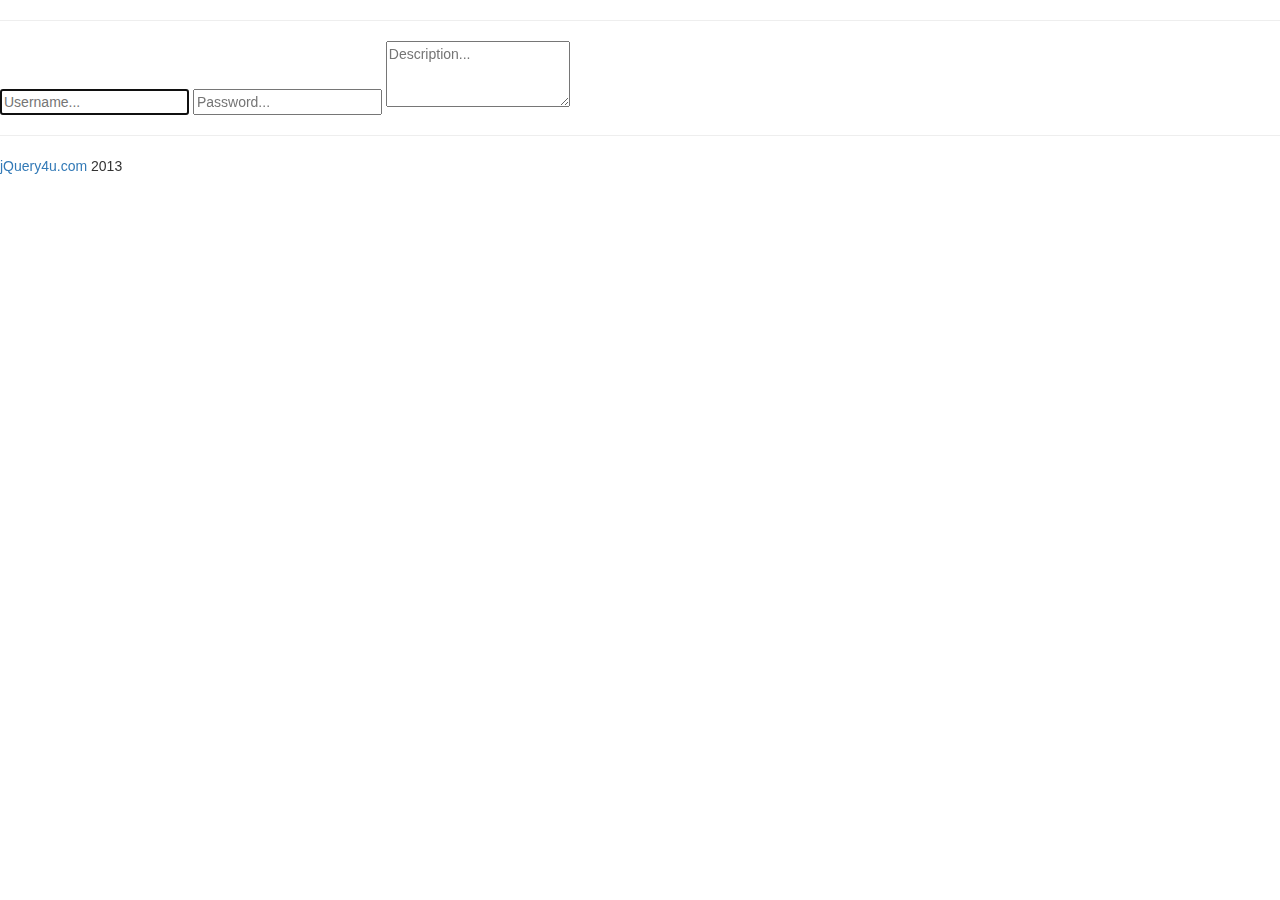
<file: libs/onscreenkeyboard/index.html>
<!DOCTYPE html>
<!--[if lt IE 7]>      <html class="no-js lt-ie9 lt-ie8 lt-ie7"> <![endif]-->
<!--[if IE 7]>         <html class="no-js lt-ie9 lt-ie8"> <![endif]-->
<!--[if IE 8]>         <html class="no-js lt-ie9"> <![endif]-->
<!--[if gt IE 8]><!--> <html class="no-js"> <!--<![endif]-->
    <head>
        <meta charset="utf-8">
        <meta http-equiv="X-UA-Compatible" content="IE=edge,chrome=1">
        <title>jQuery On-Screen Keyboard Demo | jQuery4u</title>
        <meta name="description" content="">
        <meta name="keywords" content="jQuery OnScreen Keyboard">
        <meta name="viewport" content="width=device-width">

        <link rel="stylesheet" href="../bootstrap-3.3.6/dist/css/bootstrap.min.css">
        <link rel="stylesheet" href="css/main.css">
        <link rel="stylesheet" href="css/jsKeyboard.css" type="text/css" media="screen"/>

    </head>
    <body>
            <hr>

            <input class="input" name="username" type="text" placeholder="Username...">
            <input class="input" name="password" type="password" placeholder="Password...">
            <textarea rows="3" cols="20" placeholder="Description..." name="description" /></textarea>

            <div id="virtualKeyboard"></div>

            <hr>

            <footer>
                <p><a target="_blank" href="http://www.jquery4u.com">jQuery4u.com</a> 2013</p>
            </footer>

        </div> <!-- /container -->

        <script type="text/javascript" src="../jquery/1.12.0/jquery.min.js"></script>
        <script type="text/javascript" src="../bootstrap-3.3.6/dist/js/bootstrap.min.js"></script>
        <script type="text/javascript" src="js/jsKeyboard.js"></script>
        <script src="js/main.js"></script>

    </body>
</html>
</file>
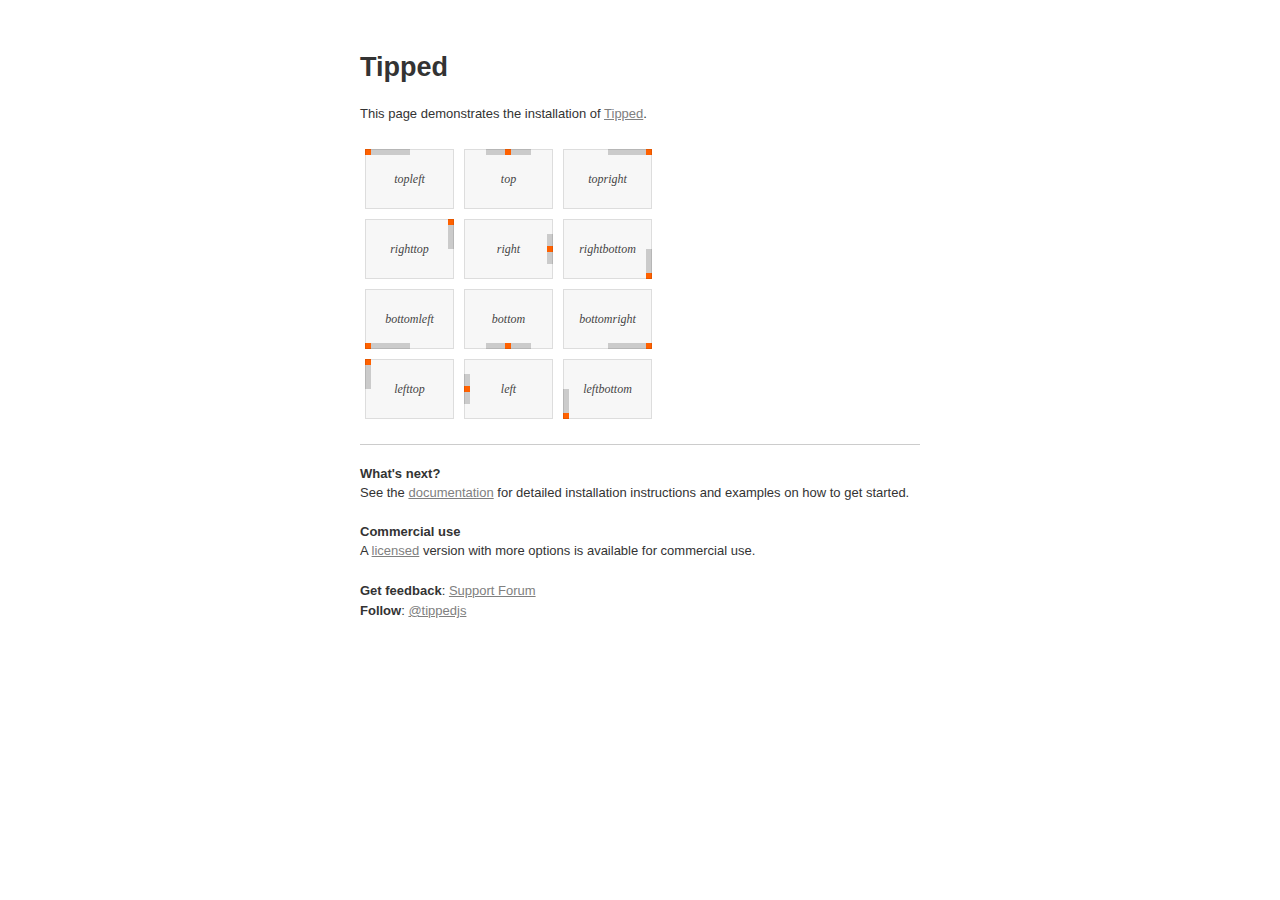
<file: libs/tipped-4.5.4-light/example/index.html>
<!DOCTYPE html>
<html>
<head>
<title>Tipped</title>
<meta name="viewport" content="width=device-width, initial-scale=1"/>


<script type="text/javascript" src="http://code.jquery.com/jquery-1.12.0.min.js"></script>
<script type="text/javascript" src="../js/tipped/tipped.js"></script>
<link rel="stylesheet" type="text/css" href="../css/tipped/tipped.css" />


<script type='text/javascript'>
$(document).ready(function() {
  Tipped.create('.boxes .box');
});
</script>

<link rel="stylesheet" type="text/css" href="css/style.css" />
<meta name="robots" content="noindex,nofollow" />
</head>
<body>
	<div id='page'>

    <div id='examples'>

  		<h1>Tipped</h1>
  		<p>This page demonstrates the installation of <a href='http://www.tippedjs.com' target='_blank'>Tipped</a>.</p>



      <div class='boxes positions'>
        <div class='item'>
          <div class='box' title="topleft" data-tipped-options="position: 'topleft'">
            <span>topleft</span>
            <div class='position topleft'><i></i></div>
            <div class='overlay'></div>
          </div>
        </div>

        <div class='item'>
          <div class='box' title="top" data-tipped-options="position: 'top'">
            <span>top</span>
            <div class='position top'><i></i></div>
            <div class='overlay'></div>
          </div>
        </div>

        <div class='item rightmost'>
          <div class='box' title="topright" data-tipped-options="position: 'topright'">
            <span>topright</span>
            <div class='position topright'><i></i></div>
            <div class='overlay'></div>
          </div>
        </div>

        <div class='item'>
          <div class='box' title="righttop" data-tipped-options="position: 'righttop'">
            <span>righttop</span>
            <div class='position righttop'><i></i></div>
            <div class='overlay'></div>
          </div>
        </div>

        <div class='item'>
          <div class='box' title="right" data-tipped-options="position: 'right'">
            <span>right</span>
            <div class='position right'><i></i></div>
            <div class='overlay'></div>
          </div>
        </div>

        <div class='item rightmost'>
          <div class='box' title="rightbottom" data-tipped-options="position: 'rightbottom'">
            <span>rightbottom</span>
            <div class='position rightbottom'><i></i></div>
            <div class='overlay'></div>
          </div>
        </div>

        <div class='item'>
          <div class='box' title="bottomleft" data-tipped-options="position: 'bottomleft'">
            <span>bottomleft</span>
            <div class='position bottomleft'><i></i></div>
            <div class='overlay'></div>
          </div>
        </div>

        <div class='item'>
          <div class='box' title="bottom" data-tipped-options="position: 'bottom'">
            <span>bottom</span>
            <div class='position bottom'><i></i></div>
            <div class='overlay'></div>
          </div>
        </div>

        <div class='item rightmost'>
          <div class='box' title="bottomright" data-tipped-options="position: 'bottomright'">
            <span>bottomright</span>
            <div class='position bottomright'><i></i></div>
            <div class='overlay'></div>
          </div>
        </div>

        <div class='item'>
          <div class='box' title="lefttop" data-tipped-options="position: 'lefttop'">
            <span>lefttop</span>
            <div class='position lefttop'><i></i></div>
            <div class='overlay'></div>
          </div>
        </div>

        <div class='item'>
          <div class='box' title="left" data-tipped-options="position: 'left'">
            <span>left</span>
            <div class='position left'><i></i></div>
            <div class='overlay'></div>
          </div>
        </div>

        <div class='item rightmost'>
          <div class='box' title="leftbottom" data-tipped-options="position: 'leftbottom'">
            <span>leftbottom</span>
            <div class='position leftbottom'><i></i></div>
            <div class='overlay'></div>
          </div>
        </div>

      </div> <!-- /#examples -->

    </div>



		<h2>What's next?</h2>
		<p>See the <a href='http://www.tippedjs.com/documentation' target='_blank'>documentation</a> for detailed installation instructions and examples on how to get started.</p>

    <h2>Commercial use</h2>
    <p>A <a href='http://www.tippedjs.com/download' target='_blank'>licensed</a> version with more options is available for commercial use.</p>

		<p class='resources'>
			<strong>Get feedback</strong>: <a href='http://forum.nickstakenburg.com' target='_blank'>Support Forum</a><br/>
			<strong>Follow</strong>: <a href='http://twitter.com/tippedjs' target='_blank'>@tippedjs</a>
		</p>

	</div>
</body>
</html>
</file>
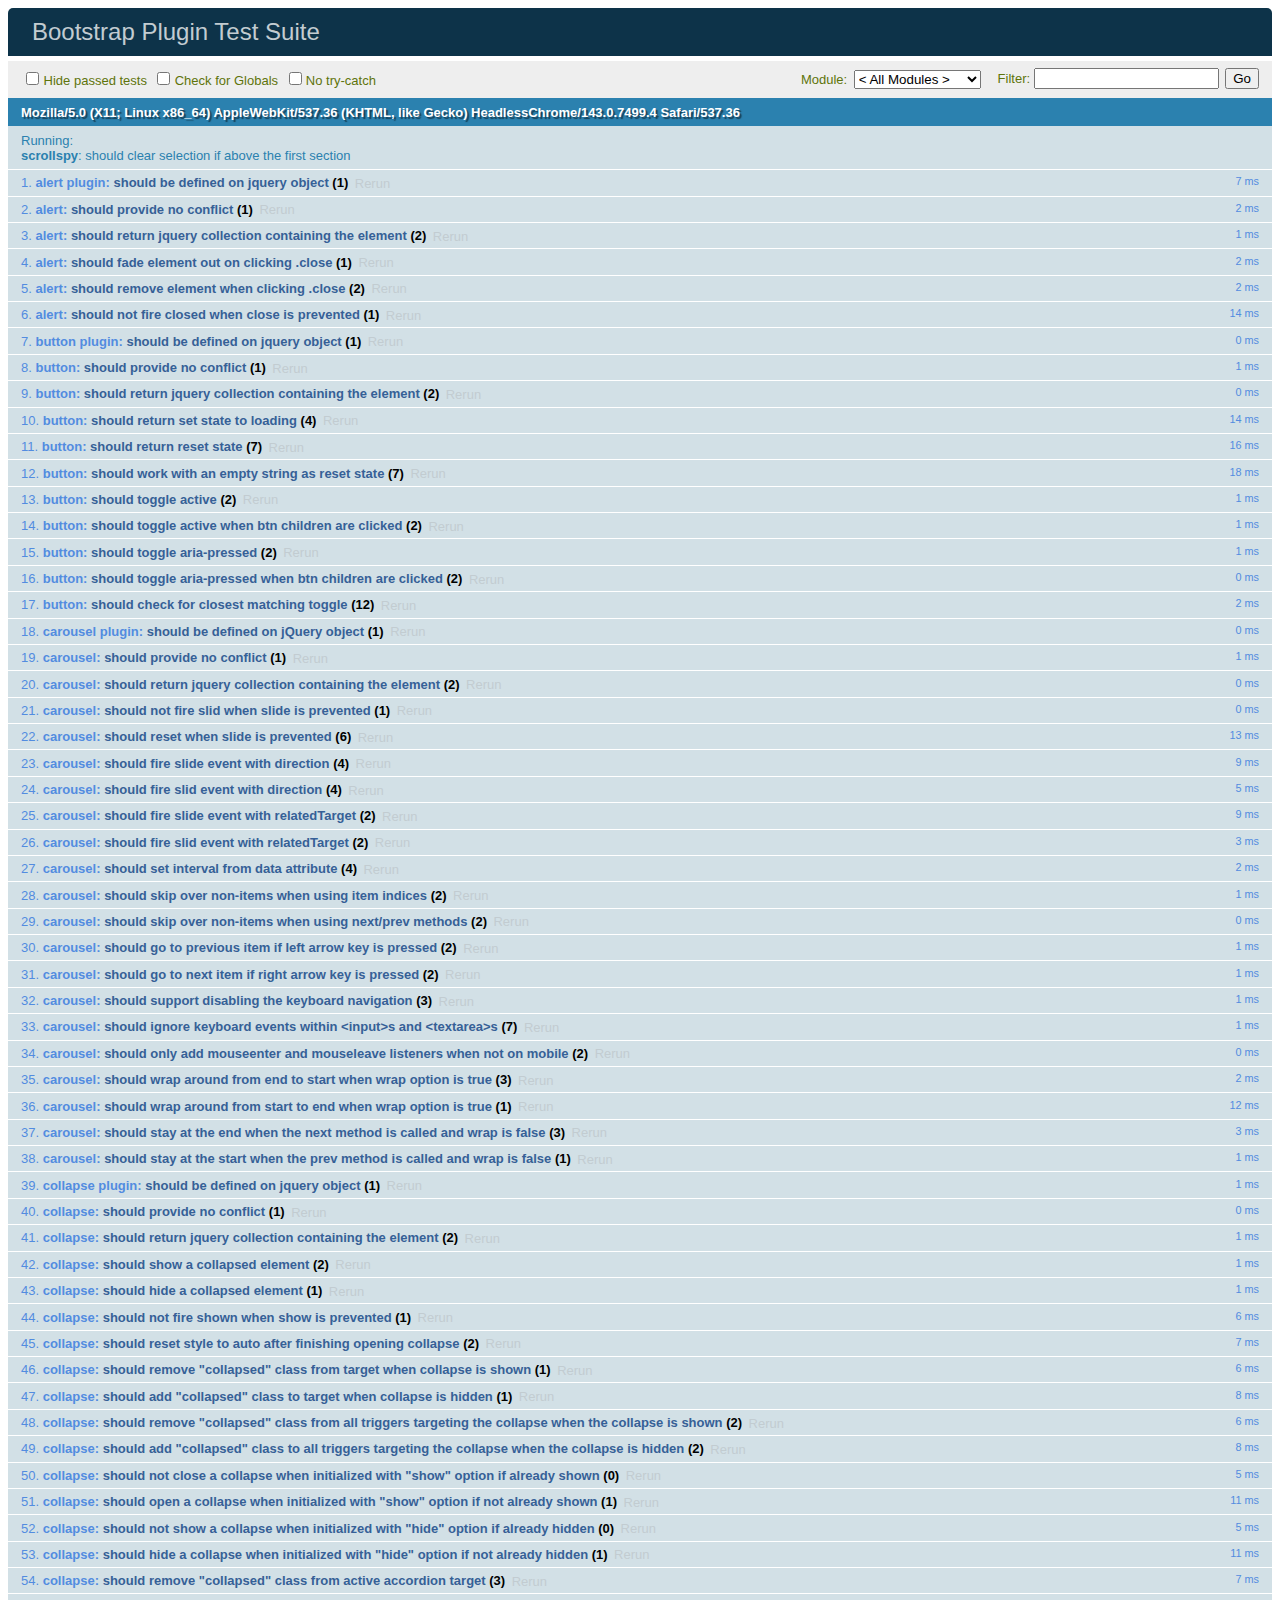
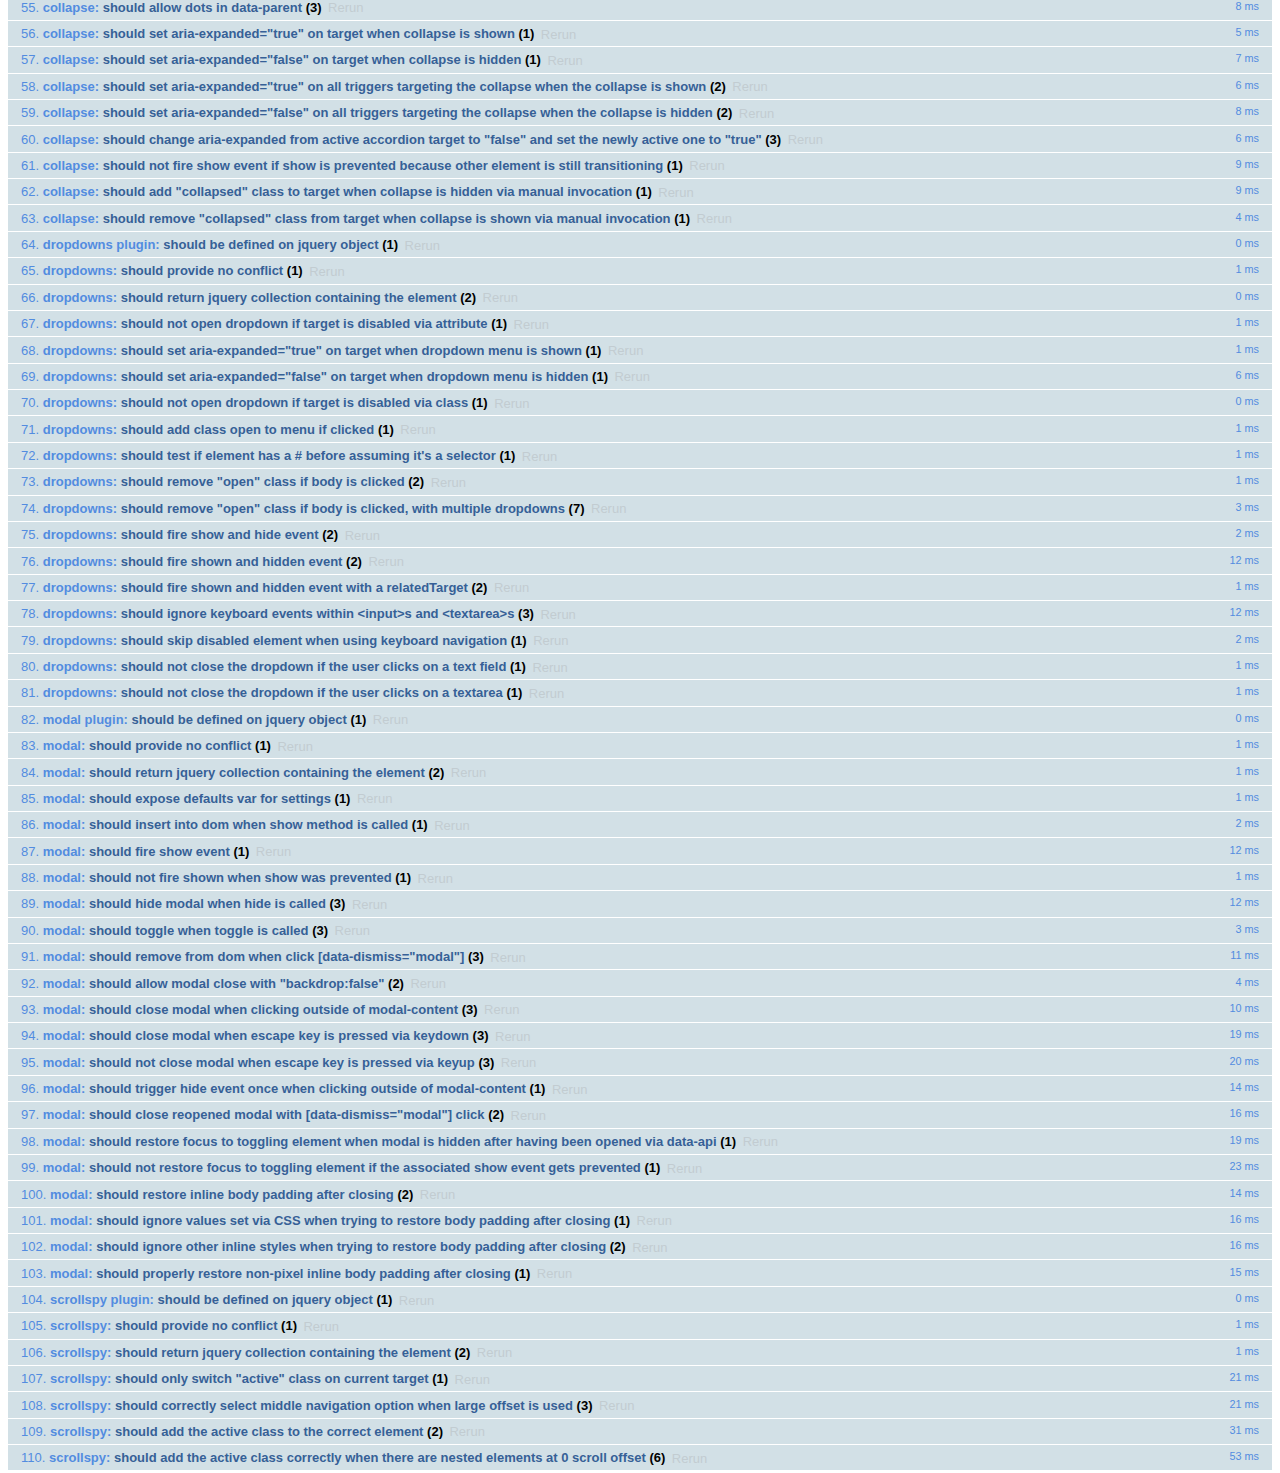
<file: libs/bootstrap-3.3.6/js/tests/index.html>
<!DOCTYPE html>
<html>
  <head>
    <meta charset="utf-8">
    <title>Bootstrap Plugin Test Suite</title>
    <meta name="viewport" content="width=device-width, initial-scale=1">

    <!-- jQuery -->
    <script src="vendor/jquery.min.js"></script>
    <script>
      // Disable jQuery event aliases to ensure we don't accidentally use any of them
      (function () {
        var eventAliases = [
          'blur',
          'focus',
          'focusin',
          'focusout',
          'load',
          'resize',
          'scroll',
          'unload',
          'click',
          'dblclick',
          'mousedown',
          'mouseup',
          'mousemove',
          'mouseover',
          'mouseout',
          'mouseenter',
          'mouseleave',
          'change',
          'select',
          'submit',
          'keydown',
          'keypress',
          'keyup',
          'error',
          'contextmenu',
          'hover',
          'bind',
          'unbind',
          'delegate',
          'undelegate'
        ]
        for (var i = 0; i < eventAliases.length; i++) {
          $.fn[eventAliases[i]] = undefined
        }
      })()
    </script>

    <!-- QUnit -->
    <link rel="stylesheet" href="vendor/qunit.css" media="screen">
    <script src="vendor/qunit.js"></script>
    <script>
      // See https://github.com/axemclion/grunt-saucelabs#test-result-details-with-qunit
      var log = []
      // Require assert.expect in each test
      QUnit.config.requireExpects = true
      QUnit.done(function (testResults) {
        var tests = []
        for (var i = 0, len = log.length; i < len; i++) {
          var details = log[i]
          tests.push({
            name: details.name,
            result: details.result,
            expected: details.expected,
            actual: details.actual,
            source: details.source
          })
        }
        testResults.tests = tests

        window.global_test_results = testResults
      })

      QUnit.testStart(function (testDetails) {
        $(window).scrollTop(0)
        QUnit.log(function (details) {
          if (!details.result) {
            details.name = testDetails.name
            log.push(details)
          }
        })
      })

      // Cleanup
      QUnit.testDone(function () {
        $('#qunit-fixture').empty()
        $('#modal-test, .modal-backdrop').remove()
      })

      // Display fixture on-screen on iOS to avoid false positives
      if (/iPhone|iPad|iPod/.test(navigator.userAgent)) {
        QUnit.begin(function() {
          $('#qunit-fixture').css({ top: 0, left: 0 })
        })

        QUnit.done(function () {
          $('#qunit-fixture').css({ top: '', left: '' })
        })
      }

      // Disable deprecated global QUnit method aliases in preparation for QUnit v2
      (function () {
        var methodNames = [
          'async',
          'asyncTest',
          'deepEqual',
          'equal',
          'expect',
          'module',
          'notDeepEqual',
          'notEqual',
          'notPropEqual',
          'notStrictEqual',
          'ok',
          'propEqual',
          'push',
          'start',
          'stop',
          'strictEqual',
          'test',
          'throws'
        ];
        for (var i = 0; i < methodNames.length; i++) {
          var methodName = methodNames[i];
          window[methodName] = undefined;
        }
      })();
    </script>

    <!-- Plugin sources -->
    <script>$.support.transition = false</script>
    <script src="../../js/alert.js"></script>
    <script src="../../js/button.js"></script>
    <script src="../../js/carousel.js"></script>
    <script src="../../js/collapse.js"></script>
    <script src="../../js/dropdown.js"></script>
    <script src="../../js/modal.js"></script>
    <script src="../../js/scrollspy.js"></script>
    <script src="../../js/tab.js"></script>
    <script src="../../js/tooltip.js"></script>
    <script src="../../js/popover.js"></script>
    <script src="../../js/affix.js"></script>

    <!-- Unit tests -->
    <script src="unit/alert.js"></script>
    <script src="unit/button.js"></script>
    <script src="unit/carousel.js"></script>
    <script src="unit/collapse.js"></script>
    <script src="unit/dropdown.js"></script>
    <script src="unit/modal.js"></script>
    <script src="unit/scrollspy.js"></script>
    <script src="unit/tab.js"></script>
    <script src="unit/tooltip.js"></script>
    <script src="unit/popover.js"></script>
    <script src="unit/affix.js"></script>

  </head>
  <body>
    <div id="qunit-container">
      <div id="qunit"></div>
      <div id="qunit-fixture"></div>
    </div>
  </body>
</html>
</file>
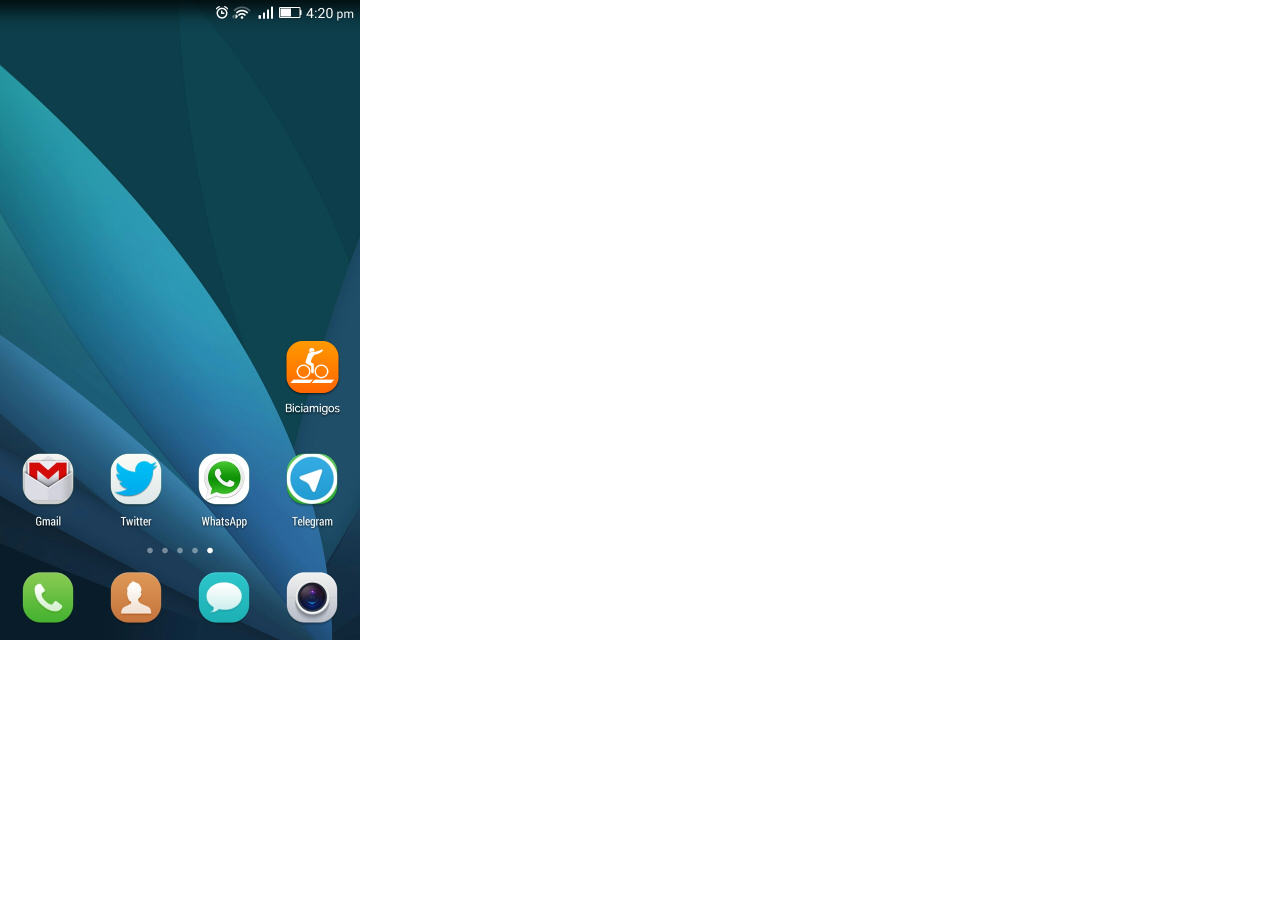
<file: biciamigos.html>
<!DOCTYPE>
<html lang="es">
    <head>
        <meta charset="utf-8">
        <meta content="es" http-equiv="Content-Language">
        <meta name="viewport" content="width=device-width, initial-scale=1">

        <title>Biciamigos</title>

        <link rel="shorcut icon" href="img/favicon.png">
        <link rel="stylesheet" type="text/css" href="libs/bootstrap-3.3.6/dist/css/bootstrap.min.css">
        <link rel="stylesheet" type="text/css" href="libs/jquery/ui/1.11.4/jquery-ui.css">
        <link rel="stylesheet" type="text/css" href="libs/tipped-4.5.4-light/css/tipped/tipped.css"/>
        <link rel="stylesheet" type="text/css" href="libs/onscreenkeyboard/css/jsKeyboard.css"/>
        <link rel="stylesheet" type="text/css" href="css/estilos.css">

        <script type="text/javascript" src="libs/jquery/1.12.0/jquery.min.js"></script>
        <script type="text/javascript" src="libs/jquery/ui/1.11.4/jquery-ui.min.js"></script>
        <script type="text/javascript" src="libs/jquery/jquery-visible/jquery.visible.min.js"></script>
        <script type="text/javascript" src="libs/bootstrap-3.3.6/dist/js/bootstrap.min.js"></script>
        <script type="text/javascript" src="libs/tipped-4.5.4-light/js/tipped/tipped.js"></script>
        <script type="text/javascript" src="libs/onscreenkeyboard/js/jsKeyboard.js"></script>

        <script type="text/javascript" src="js/navTop.js"></script>
        <script type="text/javascript" src="js/navBottom.js"></script>
        <script type="text/javascript" src="js/menuSidebar.js"></script>
        <script type="text/javascript" src="js/bikeStation.js"></script>
        <script type="text/javascript" src="js/bikeRoad.js"></script>
        <script type="text/javascript" src="js/map.js"></script>
        <script type="text/javascript" src="js/searchSection.js"></script>
        <script type="text/javascript" src="js/bikeStationsSection.js"></script>
        <script type="text/javascript" src="js/bikeRoadsSection.js"></script>
        <script type="text/javascript" src="js/searchSection.js"></script>
        <script type="text/javascript" src="js/historySection.js"></script>
        <script type="text/javascript" src="js/aboutSection.js"></script>
        <script type="text/javascript" src="js/reportsSection.js"></script>
        <script type="text/javascript" src="js/addReportsSection.js"></script>
        <script type="text/javascript" src="js/detailReportsSection.js"></script>
        <script type="text/javascript" src="js/main.js"></script>
    </head>
    <body>

        <!-- Init page with icon -->
        <div id='init-phone'>
            <div class="app-icon">
                <img src='img/app-icon.png' />
            </div>
        </div>

        <!-- Loading page -->
        <div id='loading-app' class='no-display'>

            <div class='logo-loader'>
                <img src='img/logo-medium.png' />
            </div>

            <div id='loading-loader' class="progress">
              <div class="progress-bar progress-bar-warning progress-bar-striped"
                role="progressbar" aria-valuenow="0" aria-valuemin="0" aria-valuemax="100" style="width: 10%">
                <span class="sr-only">10%</span>
              </div>
            </div>

        </div>


        <!-- Menu sidebar -->
        <div id='menu-sidebar'>
            <nav>
                <div class='user'>
                    <img src='img/user.png' />

                    <div class='user-info'>
                        <p>Hola Jemi</p>
                    </div>
                </div>

                <ul class='sections'>
                    <li class='bikeStations'>
                        <a>Estaciones</a>
                    </li>
                    <li class='bikeRoads'>
                        <a>Ciclovías</a>
                    </li>
                    <li class='history'>
                        <a>Historial</a>
                    </li>
                    <li class='reports'>
                        <a>Reportes</a>
                    </li>
                    <li class='about'>
                        <a>Acerca de</a>
                    </li>
                </ul>
            </nav>

            <!-- Overlay que se activa cuando se muestra el menu
            y que sirve para recibir el clic necesario para cerrar el menu -->
            <div id='menu-overlay'></div>
        </div>

        <!-- Nav top -->
        <div id='nav-top' class="container no-display">
            <div class="row">
                <div class="col-xs-2">
                    <div id='menu-toggle' class="glyphicon glyphicon-menu-hamburger" aria-hidden="true"></div>
                </div>

                <div id='nav-top-title' class="col-xs-8"></div>

                <div class="col-xs-1">
                    <div id='search' class="glyphicon glyphicon-search" aria-hidden="true"></div>
                </div>
            </div>
        </div>


        <!-- Map containers -->
        <div id='map' class='no-display'>

            <div class='map-zoom-14 map-container'>
                <div class="map"></div>
            </div>

            <div class='map-zoom-15 map-container'>
                <div class="map"></div>
            </div>

            <div class='map-zoom-16 map-container'>
                <div class="map">

                    <div id='sambil'></div>
                    <div id='endPointer'></div>
                </div>
            </div>

            <!-- Controles mapa -->
            <div class='center-current-position'></div>
            <div class='zoom-in'></div>
            <div class='zoom-out'></div>
        </div>


        <!-- Nav bottom -->
        <div id='nav-bottom' class="container no-display">
            <div class="row">
                <div id='show-map' class="col-xs-4 nav-bottom-button">
                    <div class='img'></div>
                    <div class='text'>Mapa</div>
                </div>
                <div id='near-me' class="col-xs-4 nav-bottom-button">
                    <div class='img'></div>
                    <div class='text'>Cerca</div>
                </div>
                <div id='report' class="col-xs-4 nav-bottom-button">
                    <div class='img'></div>
                    <div class='text'>Reportar</div>
                </div>
            </div>
        </div>


        <!-- Search section -->
        <div id='search-section' class="no-display">
            <div id='nav-search' class="container">
                <div class="row">
                    <div class="col-xs-2">
                        <div id='search-back' class="glyphicon glyphicon-arrow-left" aria-hidden="true"></div>
                    </div>

                    <div id='search-fields' class="col-xs-10">
                        <div class='from'>
                            <label>Desde</label>
                            <input type="text" value="Tu ubicación actual" />
                        </div>

                        <div class='to'>
                            <label>Ir a</label>
                            <input type="text" value="" id='search-to'/>
                        </div>

                        <div class='data-path'>
                            <div class='distance'>2 Km</div>
                            <div class='time'>30 min</div>
                        </div>
                    </div>
                </div>
            </div>

            <div class='search-content'>

                <div class='mini-loader'></div>

                <div class='search-results'>
                    <ul class='search-list'></ul>

                    <!-- Espacio al final para poder hacer clic en el último elemento -->
                    <div style='display: block; height: 53px; width: 100%;'></div>
                </div>
            </div>

        </div>

        <!-- Virtual Keyboard -->
        <div id="virtualKeyboard"></div>



        <!-- Bike Stations section -->
        <div id='bikeStations-section' class="no-display">
            <div class='nav-top' class="container">
                <div class="row">
                    <div class="col-xs-2">
                        <div id="bks-back" class="glyphicon glyphicon-arrow-left" aria-hidden="true"></div>
                    </div>

                    <div id='bks-title' class="col-xs-8">Estaciones</div>

                    <div class="col-xs-1">
                        <div id='bks-refresh' class="glyphicon glyphicon-refresh" aria-hidden="true"></div>
                    </div>
                </div>
            </div>

            <div class='mini-loader'></div>

            <div class='bikestations'>
                <ul class='bks-list'></ul>

                <!-- Espacio al final para poder hacer clic en el último elemento -->
                <div style='display: block; height: 53px; width: 100%;'></div>
            </div>
        </div>


        <!-- Bike Roads section -->
        <div id='bikeRoads-section' class="no-display">
            <div class='nav-top' class="container">
                <div class="row">
                    <div class="col-xs-2">
                        <div id="bkr-back" class="glyphicon glyphicon-arrow-left" aria-hidden="true"></div>
                    </div>

                    <div id='bkr-title' class="col-xs-8">Ciclovías</div>

                    <div class="col-xs-1">
                    </div>
                </div>
            </div>

            <div class='always-show'>
                <div>Mostrar siempre en mapa</div>
            </div>

            <div class='bikeroads'>

                <ul class='bkr-list'></ul>

                <!-- Espacio al final para poder hacer clic en el último elemento -->
                <div style='display: block; height: 53px; width: 100%;'></div>
            </div>
        </div>


        <!-- History section -->
        <div id='history-section' class="no-display">
            <div class='nav-top' class="container">
                <div class="row">
                    <div class="col-xs-2">
                        <div id="history-back" class="glyphicon glyphicon-arrow-left" aria-hidden="true"></div>
                    </div>

                    <div id='history-title' class="col-xs-8">Historial</div>

                    <div class="col-xs-1">
                    </div>
                </div>
            </div>

            <div class='history-list'>
                <ul></ul>

                <div class='no-history'>
                    No se encontraron destinos
                </div>
            </div>
        </div>

        <!-- Reports section -->
        <div id='reports-section' class="no-display">
            <div class='nav-top' class="container">
                <div class="row">
                    <div class="col-xs-2">
                        <div id="reports-back" class="glyphicon glyphicon-arrow-left" aria-hidden="true"></div>
                    </div>

                    <div id='report-title' class="col-xs-8">Reportes</div>

                    <div class="col-xs-1">
                        <div id='add-report' class="glyphicon glyphicon-plus" aria-hidden="true"></div>
                    </div>
                </div>
            </div>

            <div class='reports-list'>
                <ul></ul>

                <div class='no-reports'>
                    No se encontraron reportes.
                </div>
            </div>
        </div>

        <!-- Add-Reports section -->
        <div id='add-reports-section' class="no-display">
            <div class='nav-top' class="container">
                <div class="row">
                    <div class="col-xs-2">
                        <div id="add-reports-back" class="glyphicon glyphicon-arrow-left" aria-hidden="true"></div>
                    </div>

                    <div id='add-report-title' class="col-xs-8">Nuevo Reporte</div>

                    <div class="col-xs-1">
                    </div>
                </div>
            </div>

            <div class='add-reports-form'>
                <form id='formAddReport'>
                    <ul>
                    <li>
                    <label for='asunto'>Asunto:*</label>
                    <input type='text' id='asunto' name='asunto'/>
                    <span id="errorAsunto" class="no-display">Máximo 30 caracteres.</span>
                    </li>
                    <li>
                    <label for='descripcion'>Descripción:*</label>
                    <textarea name="descripcion" id="descripcion" cols="30" rows="5"></textarea>
                    <span id="errorDescripcion" class="no-display">Máximo 200 caracteres.</span>
                    </li>
                    <li>
                    <label for='categoria'>Categoría: </label>
                    <select id='categoria' name='categoria'>
                        <option value=''>Seleccione</option>
                        <option value='c1'>c1</option>
                        <option value='c2'>c2</option>
                        <option value='c3'>c3</option>
                        <option value='c4'>c4</option>
                        <option value='otro'>otro</option>
                    </select>
                    <span id="errorCategoria" class="no-display">Seleccione una categoría.</span>
                    </li>
                    </ul>
                    <button class="btn" type="submit">Reportar</button>
                </form>
            </div>

        </div>

        <!-- Detail Reports section -->
        <div id='detail-reports-section' class="no-display">
            <div class='nav-top' class="container">
                <div class="row">
                    <div class="col-xs-2">
                        <div id="detail-reports-back" class="glyphicon glyphicon-arrow-left" aria-hidden="true"></div>
                    </div>

                    <div id='detail-report-title' class="col-xs-8">Detalles Reporte</div>

                    <div class="col-xs-1">
                    </div>
                </div>
            </div>
            <span id="report-env" class='no-display'> El reporte ha sido enviado exitosamente.</span>
            <div id='detail-reports-content'>
            </div>
            <div id="answer-reports">
            </div>

        </div>


        <!-- About section -->
        <div id='about-section' class="no-display">
            <div class='nav-top' class="container">
                <div class="row">
                    <div class="col-xs-2">
                        <div id="about-back" class="glyphicon glyphicon-arrow-left" aria-hidden="true"></div>
                    </div>

                    <div id='about-title' class="col-xs-8">Acerca de</div>

                    <div class="col-xs-1">
                    </div>
                </div>
            </div>

            <div class='logo'>
                <img src='img/logo-medium.png' />
            </div>

            <div class='msj'>
                <b>Biciamigos</b> nace para brindar un servicio de préstamo de bicicletas en la ciudad de Caracas. Hemos creado de esta forma una aplicación para que puedas desplazarte por la ciudad, planificar rutas, revisar el estado de las estaciones de bicicletas, ver cuáles son las estaciones más cercanas, entre muchas cosas más

                <br /><br />

                Actualmente sólo operamos en el municipio Chacao, pero esperamos ampliar el servicio a otros municipios en los próximos meses.
            </div>

            <div class='copyright'>
                © Copyright 2016
                <br />
                Biciamigos Foundation
            </div>
        </div>

    </body>
</html>
</file>
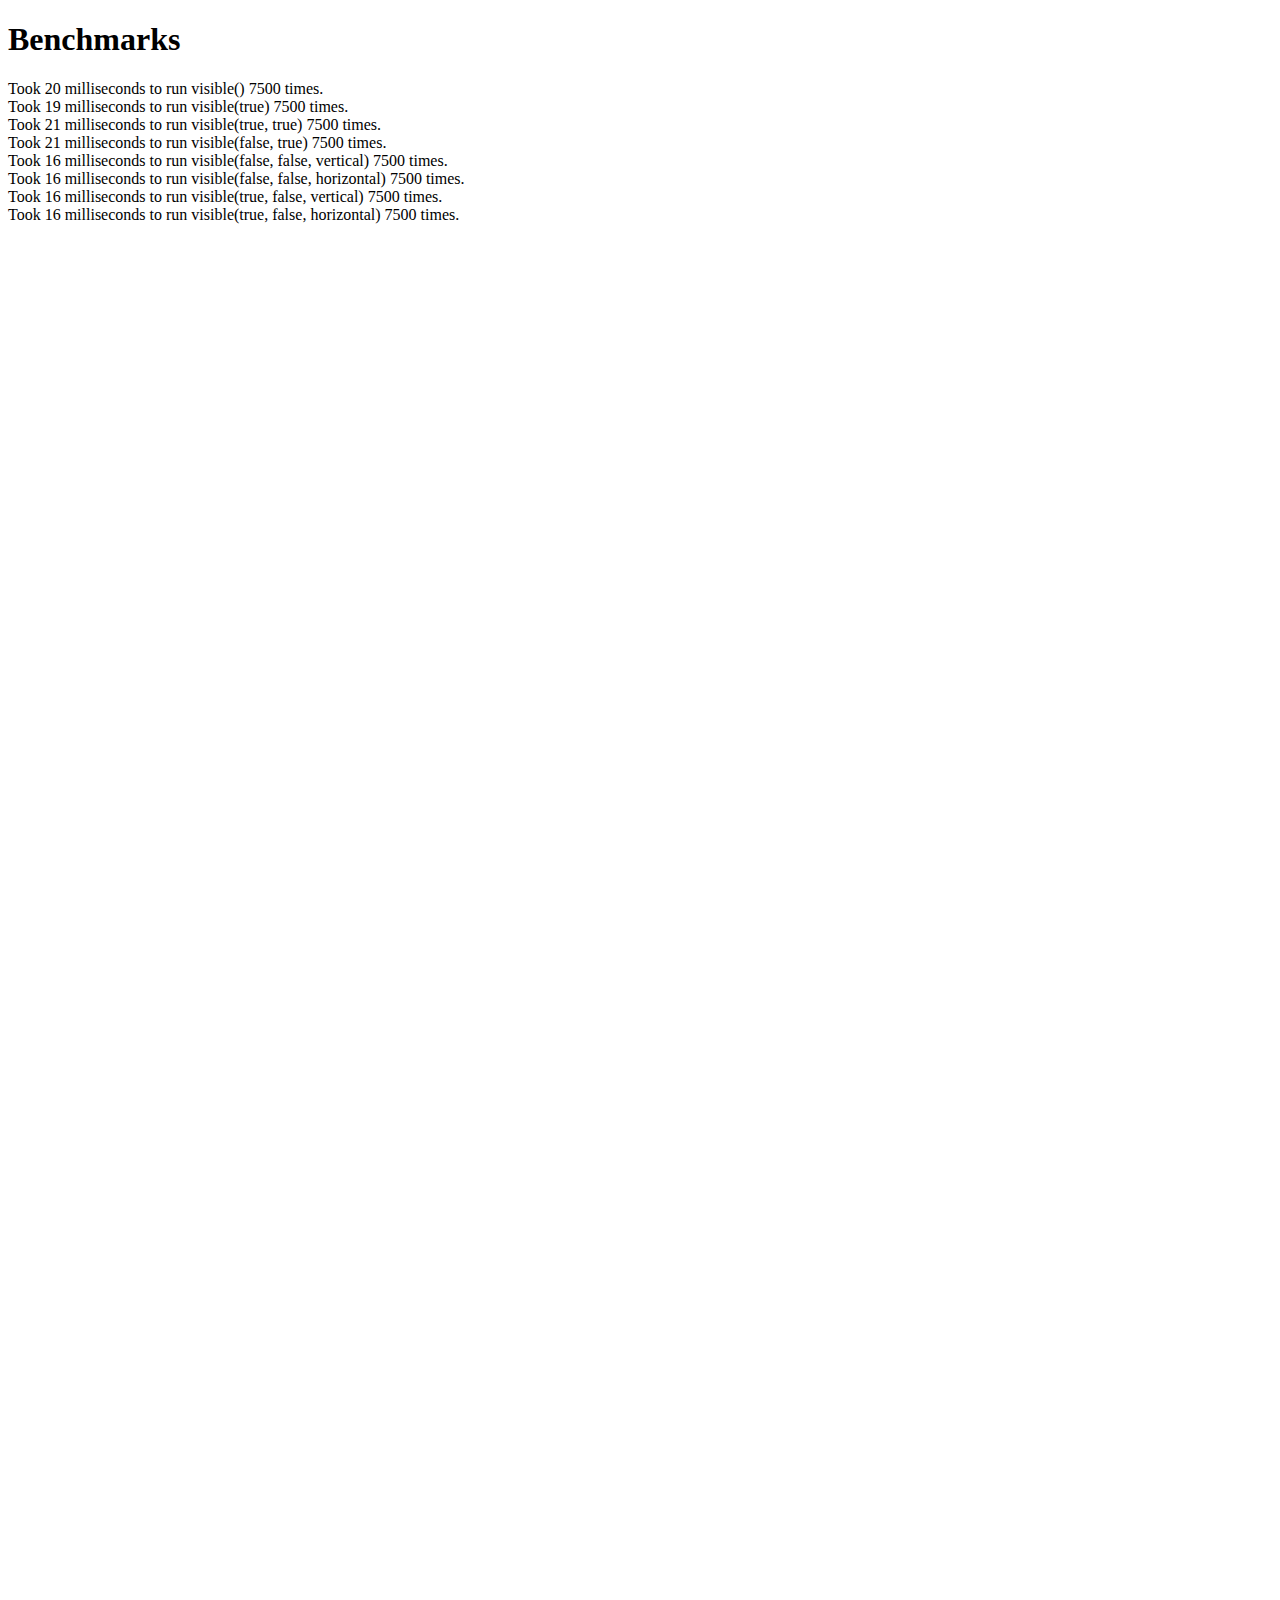
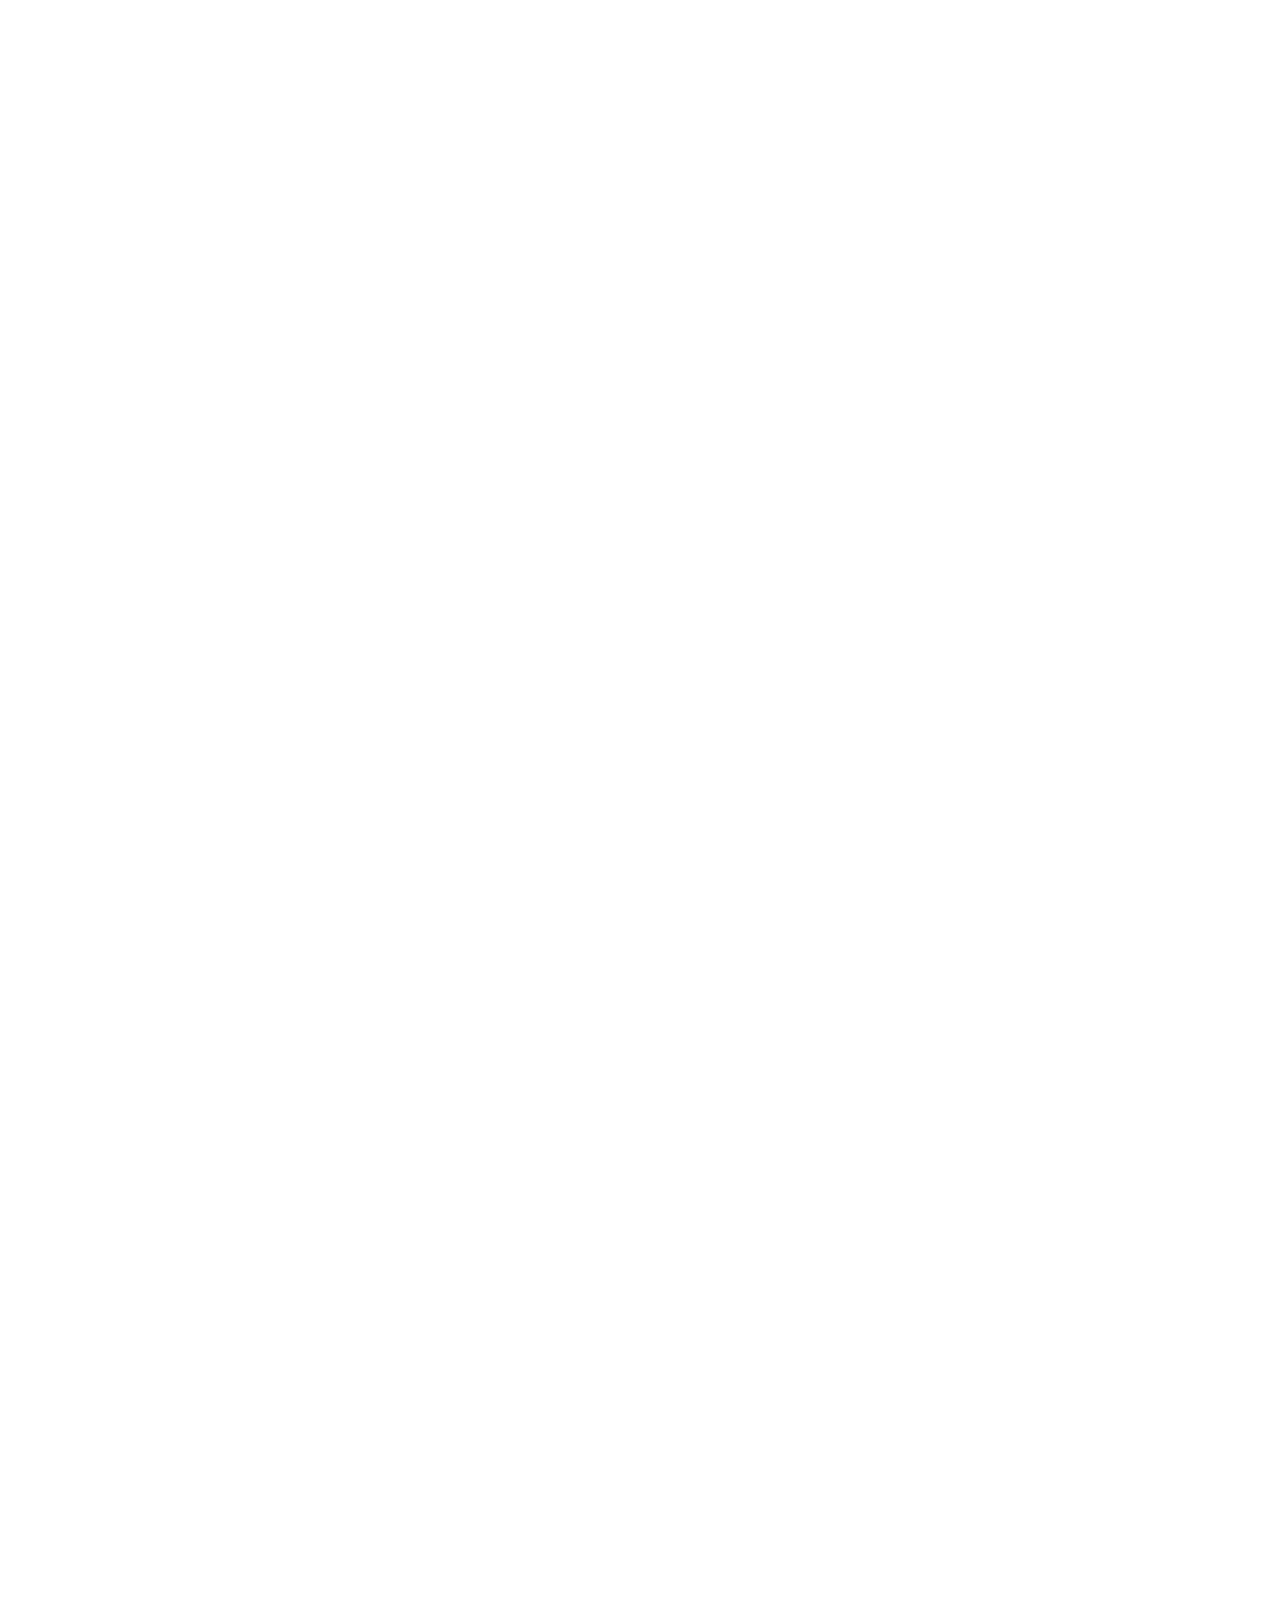
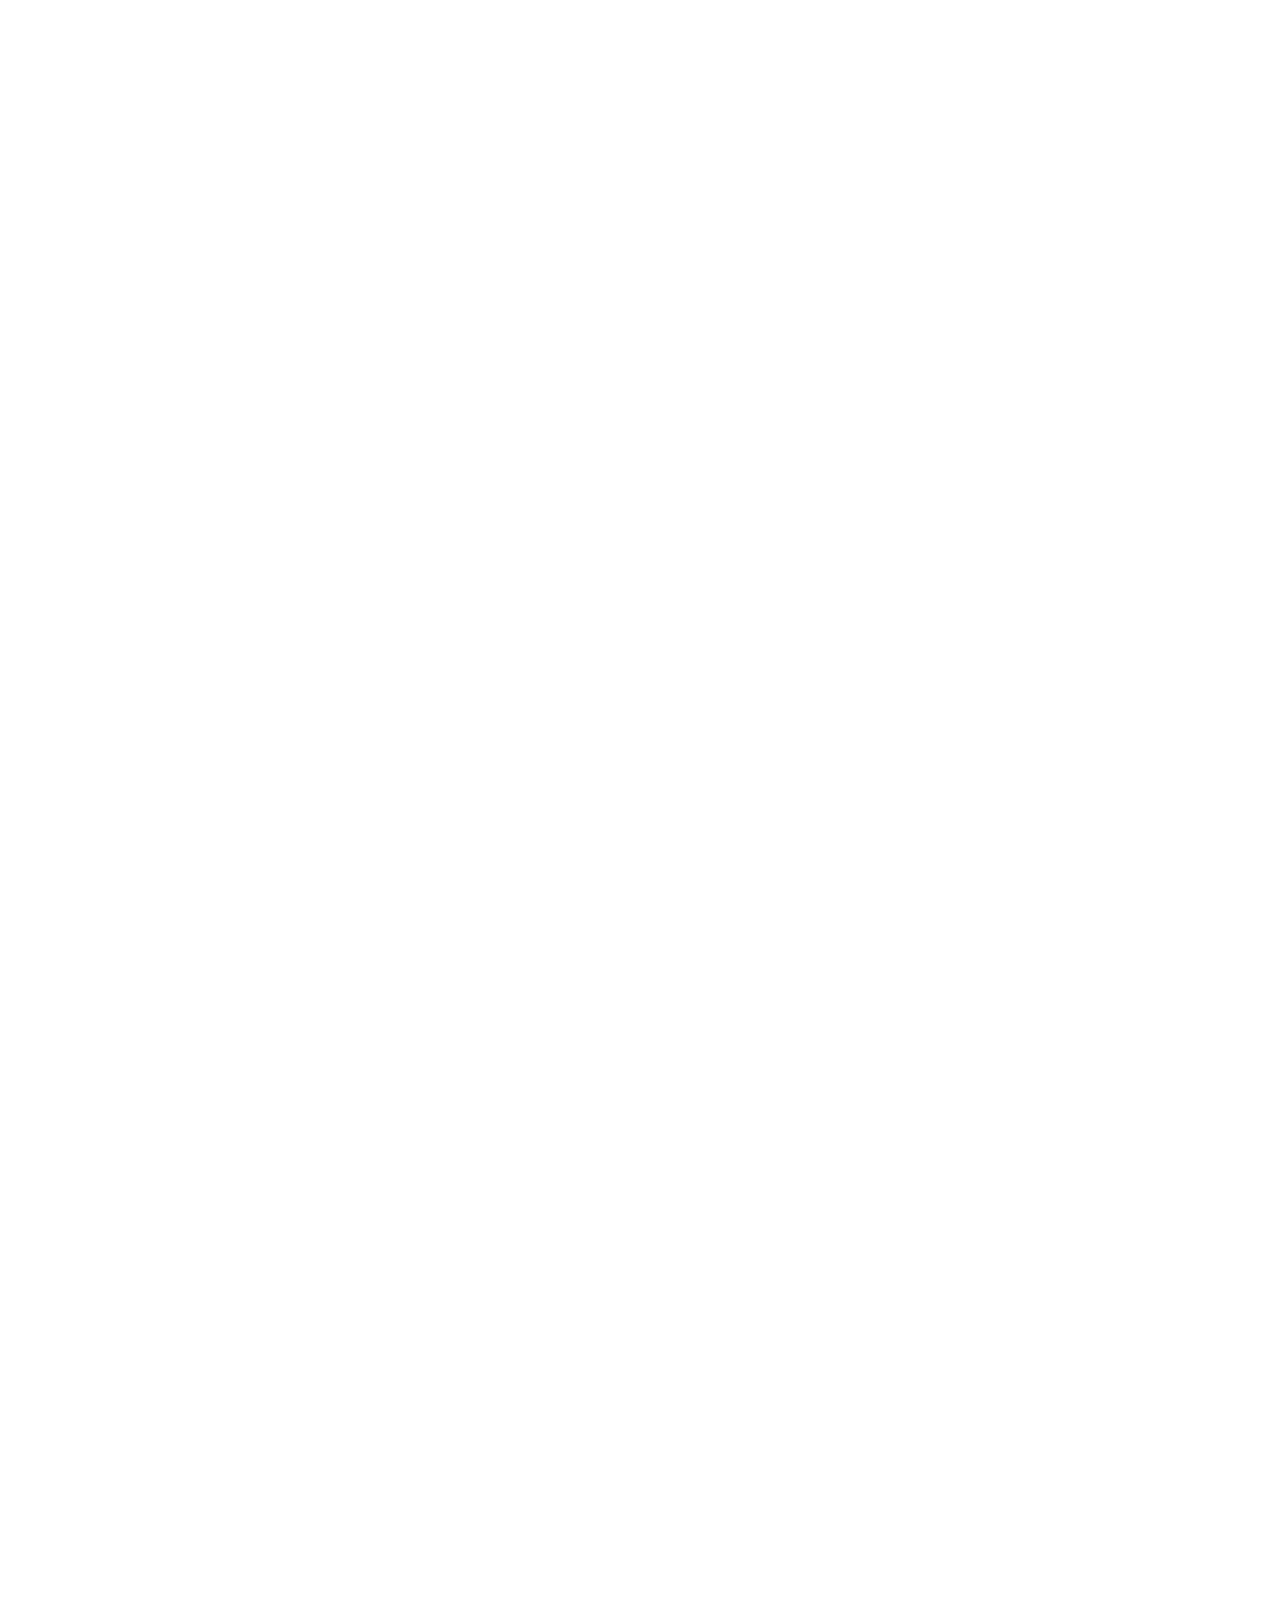
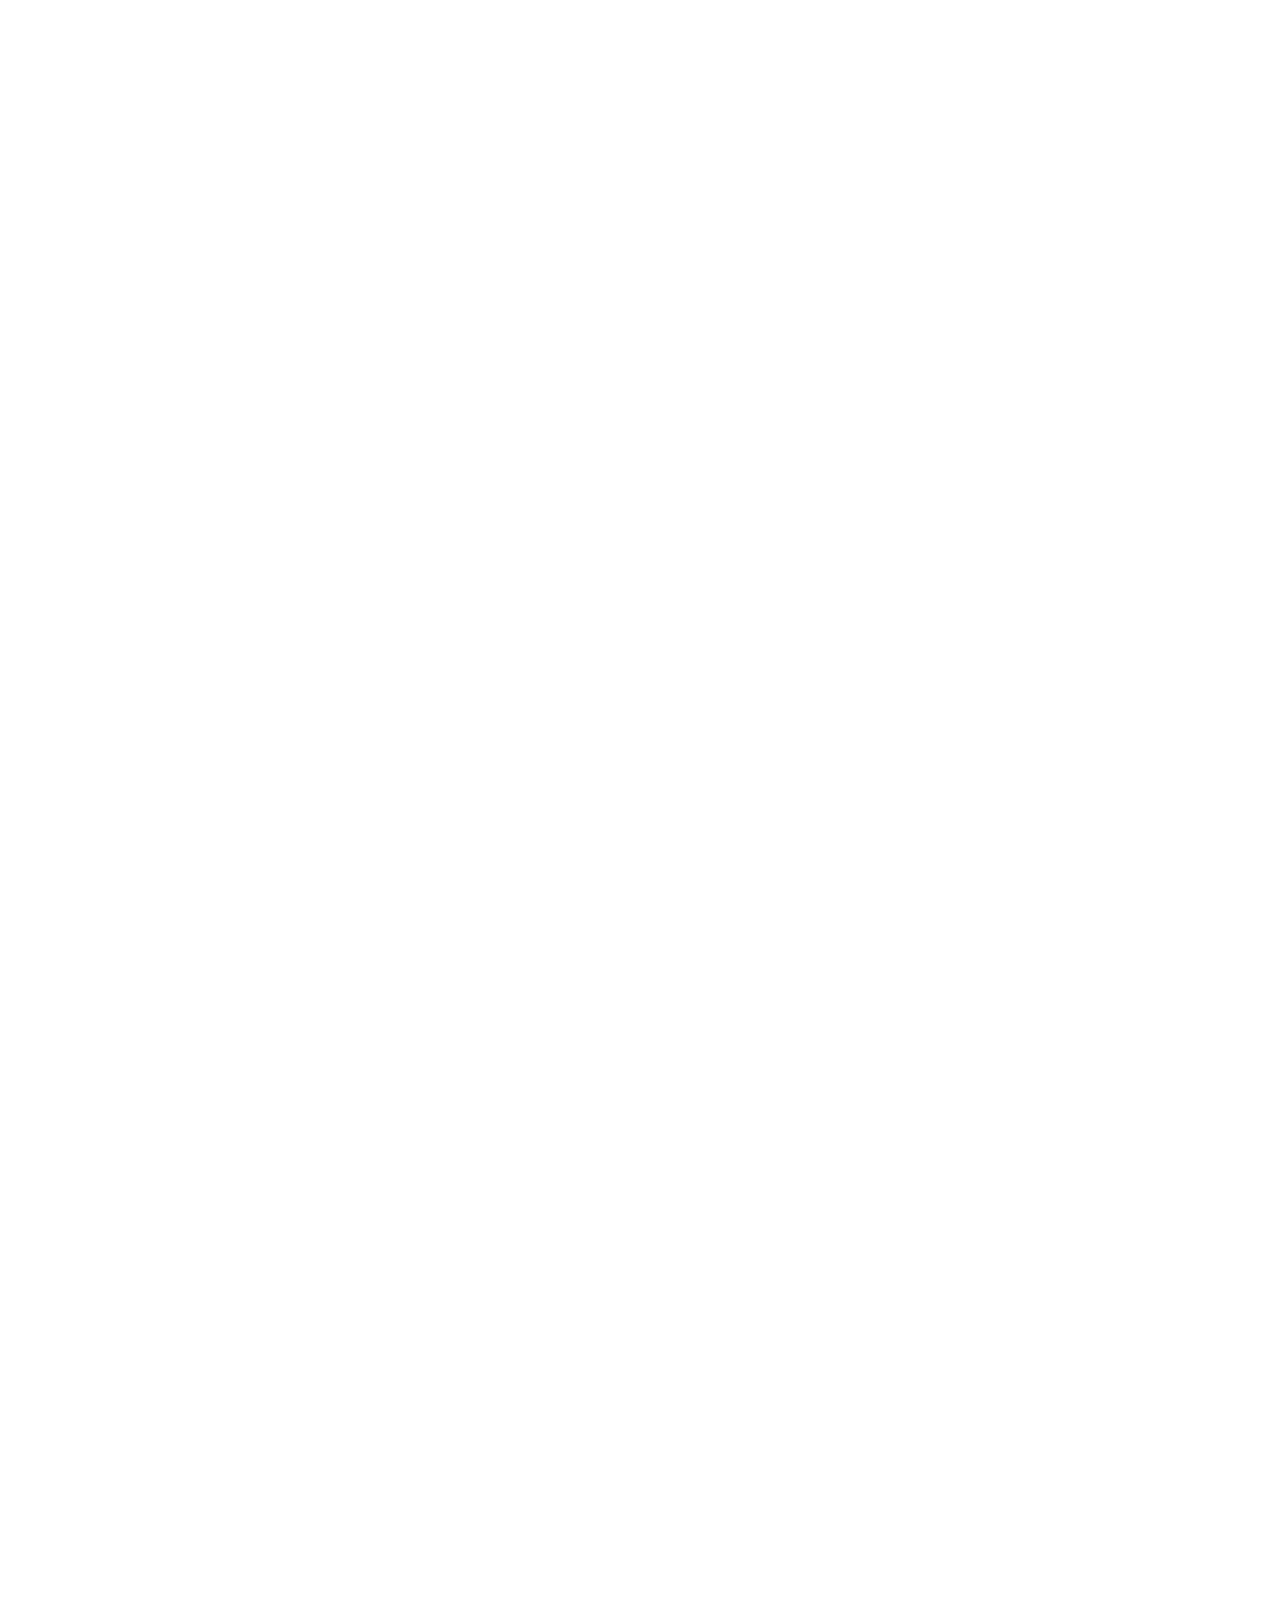
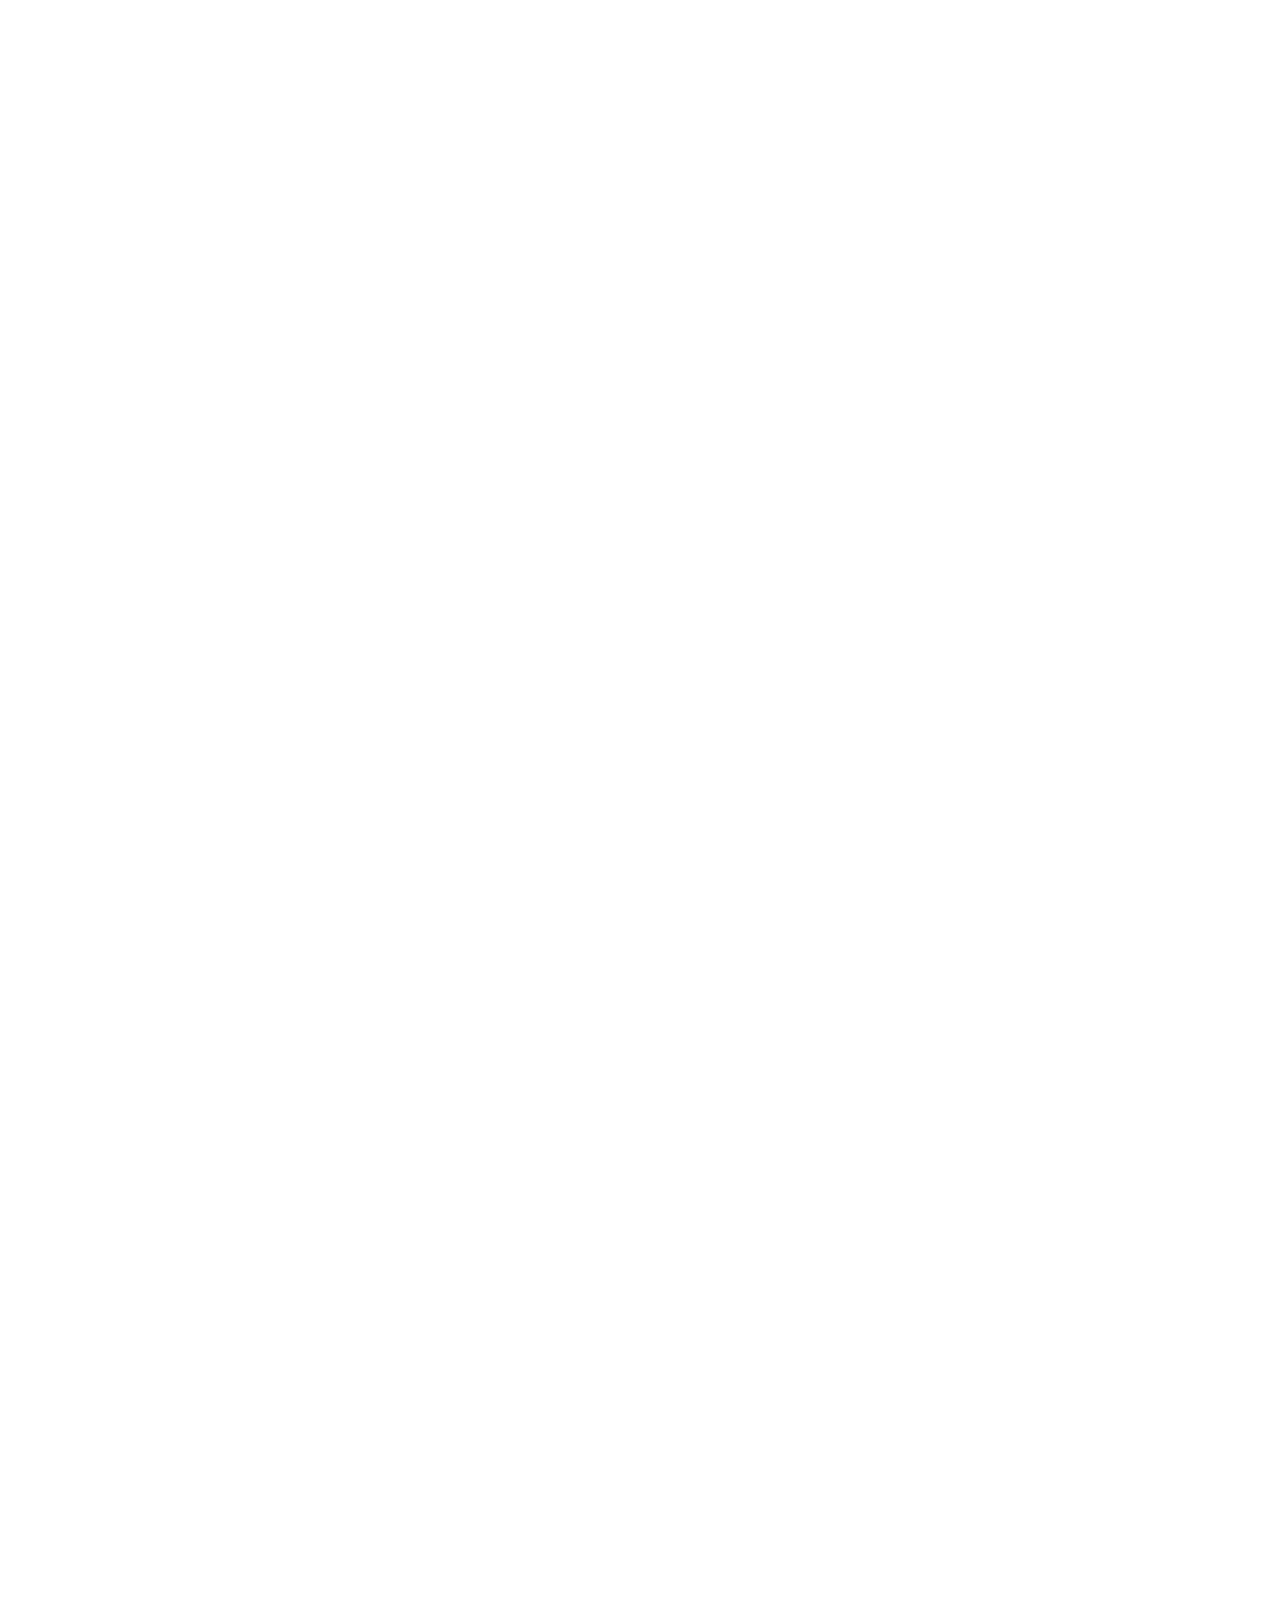
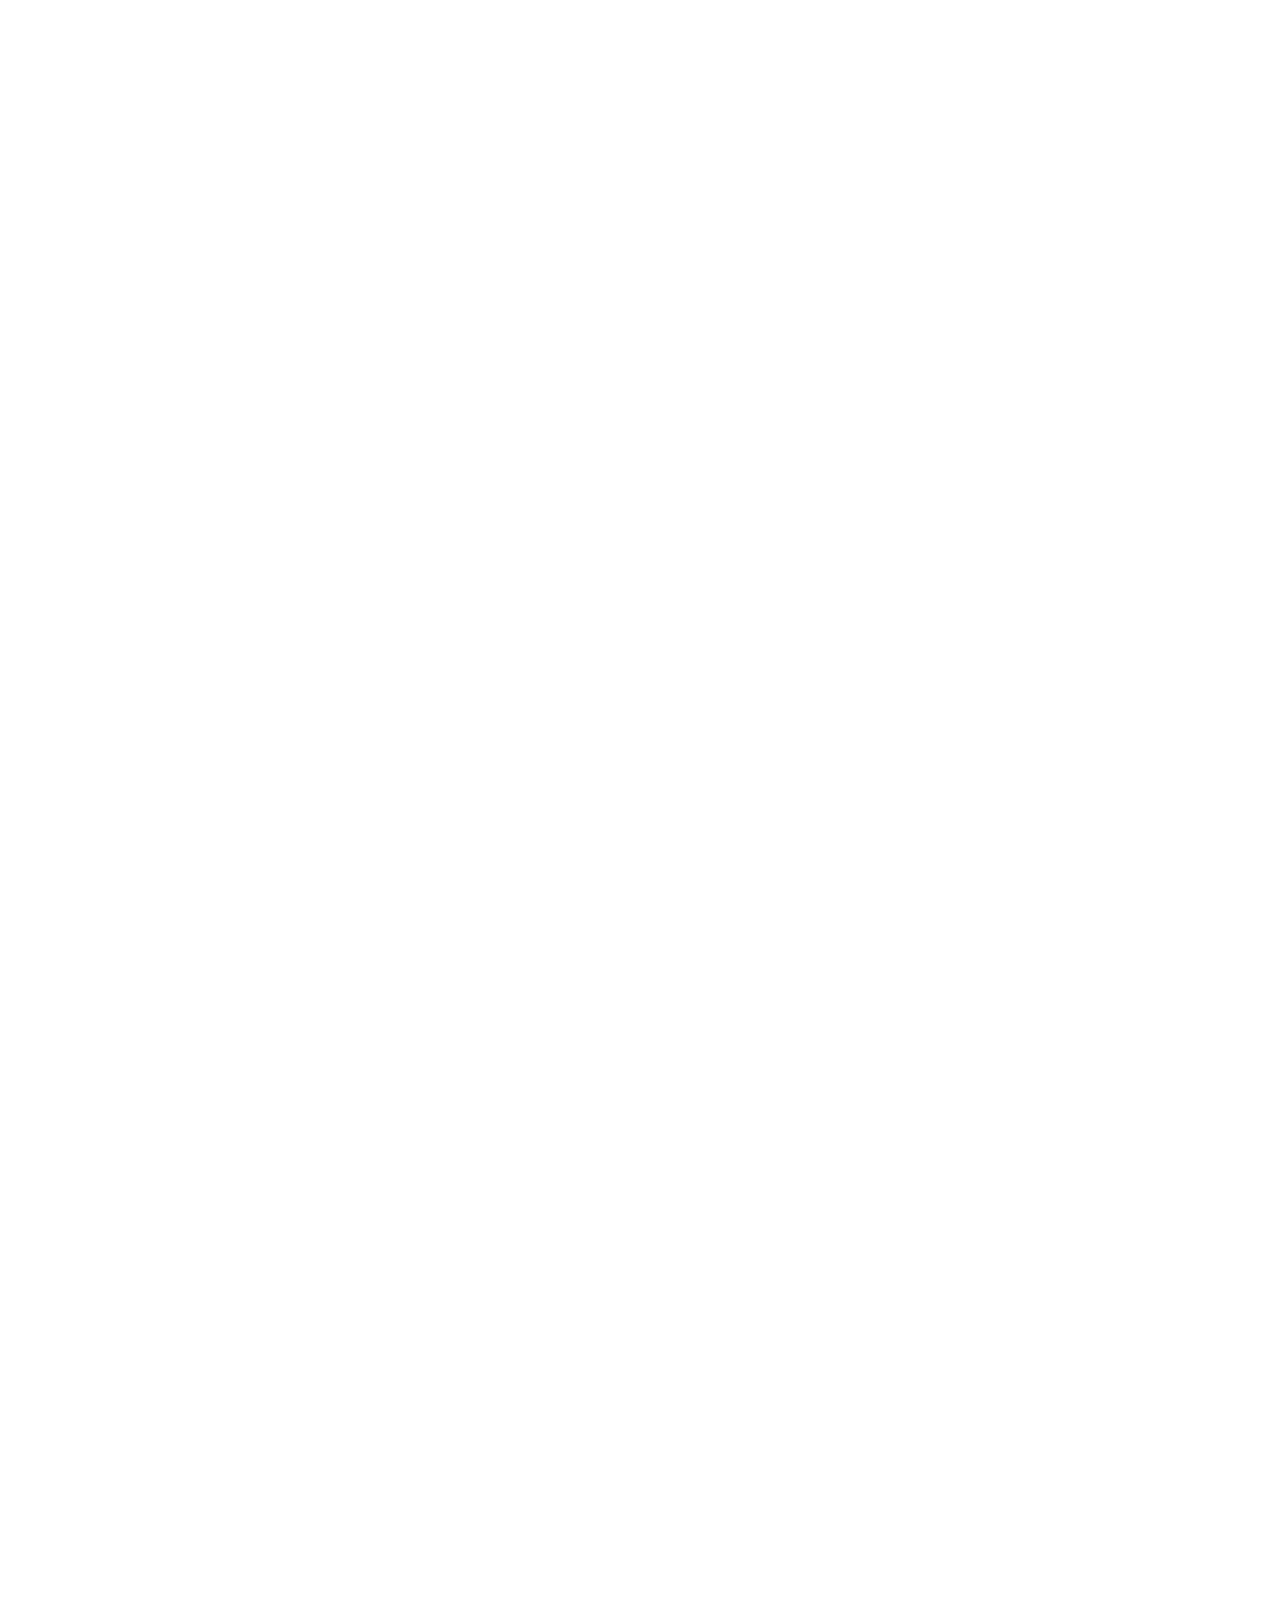
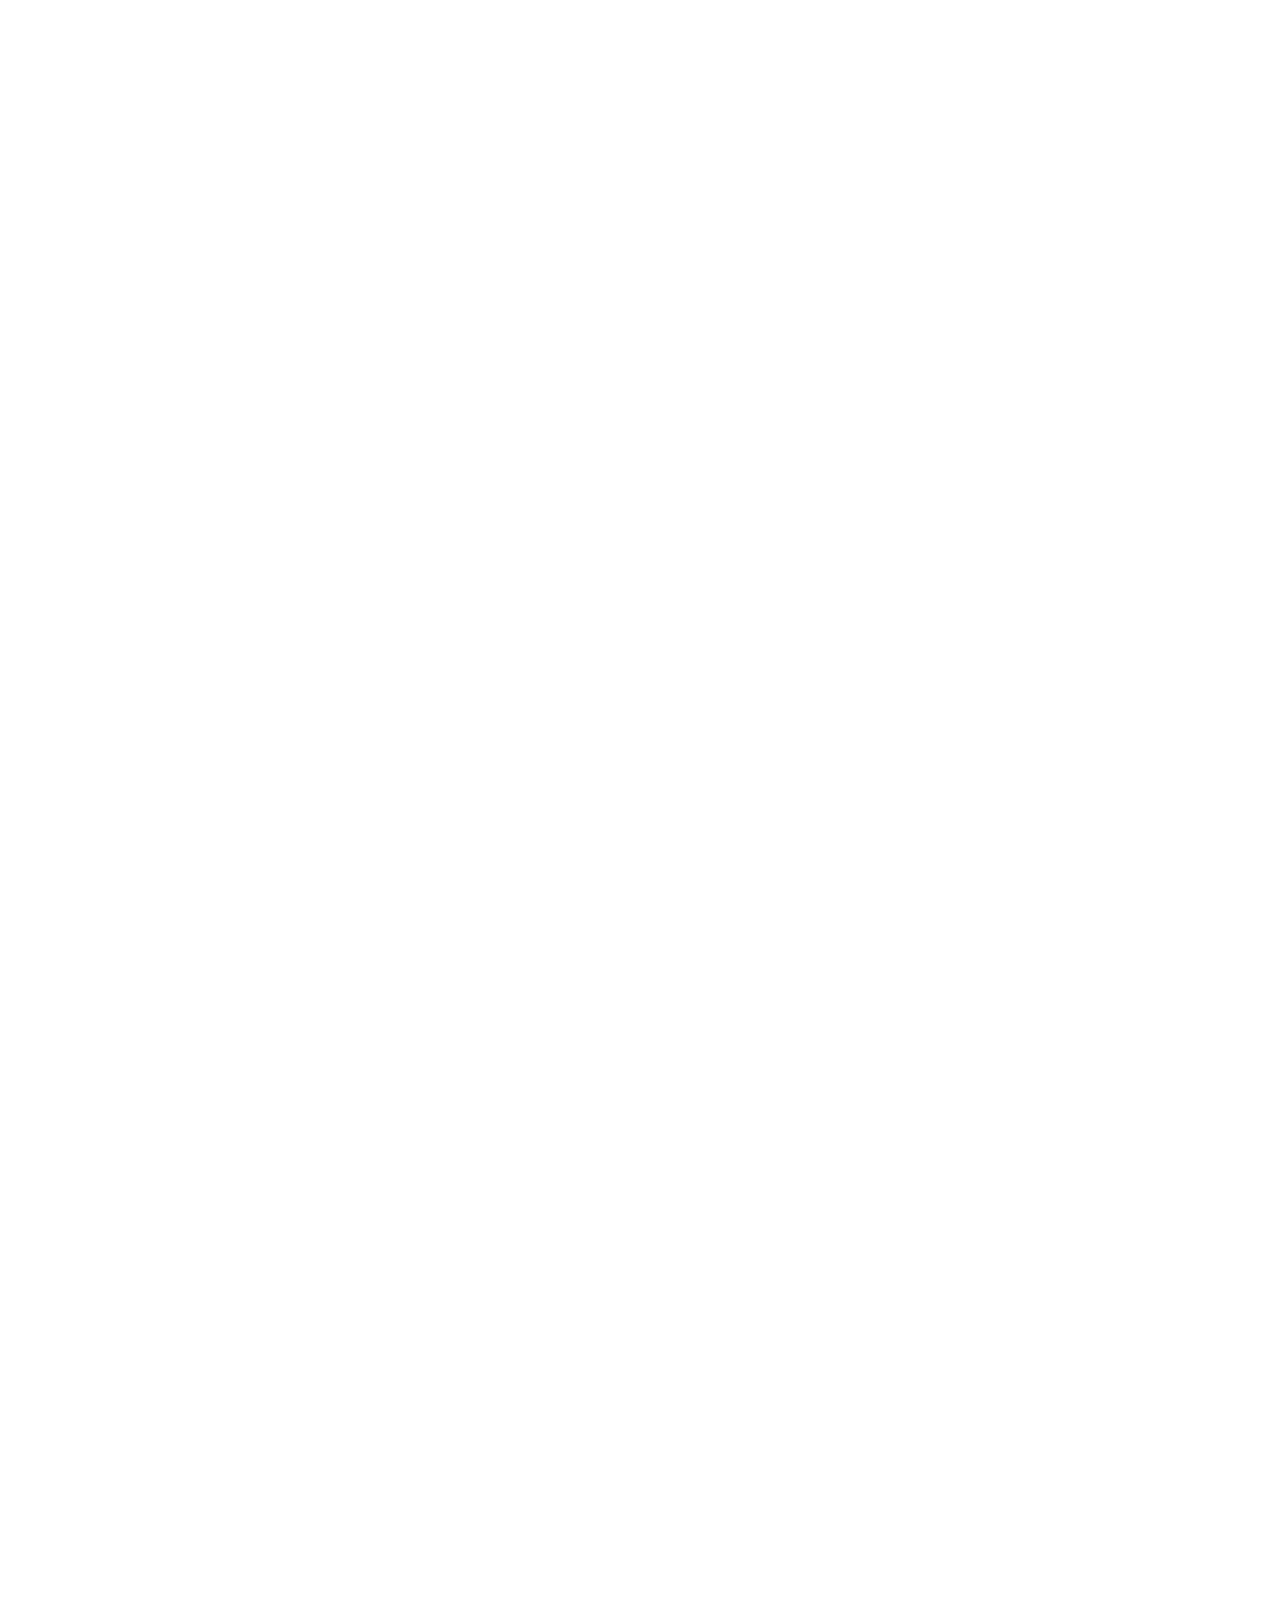
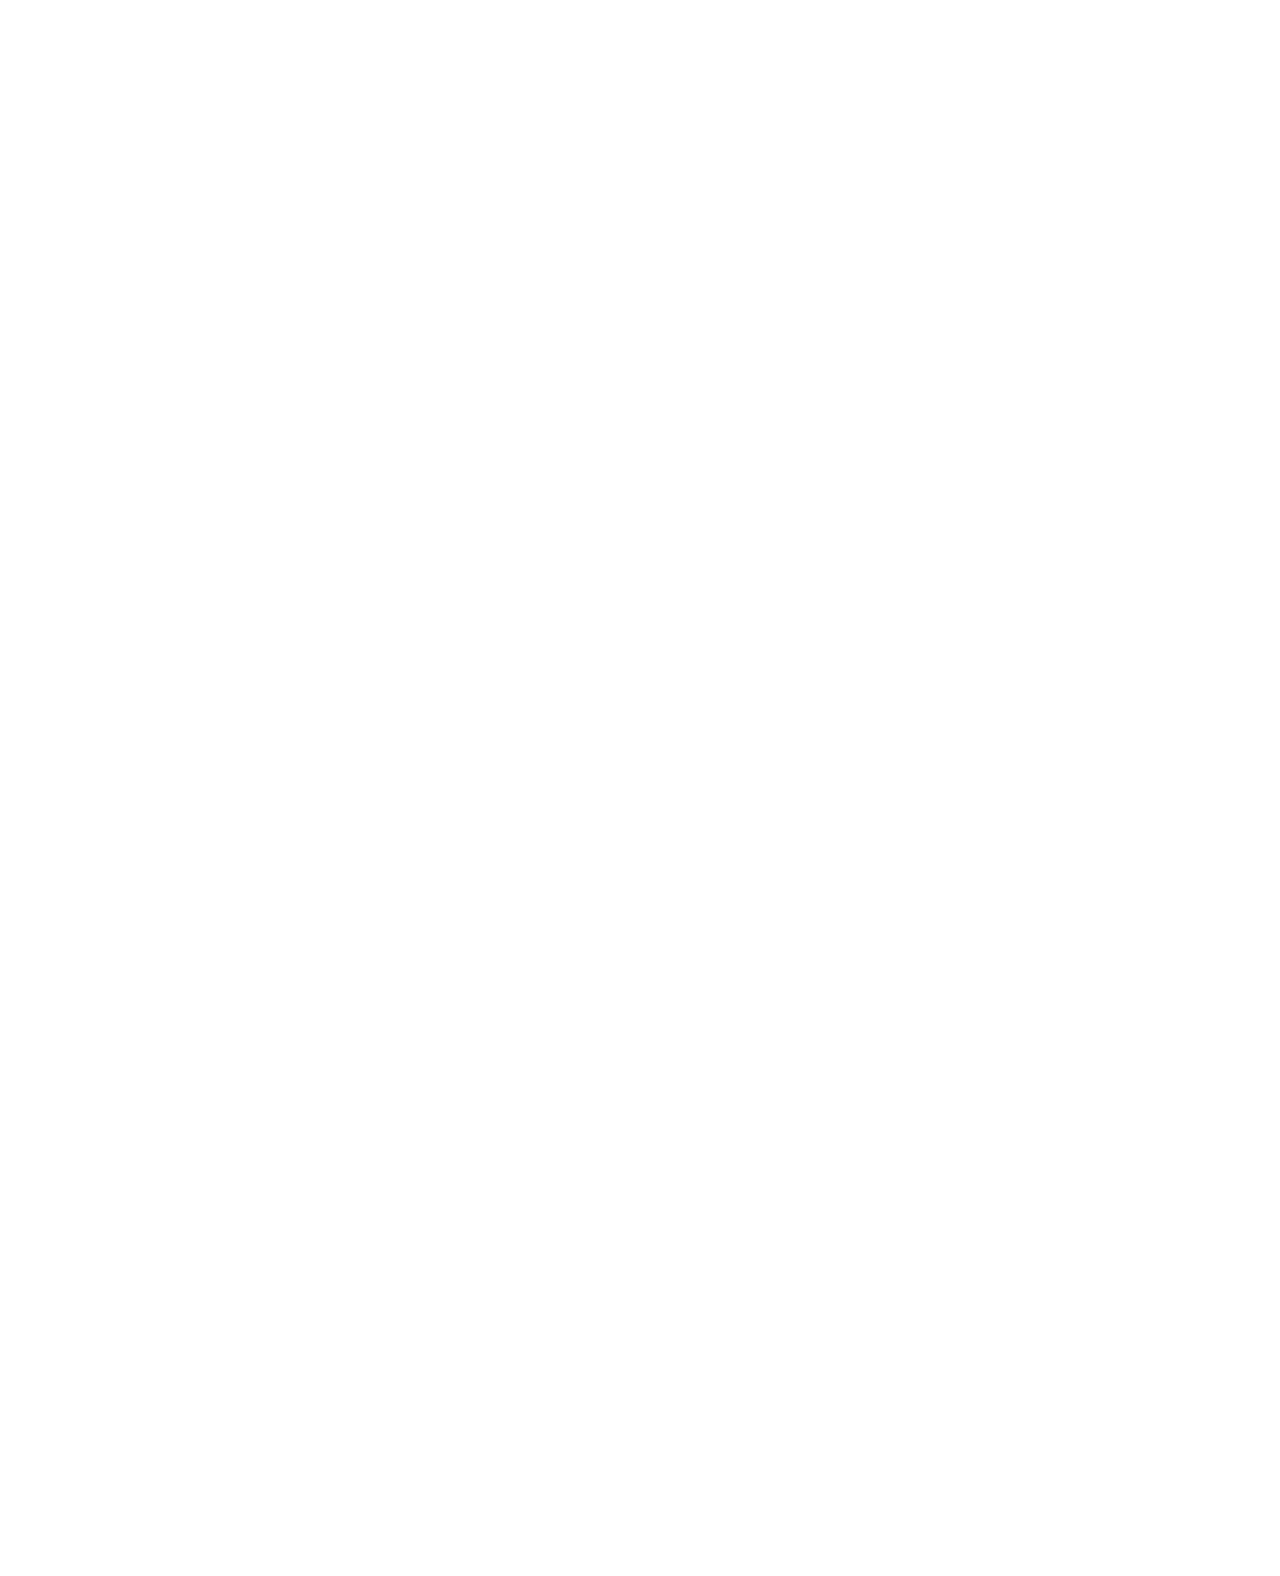
<file: libs/jquery/jquery-visible/benchmark/benchmark.html>
<!doctype html>
<html>
<head>
<title>Benchmarks</title>
<style type="text/css">

.fixed{
    position: fixed;
    left:0;
    top:0;
    right:0;
    bottom:0;
}
.abs {
    position:absolute;
    width:10px;
    height:10px;
}
.absx1 { top:-100px; }
.absx2 { top:-1px; }
.absx3 { top:1px; }
.absx4 { bottom:1px; }
.absx5 { bottom:-100px; }
.absy1 { left:-100px; }
.absy2 { left:-1px; }
.absy3 { left:1px; }
.absy4 { right:1px; }
.absy5 { right:-100px; }

.ib,.fl{
    width:500px;
    height:500px;
}

.ib{
    display:inline-block;
}
.fl{
    float:left;
}

</style>
</head>
<body>
<h1>Benchmarks</h1>

<div id="results"></div>

<div id="fixed">

    <div class="test-div abs absx1 absy1"></div>
    <div class="test-div abs absx2 absy1"></div>
    <div class="test-div abs absx3 absy1"></div>
    <div class="test-div abs absx4 absy1"></div>
    <div class="test-div abs absx5 absy1"></div>

    <div class="test-div abs absx1 absy2"></div>
    <div class="test-div abs absx2 absy2"></div>
    <div class="test-div abs absx3 absy2"></div>
    <div class="test-div abs absx4 absy2"></div>
    <div class="test-div abs absx5 absy2"></div>

    <div class="test-div abs absx1 absy3"></div>
    <div class="test-div abs absx2 absy3"></div>
    <div class="test-div abs absx3 absy3"></div>
    <div class="test-div abs absx4 absy3"></div>
    <div class="test-div abs absx5 absy3"></div>

    <div class="test-div abs absx1 absy4"></div>
    <div class="test-div abs absx2 absy4"></div>
    <div class="test-div abs absx3 absy4"></div>
    <div class="test-div abs absx4 absy4"></div>
    <div class="test-div abs absx5 absy4"></div>

    <div class="test-div abs absx1 absy5"></div>
    <div class="test-div abs absx2 absy5"></div>
    <div class="test-div abs absx3 absy5"></div>
    <div class="test-div abs absx4 absy5"></div>
    <div class="test-div abs absx5 absy5"></div>

</div>

<div class="test-div ib"></div><div class="test-div ib"></div><div class="test-div ib"></div><div class="test-div ib"></div><div class="test-div ib"></div>
<div class="test-div ib"></div><div class="test-div ib"></div><div class="test-div ib"></div><div class="test-div ib"></div><div class="test-div ib"></div>
<div class="test-div ib"></div><div class="test-div ib"></div><div class="test-div ib"></div><div class="test-div ib"></div><div class="test-div ib"></div>
<div class="test-div ib"></div><div class="test-div ib"></div><div class="test-div ib"></div><div class="test-div ib"></div><div class="test-div ib"></div>
<div class="test-div ib"></div><div class="test-div ib"></div><div class="test-div ib"></div><div class="test-div ib"></div><div class="test-div ib"></div>

<div class="test-div fl"></div><div class="test-div fl"></div><div class="test-div fl"></div><div class="test-div fl"></div><div class="test-div fl"></div>
<div class="test-div fl"></div><div class="test-div fl"></div><div class="test-div fl"></div><div class="test-div fl"></div><div class="test-div fl"></div>
<div class="test-div fl"></div><div class="test-div fl"></div><div class="test-div fl"></div><div class="test-div fl"></div><div class="test-div fl"></div>
<div class="test-div fl"></div><div class="test-div fl"></div><div class="test-div fl"></div><div class="test-div fl"></div><div class="test-div fl"></div>
<div class="test-div fl"></div><div class="test-div fl"></div><div class="test-div fl"></div><div class="test-div fl"></div><div class="test-div fl"></div>

<script src="jquery-1.10.2.min.js"></script>
<script src="../jquery.visible.js"></script>

<script>

var $divs = $('.test-div');

function run(partial,hidden,direction){
    var start = Date.now();
    var count = 0;
    for (var i=0; i<100; i++){
        $divs.each(function(){
            $(this).visible(partial,hidden,direction);
            count++;
        });
    }
    var end = Date.now();
    return 'Took '+(end-start)+' milliseconds to run visible('+Array.prototype.join.call(arguments,', ')+') '+count+' times.';
}

var results = [
    run(),
    run(true),
    run(true,true),
    run(false,true),
    run(false,false,'vertical'),
    run(false,false,'horizontal'),
    run(true,false,'vertical'),
    run(true,false,'horizontal')
];

$('#results').html(results.join('<br>'));

</script>

</body>
</html>
</file>
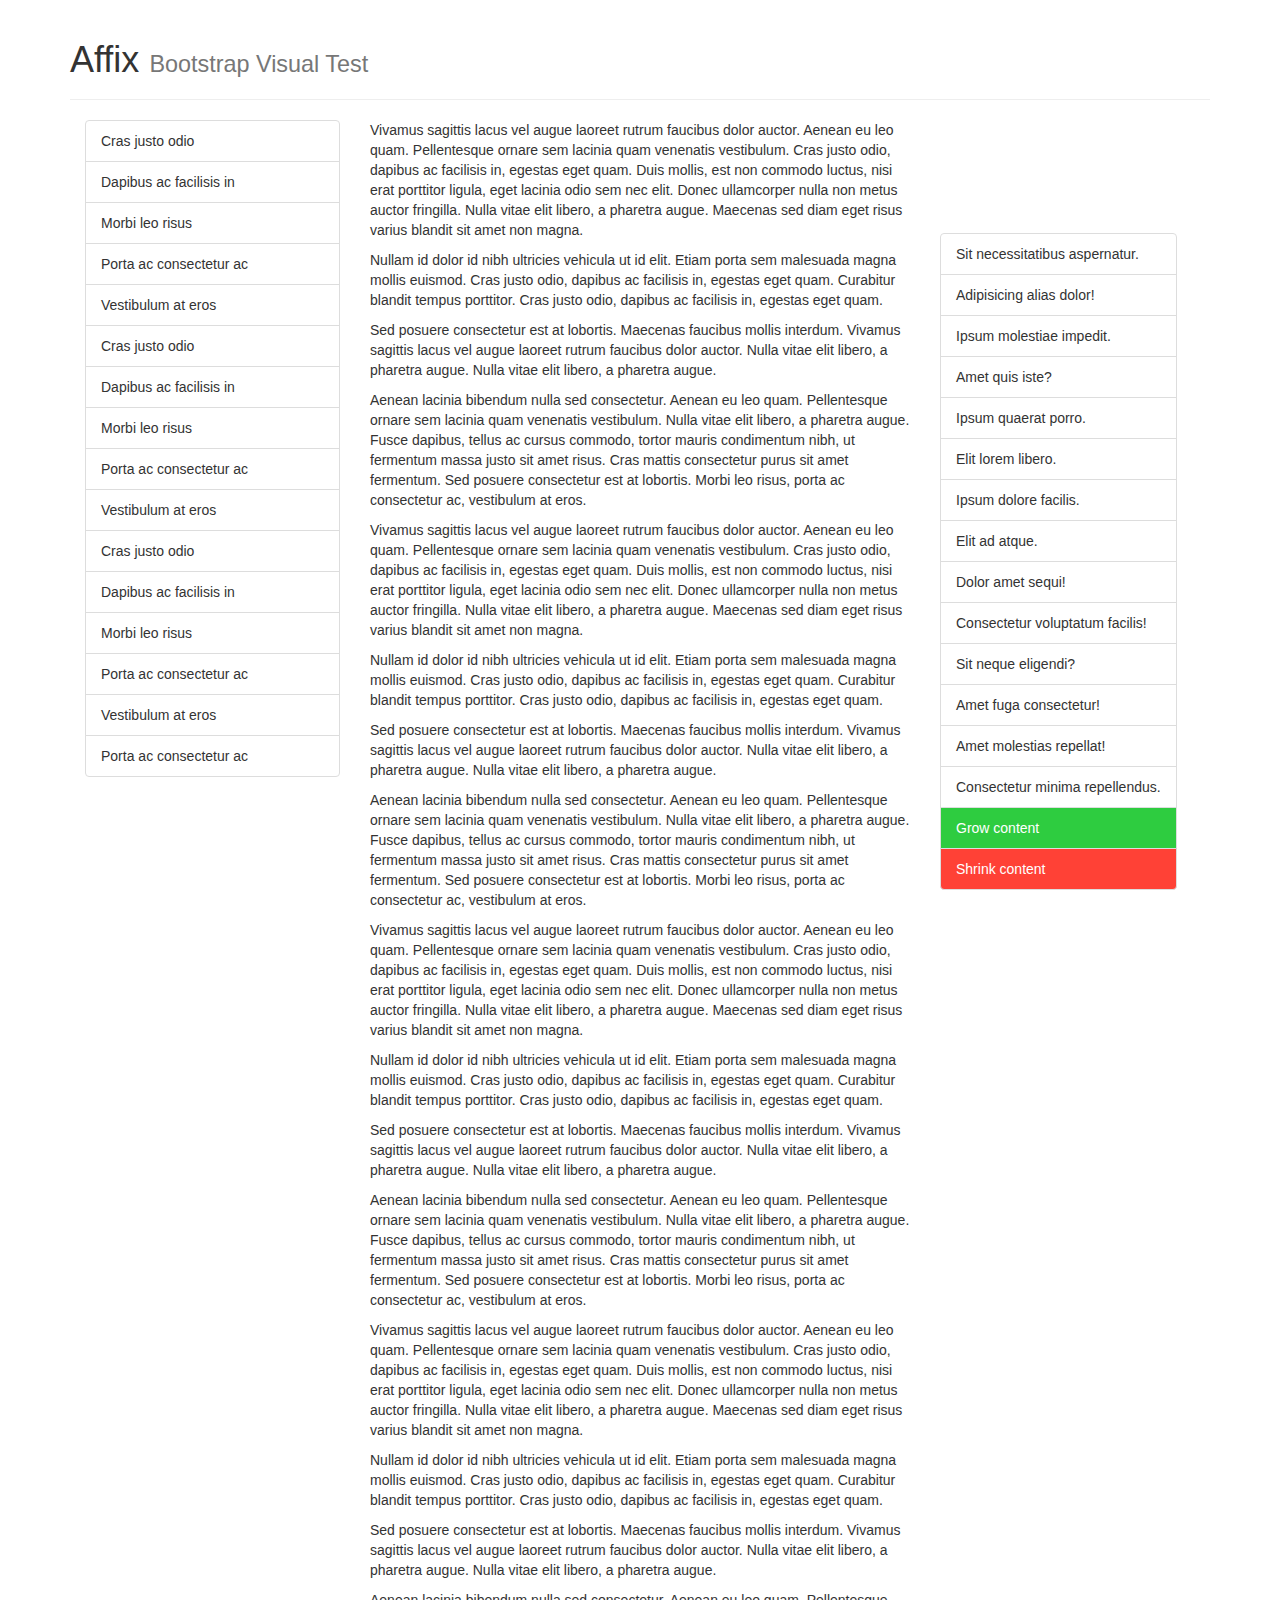
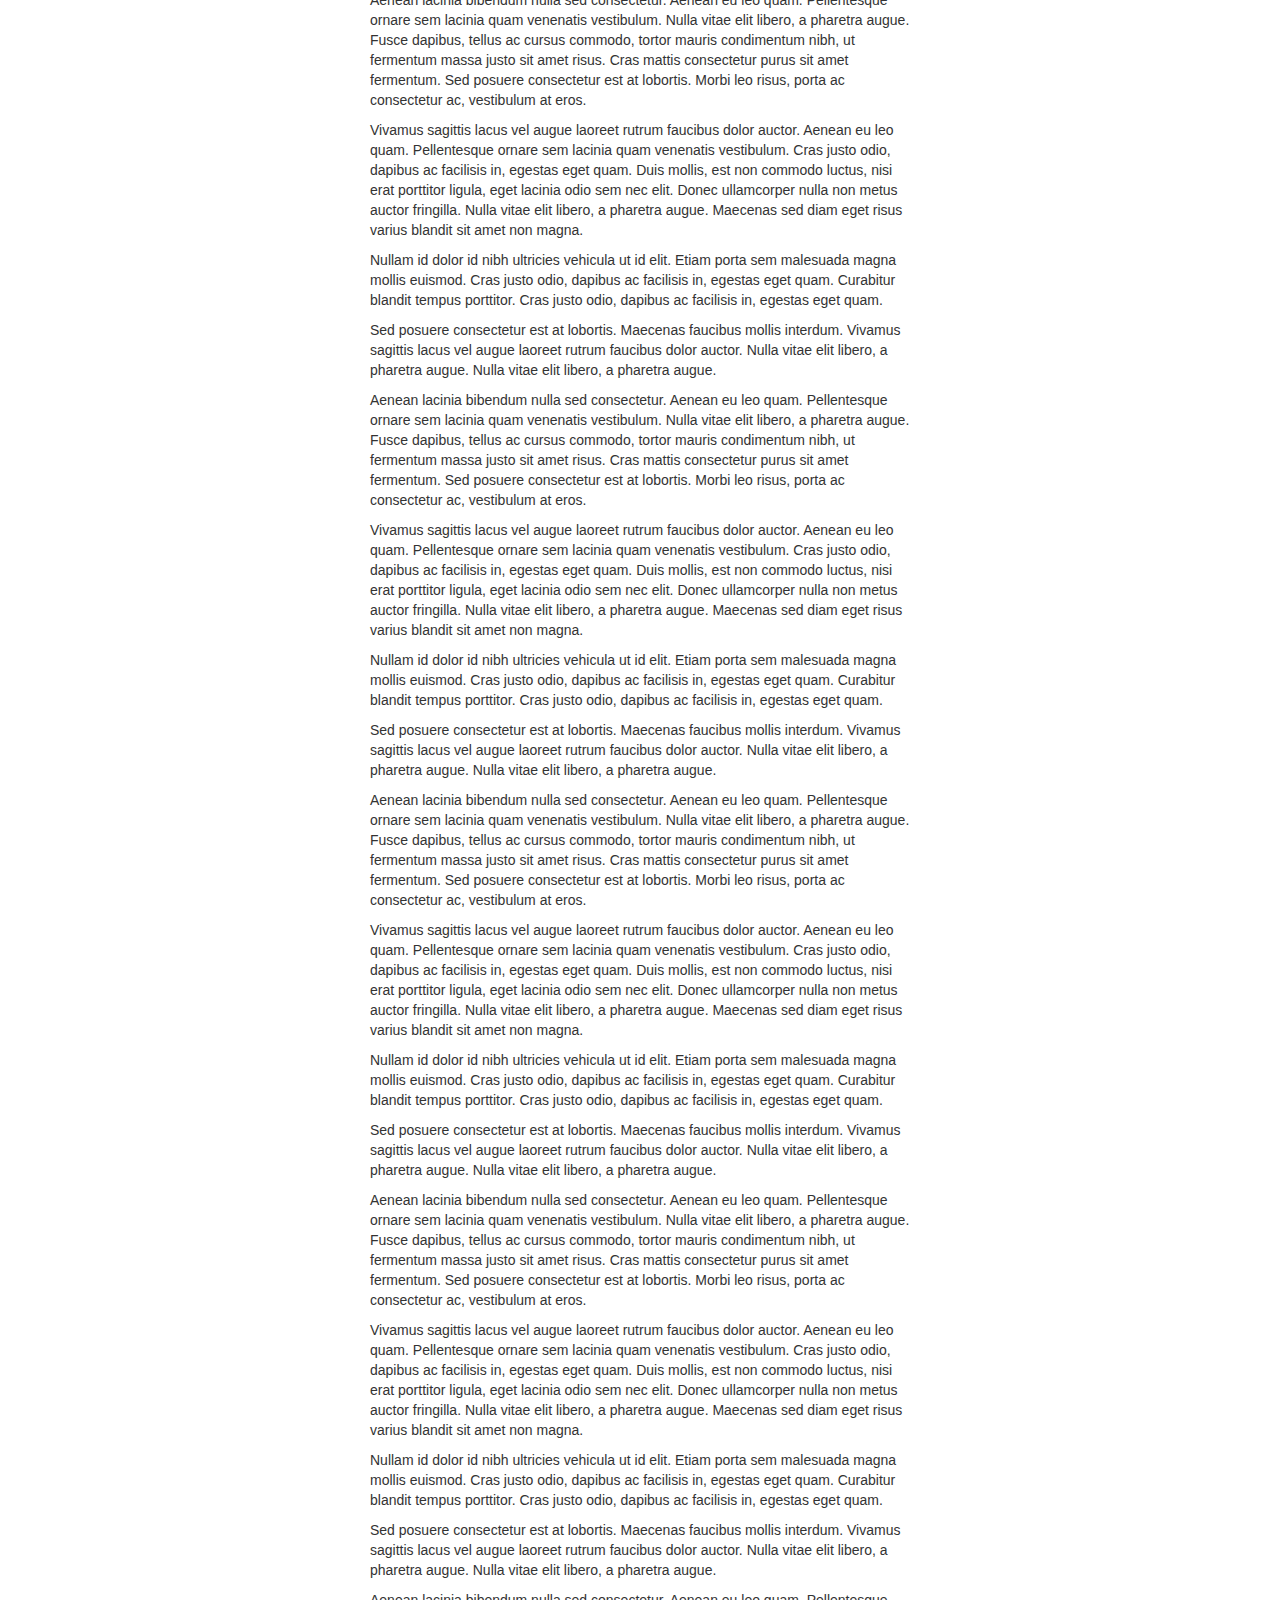
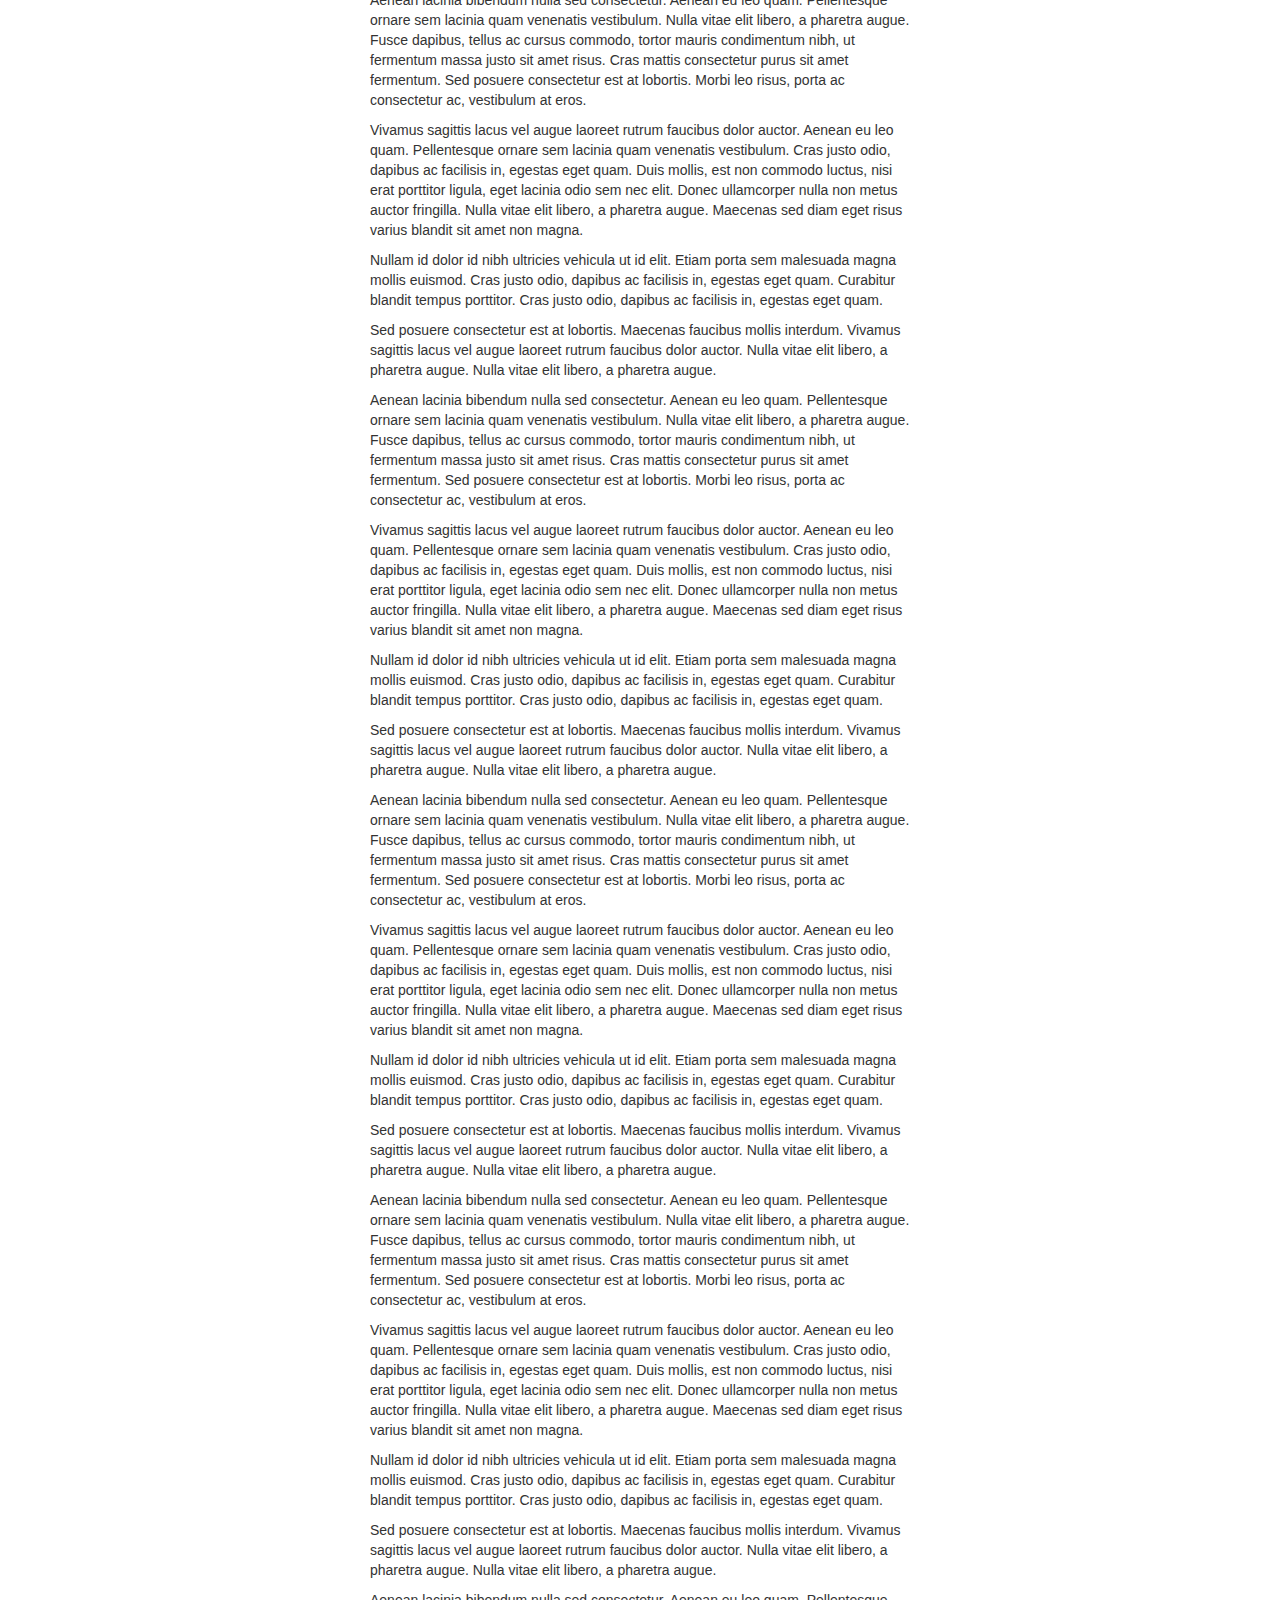
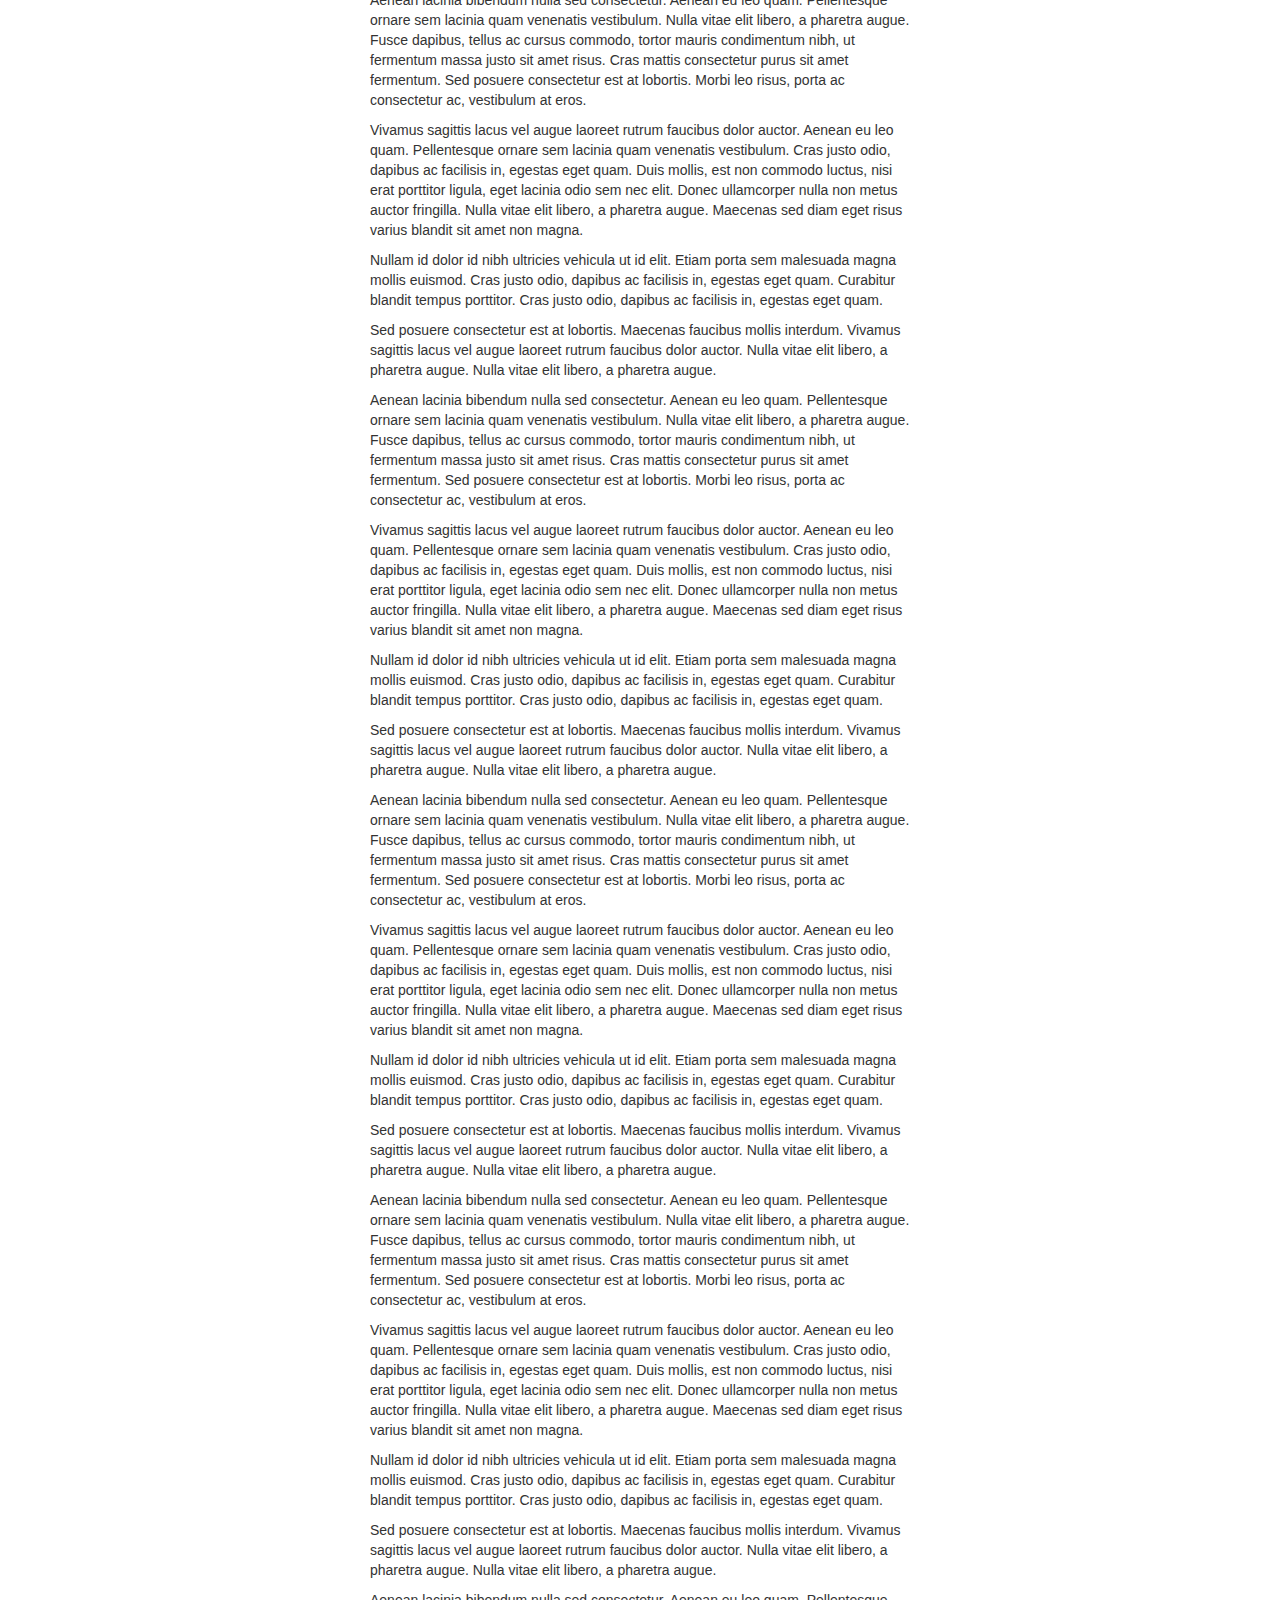
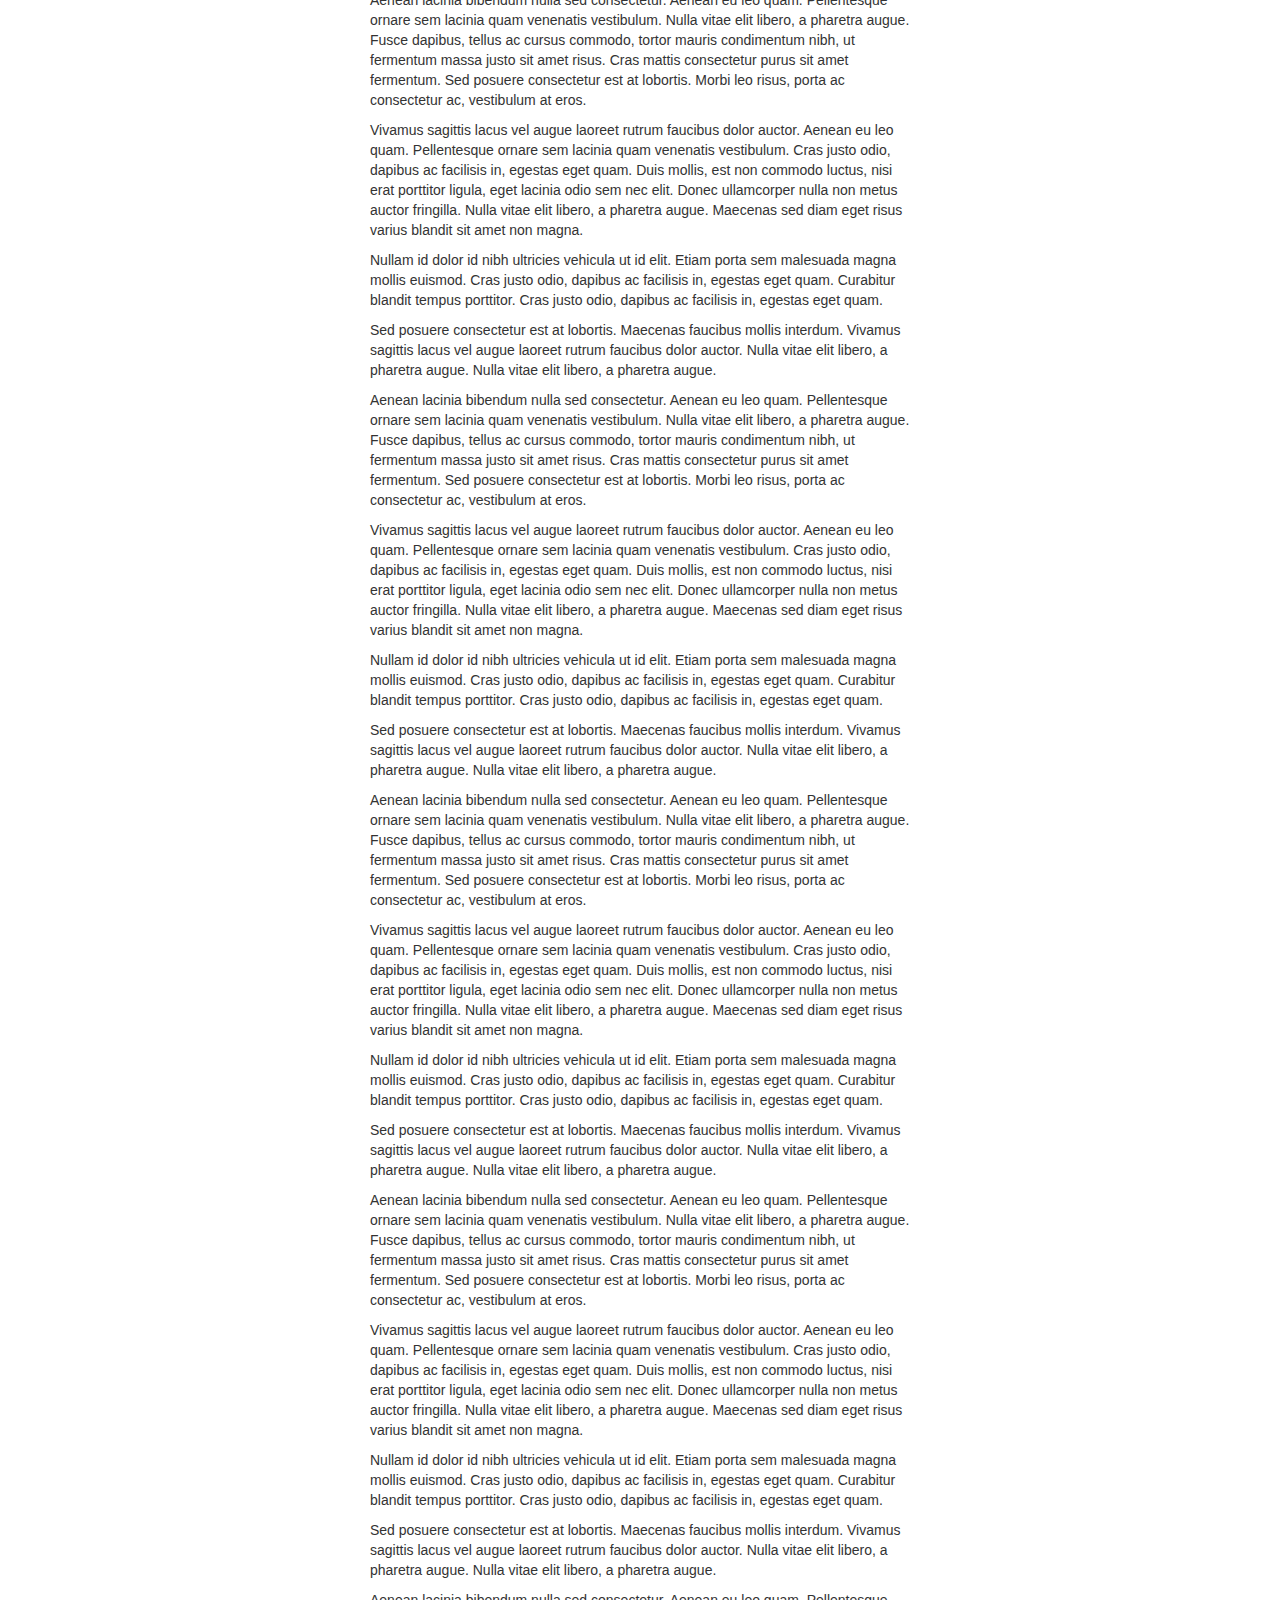
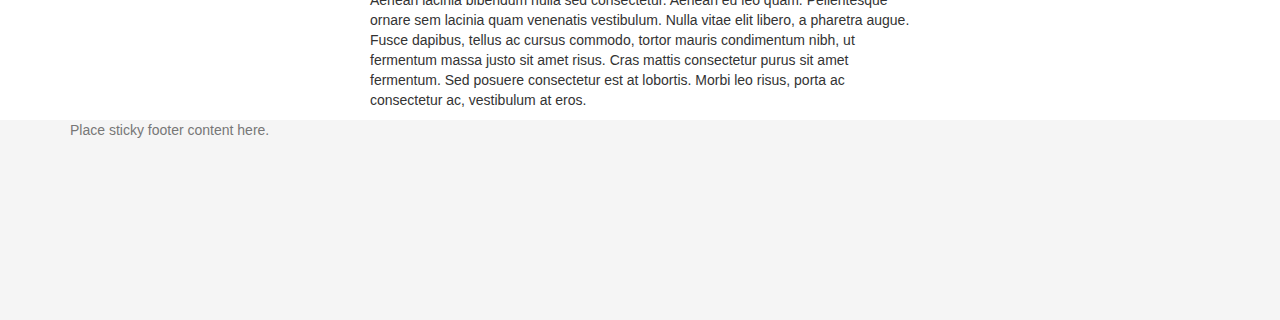
<file: libs/bootstrap-3.3.6/js/tests/visual/affix-with-sticky-footer.html>
<!DOCTYPE html>
<html>
<head>
  <meta charset="utf-8">
  <meta http-equiv="X-UA-Compatible" content="IE=edge">
  <meta name="viewport" content="width=device-width, initial-scale=1">
  <title>Affix</title>
  <link rel="stylesheet" href="../../../dist/css/bootstrap.min.css">

  <style>
    html {
      position: relative;
      min-height: 100%;
    }
    body {
      /* Margin bottom by footer height */
      margin-bottom: 200px;
    }
    .footer {
      position: absolute;
      bottom: 0;
      width: 100%;
      /* Set the fixed height of the footer here */
      height: 200px;
      background-color: #f5f5f5;
    }
    /* Test Styles */
    .affixed-element-top.affix {
      top: 10px;
    }
    .affixed-element-top.affix-bottom {
      position: absolute;
    }
    .affixed-element-bottom {
      margin-bottom: 0;
    }
    .affixed-element-bottom.affix {
      bottom: 10px;
    }
    .affixed-element-bottom.affix-bottom {
      position: relative;
    }
    .grow-btn, .shrink-btn {
      color: #FFF;
    }
    .grow-btn {
      background-color: #2ECC40;
    }
    .grow-btn:hover {
      background-color: #3D9970;
    }
    .shrink-btn {
      background-color: #FF4136;
    }
    .shrink-btn:hover {
      background-color: #85144B;
    }
  </style>

  <!-- HTML5 shim and Respond.js for IE8 support of HTML5 elements and media queries -->
  <!-- WARNING: Respond.js doesn't work if you view the page via file:// -->
  <!--[if lt IE 9]>
  <script src="https://oss.maxcdn.com/html5shiv/3.7.2/html5shiv.min.js"></script>
  <script src="https://oss.maxcdn.com/respond/1.4.2/respond.min.js"></script>
  <![endif]-->
</head>
<body>

<div class="container">

  <div class="page-header js-page-header">
    <h1>Affix <small>Bootstrap Visual Test</small></h1>
  </div>

  <div class="col-md-3">
    <ul class="list-group affixed-element-top js-affixed-element-top">
      <li class="list-group-item">Cras justo odio</li>
      <li class="list-group-item">Dapibus ac facilisis in</li>
      <li class="list-group-item">Morbi leo risus</li>
      <li class="list-group-item">Porta ac consectetur ac</li>
      <li class="list-group-item">Vestibulum at eros</li>
      <li class="list-group-item">Cras justo odio</li>
      <li class="list-group-item">Dapibus ac facilisis in</li>
      <li class="list-group-item">Morbi leo risus</li>
      <li class="list-group-item">Porta ac consectetur ac</li>
      <li class="list-group-item">Vestibulum at eros</li>
      <li class="list-group-item">Cras justo odio</li>
      <li class="list-group-item">Dapibus ac facilisis in</li>
      <li class="list-group-item">Morbi leo risus</li>
      <li class="list-group-item">Porta ac consectetur ac</li>
      <li class="list-group-item">Vestibulum at eros</li>
      <li class="list-group-item">Porta ac consectetur ac</li>
    </ul>
  </div>

  <div class="col-md-6 js-content">

    <p>Vivamus sagittis lacus vel augue laoreet rutrum faucibus dolor auctor. Aenean eu leo quam. Pellentesque ornare sem lacinia quam venenatis vestibulum. Cras justo odio, dapibus ac facilisis in, egestas eget quam. Duis mollis, est non commodo luctus, nisi erat porttitor ligula, eget lacinia odio sem nec elit. Donec ullamcorper nulla non metus auctor fringilla. Nulla vitae elit libero, a pharetra augue. Maecenas sed diam eget risus varius blandit sit amet non magna.</p>

    <p>Nullam id dolor id nibh ultricies vehicula ut id elit. Etiam porta sem malesuada magna mollis euismod. Cras justo odio, dapibus ac facilisis in, egestas eget quam. Curabitur blandit tempus porttitor. Cras justo odio, dapibus ac facilisis in, egestas eget quam.</p>

    <p>Sed posuere consectetur est at lobortis. Maecenas faucibus mollis interdum. Vivamus sagittis lacus vel augue laoreet rutrum faucibus dolor auctor. Nulla vitae elit libero, a pharetra augue. Nulla vitae elit libero, a pharetra augue.</p>

    <p>Aenean lacinia bibendum nulla sed consectetur. Aenean eu leo quam. Pellentesque ornare sem lacinia quam venenatis vestibulum. Nulla vitae elit libero, a pharetra augue. Fusce dapibus, tellus ac cursus commodo, tortor mauris condimentum nibh, ut fermentum massa justo sit amet risus. Cras mattis consectetur purus sit amet fermentum. Sed posuere consectetur est at lobortis. Morbi leo risus, porta ac consectetur ac, vestibulum at eros.</p>

    <p>Vivamus sagittis lacus vel augue laoreet rutrum faucibus dolor auctor. Aenean eu leo quam. Pellentesque ornare sem lacinia quam venenatis vestibulum. Cras justo odio, dapibus ac facilisis in, egestas eget quam. Duis mollis, est non commodo luctus, nisi erat porttitor ligula, eget lacinia odio sem nec elit. Donec ullamcorper nulla non metus auctor fringilla. Nulla vitae elit libero, a pharetra augue. Maecenas sed diam eget risus varius blandit sit amet non magna.</p>

    <p>Nullam id dolor id nibh ultricies vehicula ut id elit. Etiam porta sem malesuada magna mollis euismod. Cras justo odio, dapibus ac facilisis in, egestas eget quam. Curabitur blandit tempus porttitor. Cras justo odio, dapibus ac facilisis in, egestas eget quam.</p>

    <p>Sed posuere consectetur est at lobortis. Maecenas faucibus mollis interdum. Vivamus sagittis lacus vel augue laoreet rutrum faucibus dolor auctor. Nulla vitae elit libero, a pharetra augue. Nulla vitae elit libero, a pharetra augue.</p>

    <p>Aenean lacinia bibendum nulla sed consectetur. Aenean eu leo quam. Pellentesque ornare sem lacinia quam venenatis vestibulum. Nulla vitae elit libero, a pharetra augue. Fusce dapibus, tellus ac cursus commodo, tortor mauris condimentum nibh, ut fermentum massa justo sit amet risus. Cras mattis consectetur purus sit amet fermentum. Sed posuere consectetur est at lobortis. Morbi leo risus, porta ac consectetur ac, vestibulum at eros.</p>

    <p>Vivamus sagittis lacus vel augue laoreet rutrum faucibus dolor auctor. Aenean eu leo quam. Pellentesque ornare sem lacinia quam venenatis vestibulum. Cras justo odio, dapibus ac facilisis in, egestas eget quam. Duis mollis, est non commodo luctus, nisi erat porttitor ligula, eget lacinia odio sem nec elit. Donec ullamcorper nulla non metus auctor fringilla. Nulla vitae elit libero, a pharetra augue. Maecenas sed diam eget risus varius blandit sit amet non magna.</p>

    <p>Nullam id dolor id nibh ultricies vehicula ut id elit. Etiam porta sem malesuada magna mollis euismod. Cras justo odio, dapibus ac facilisis in, egestas eget quam. Curabitur blandit tempus porttitor. Cras justo odio, dapibus ac facilisis in, egestas eget quam.</p>

    <p>Sed posuere consectetur est at lobortis. Maecenas faucibus mollis interdum. Vivamus sagittis lacus vel augue laoreet rutrum faucibus dolor auctor. Nulla vitae elit libero, a pharetra augue. Nulla vitae elit libero, a pharetra augue.</p>

    <p>Aenean lacinia bibendum nulla sed consectetur. Aenean eu leo quam. Pellentesque ornare sem lacinia quam venenatis vestibulum. Nulla vitae elit libero, a pharetra augue. Fusce dapibus, tellus ac cursus commodo, tortor mauris condimentum nibh, ut fermentum massa justo sit amet risus. Cras mattis consectetur purus sit amet fermentum. Sed posuere consectetur est at lobortis. Morbi leo risus, porta ac consectetur ac, vestibulum at eros.</p>

    <p>Vivamus sagittis lacus vel augue laoreet rutrum faucibus dolor auctor. Aenean eu leo quam. Pellentesque ornare sem lacinia quam venenatis vestibulum. Cras justo odio, dapibus ac facilisis in, egestas eget quam. Duis mollis, est non commodo luctus, nisi erat porttitor ligula, eget lacinia odio sem nec elit. Donec ullamcorper nulla non metus auctor fringilla. Nulla vitae elit libero, a pharetra augue. Maecenas sed diam eget risus varius blandit sit amet non magna.</p>

    <p>Nullam id dolor id nibh ultricies vehicula ut id elit. Etiam porta sem malesuada magna mollis euismod. Cras justo odio, dapibus ac facilisis in, egestas eget quam. Curabitur blandit tempus porttitor. Cras justo odio, dapibus ac facilisis in, egestas eget quam.</p>

    <p>Sed posuere consectetur est at lobortis. Maecenas faucibus mollis interdum. Vivamus sagittis lacus vel augue laoreet rutrum faucibus dolor auctor. Nulla vitae elit libero, a pharetra augue. Nulla vitae elit libero, a pharetra augue.</p>

    <p>Aenean lacinia bibendum nulla sed consectetur. Aenean eu leo quam. Pellentesque ornare sem lacinia quam venenatis vestibulum. Nulla vitae elit libero, a pharetra augue. Fusce dapibus, tellus ac cursus commodo, tortor mauris condimentum nibh, ut fermentum massa justo sit amet risus. Cras mattis consectetur purus sit amet fermentum. Sed posuere consectetur est at lobortis. Morbi leo risus, porta ac consectetur ac, vestibulum at eros.</p>
    <p>Vivamus sagittis lacus vel augue laoreet rutrum faucibus dolor auctor. Aenean eu leo quam. Pellentesque ornare sem lacinia quam venenatis vestibulum. Cras justo odio, dapibus ac facilisis in, egestas eget quam. Duis mollis, est non commodo luctus, nisi erat porttitor ligula, eget lacinia odio sem nec elit. Donec ullamcorper nulla non metus auctor fringilla. Nulla vitae elit libero, a pharetra augue. Maecenas sed diam eget risus varius blandit sit amet non magna.</p>

    <p>Nullam id dolor id nibh ultricies vehicula ut id elit. Etiam porta sem malesuada magna mollis euismod. Cras justo odio, dapibus ac facilisis in, egestas eget quam. Curabitur blandit tempus porttitor. Cras justo odio, dapibus ac facilisis in, egestas eget quam.</p>

    <p>Sed posuere consectetur est at lobortis. Maecenas faucibus mollis interdum. Vivamus sagittis lacus vel augue laoreet rutrum faucibus dolor auctor. Nulla vitae elit libero, a pharetra augue. Nulla vitae elit libero, a pharetra augue.</p>

    <p>Aenean lacinia bibendum nulla sed consectetur. Aenean eu leo quam. Pellentesque ornare sem lacinia quam venenatis vestibulum. Nulla vitae elit libero, a pharetra augue. Fusce dapibus, tellus ac cursus commodo, tortor mauris condimentum nibh, ut fermentum massa justo sit amet risus. Cras mattis consectetur purus sit amet fermentum. Sed posuere consectetur est at lobortis. Morbi leo risus, porta ac consectetur ac, vestibulum at eros.</p>

    <p>Vivamus sagittis lacus vel augue laoreet rutrum faucibus dolor auctor. Aenean eu leo quam. Pellentesque ornare sem lacinia quam venenatis vestibulum. Cras justo odio, dapibus ac facilisis in, egestas eget quam. Duis mollis, est non commodo luctus, nisi erat porttitor ligula, eget lacinia odio sem nec elit. Donec ullamcorper nulla non metus auctor fringilla. Nulla vitae elit libero, a pharetra augue. Maecenas sed diam eget risus varius blandit sit amet non magna.</p>

    <p>Nullam id dolor id nibh ultricies vehicula ut id elit. Etiam porta sem malesuada magna mollis euismod. Cras justo odio, dapibus ac facilisis in, egestas eget quam. Curabitur blandit tempus porttitor. Cras justo odio, dapibus ac facilisis in, egestas eget quam.</p>

    <p>Sed posuere consectetur est at lobortis. Maecenas faucibus mollis interdum. Vivamus sagittis lacus vel augue laoreet rutrum faucibus dolor auctor. Nulla vitae elit libero, a pharetra augue. Nulla vitae elit libero, a pharetra augue.</p>

    <p>Aenean lacinia bibendum nulla sed consectetur. Aenean eu leo quam. Pellentesque ornare sem lacinia quam venenatis vestibulum. Nulla vitae elit libero, a pharetra augue. Fusce dapibus, tellus ac cursus commodo, tortor mauris condimentum nibh, ut fermentum massa justo sit amet risus. Cras mattis consectetur purus sit amet fermentum. Sed posuere consectetur est at lobortis. Morbi leo risus, porta ac consectetur ac, vestibulum at eros.</p>
    <p>Vivamus sagittis lacus vel augue laoreet rutrum faucibus dolor auctor. Aenean eu leo quam. Pellentesque ornare sem lacinia quam venenatis vestibulum. Cras justo odio, dapibus ac facilisis in, egestas eget quam. Duis mollis, est non commodo luctus, nisi erat porttitor ligula, eget lacinia odio sem nec elit. Donec ullamcorper nulla non metus auctor fringilla. Nulla vitae elit libero, a pharetra augue. Maecenas sed diam eget risus varius blandit sit amet non magna.</p>

    <p>Nullam id dolor id nibh ultricies vehicula ut id elit. Etiam porta sem malesuada magna mollis euismod. Cras justo odio, dapibus ac facilisis in, egestas eget quam. Curabitur blandit tempus porttitor. Cras justo odio, dapibus ac facilisis in, egestas eget quam.</p>

    <p>Sed posuere consectetur est at lobortis. Maecenas faucibus mollis interdum. Vivamus sagittis lacus vel augue laoreet rutrum faucibus dolor auctor. Nulla vitae elit libero, a pharetra augue. Nulla vitae elit libero, a pharetra augue.</p>

    <p>Aenean lacinia bibendum nulla sed consectetur. Aenean eu leo quam. Pellentesque ornare sem lacinia quam venenatis vestibulum. Nulla vitae elit libero, a pharetra augue. Fusce dapibus, tellus ac cursus commodo, tortor mauris condimentum nibh, ut fermentum massa justo sit amet risus. Cras mattis consectetur purus sit amet fermentum. Sed posuere consectetur est at lobortis. Morbi leo risus, porta ac consectetur ac, vestibulum at eros.</p>

    <p>Vivamus sagittis lacus vel augue laoreet rutrum faucibus dolor auctor. Aenean eu leo quam. Pellentesque ornare sem lacinia quam venenatis vestibulum. Cras justo odio, dapibus ac facilisis in, egestas eget quam. Duis mollis, est non commodo luctus, nisi erat porttitor ligula, eget lacinia odio sem nec elit. Donec ullamcorper nulla non metus auctor fringilla. Nulla vitae elit libero, a pharetra augue. Maecenas sed diam eget risus varius blandit sit amet non magna.</p>

    <p>Nullam id dolor id nibh ultricies vehicula ut id elit. Etiam porta sem malesuada magna mollis euismod. Cras justo odio, dapibus ac facilisis in, egestas eget quam. Curabitur blandit tempus porttitor. Cras justo odio, dapibus ac facilisis in, egestas eget quam.</p>

    <p>Sed posuere consectetur est at lobortis. Maecenas faucibus mollis interdum. Vivamus sagittis lacus vel augue laoreet rutrum faucibus dolor auctor. Nulla vitae elit libero, a pharetra augue. Nulla vitae elit libero, a pharetra augue.</p>

    <p>Aenean lacinia bibendum nulla sed consectetur. Aenean eu leo quam. Pellentesque ornare sem lacinia quam venenatis vestibulum. Nulla vitae elit libero, a pharetra augue. Fusce dapibus, tellus ac cursus commodo, tortor mauris condimentum nibh, ut fermentum massa justo sit amet risus. Cras mattis consectetur purus sit amet fermentum. Sed posuere consectetur est at lobortis. Morbi leo risus, porta ac consectetur ac, vestibulum at eros.</p>
    <p>Vivamus sagittis lacus vel augue laoreet rutrum faucibus dolor auctor. Aenean eu leo quam. Pellentesque ornare sem lacinia quam venenatis vestibulum. Cras justo odio, dapibus ac facilisis in, egestas eget quam. Duis mollis, est non commodo luctus, nisi erat porttitor ligula, eget lacinia odio sem nec elit. Donec ullamcorper nulla non metus auctor fringilla. Nulla vitae elit libero, a pharetra augue. Maecenas sed diam eget risus varius blandit sit amet non magna.</p>

    <p>Nullam id dolor id nibh ultricies vehicula ut id elit. Etiam porta sem malesuada magna mollis euismod. Cras justo odio, dapibus ac facilisis in, egestas eget quam. Curabitur blandit tempus porttitor. Cras justo odio, dapibus ac facilisis in, egestas eget quam.</p>

    <p>Sed posuere consectetur est at lobortis. Maecenas faucibus mollis interdum. Vivamus sagittis lacus vel augue laoreet rutrum faucibus dolor auctor. Nulla vitae elit libero, a pharetra augue. Nulla vitae elit libero, a pharetra augue.</p>

    <p>Aenean lacinia bibendum nulla sed consectetur. Aenean eu leo quam. Pellentesque ornare sem lacinia quam venenatis vestibulum. Nulla vitae elit libero, a pharetra augue. Fusce dapibus, tellus ac cursus commodo, tortor mauris condimentum nibh, ut fermentum massa justo sit amet risus. Cras mattis consectetur purus sit amet fermentum. Sed posuere consectetur est at lobortis. Morbi leo risus, porta ac consectetur ac, vestibulum at eros.</p>

    <p>Vivamus sagittis lacus vel augue laoreet rutrum faucibus dolor auctor. Aenean eu leo quam. Pellentesque ornare sem lacinia quam venenatis vestibulum. Cras justo odio, dapibus ac facilisis in, egestas eget quam. Duis mollis, est non commodo luctus, nisi erat porttitor ligula, eget lacinia odio sem nec elit. Donec ullamcorper nulla non metus auctor fringilla. Nulla vitae elit libero, a pharetra augue. Maecenas sed diam eget risus varius blandit sit amet non magna.</p>

    <p>Nullam id dolor id nibh ultricies vehicula ut id elit. Etiam porta sem malesuada magna mollis euismod. Cras justo odio, dapibus ac facilisis in, egestas eget quam. Curabitur blandit tempus porttitor. Cras justo odio, dapibus ac facilisis in, egestas eget quam.</p>

    <p>Sed posuere consectetur est at lobortis. Maecenas faucibus mollis interdum. Vivamus sagittis lacus vel augue laoreet rutrum faucibus dolor auctor. Nulla vitae elit libero, a pharetra augue. Nulla vitae elit libero, a pharetra augue.</p>

    <p>Aenean lacinia bibendum nulla sed consectetur. Aenean eu leo quam. Pellentesque ornare sem lacinia quam venenatis vestibulum. Nulla vitae elit libero, a pharetra augue. Fusce dapibus, tellus ac cursus commodo, tortor mauris condimentum nibh, ut fermentum massa justo sit amet risus. Cras mattis consectetur purus sit amet fermentum. Sed posuere consectetur est at lobortis. Morbi leo risus, porta ac consectetur ac, vestibulum at eros.</p>
    <p>Vivamus sagittis lacus vel augue laoreet rutrum faucibus dolor auctor. Aenean eu leo quam. Pellentesque ornare sem lacinia quam venenatis vestibulum. Cras justo odio, dapibus ac facilisis in, egestas eget quam. Duis mollis, est non commodo luctus, nisi erat porttitor ligula, eget lacinia odio sem nec elit. Donec ullamcorper nulla non metus auctor fringilla. Nulla vitae elit libero, a pharetra augue. Maecenas sed diam eget risus varius blandit sit amet non magna.</p>

    <p>Nullam id dolor id nibh ultricies vehicula ut id elit. Etiam porta sem malesuada magna mollis euismod. Cras justo odio, dapibus ac facilisis in, egestas eget quam. Curabitur blandit tempus porttitor. Cras justo odio, dapibus ac facilisis in, egestas eget quam.</p>

    <p>Sed posuere consectetur est at lobortis. Maecenas faucibus mollis interdum. Vivamus sagittis lacus vel augue laoreet rutrum faucibus dolor auctor. Nulla vitae elit libero, a pharetra augue. Nulla vitae elit libero, a pharetra augue.</p>

    <p>Aenean lacinia bibendum nulla sed consectetur. Aenean eu leo quam. Pellentesque ornare sem lacinia quam venenatis vestibulum. Nulla vitae elit libero, a pharetra augue. Fusce dapibus, tellus ac cursus commodo, tortor mauris condimentum nibh, ut fermentum massa justo sit amet risus. Cras mattis consectetur purus sit amet fermentum. Sed posuere consectetur est at lobortis. Morbi leo risus, porta ac consectetur ac, vestibulum at eros.</p>

    <p>Vivamus sagittis lacus vel augue laoreet rutrum faucibus dolor auctor. Aenean eu leo quam. Pellentesque ornare sem lacinia quam venenatis vestibulum. Cras justo odio, dapibus ac facilisis in, egestas eget quam. Duis mollis, est non commodo luctus, nisi erat porttitor ligula, eget lacinia odio sem nec elit. Donec ullamcorper nulla non metus auctor fringilla. Nulla vitae elit libero, a pharetra augue. Maecenas sed diam eget risus varius blandit sit amet non magna.</p>

    <p>Nullam id dolor id nibh ultricies vehicula ut id elit. Etiam porta sem malesuada magna mollis euismod. Cras justo odio, dapibus ac facilisis in, egestas eget quam. Curabitur blandit tempus porttitor. Cras justo odio, dapibus ac facilisis in, egestas eget quam.</p>

    <p>Sed posuere consectetur est at lobortis. Maecenas faucibus mollis interdum. Vivamus sagittis lacus vel augue laoreet rutrum faucibus dolor auctor. Nulla vitae elit libero, a pharetra augue. Nulla vitae elit libero, a pharetra augue.</p>

    <p>Aenean lacinia bibendum nulla sed consectetur. Aenean eu leo quam. Pellentesque ornare sem lacinia quam venenatis vestibulum. Nulla vitae elit libero, a pharetra augue. Fusce dapibus, tellus ac cursus commodo, tortor mauris condimentum nibh, ut fermentum massa justo sit amet risus. Cras mattis consectetur purus sit amet fermentum. Sed posuere consectetur est at lobortis. Morbi leo risus, porta ac consectetur ac, vestibulum at eros.</p>
    <p>Vivamus sagittis lacus vel augue laoreet rutrum faucibus dolor auctor. Aenean eu leo quam. Pellentesque ornare sem lacinia quam venenatis vestibulum. Cras justo odio, dapibus ac facilisis in, egestas eget quam. Duis mollis, est non commodo luctus, nisi erat porttitor ligula, eget lacinia odio sem nec elit. Donec ullamcorper nulla non metus auctor fringilla. Nulla vitae elit libero, a pharetra augue. Maecenas sed diam eget risus varius blandit sit amet non magna.</p>

    <p>Nullam id dolor id nibh ultricies vehicula ut id elit. Etiam porta sem malesuada magna mollis euismod. Cras justo odio, dapibus ac facilisis in, egestas eget quam. Curabitur blandit tempus porttitor. Cras justo odio, dapibus ac facilisis in, egestas eget quam.</p>

    <p>Sed posuere consectetur est at lobortis. Maecenas faucibus mollis interdum. Vivamus sagittis lacus vel augue laoreet rutrum faucibus dolor auctor. Nulla vitae elit libero, a pharetra augue. Nulla vitae elit libero, a pharetra augue.</p>

    <p>Aenean lacinia bibendum nulla sed consectetur. Aenean eu leo quam. Pellentesque ornare sem lacinia quam venenatis vestibulum. Nulla vitae elit libero, a pharetra augue. Fusce dapibus, tellus ac cursus commodo, tortor mauris condimentum nibh, ut fermentum massa justo sit amet risus. Cras mattis consectetur purus sit amet fermentum. Sed posuere consectetur est at lobortis. Morbi leo risus, porta ac consectetur ac, vestibulum at eros.</p>

    <p>Vivamus sagittis lacus vel augue laoreet rutrum faucibus dolor auctor. Aenean eu leo quam. Pellentesque ornare sem lacinia quam venenatis vestibulum. Cras justo odio, dapibus ac facilisis in, egestas eget quam. Duis mollis, est non commodo luctus, nisi erat porttitor ligula, eget lacinia odio sem nec elit. Donec ullamcorper nulla non metus auctor fringilla. Nulla vitae elit libero, a pharetra augue. Maecenas sed diam eget risus varius blandit sit amet non magna.</p>

    <p>Nullam id dolor id nibh ultricies vehicula ut id elit. Etiam porta sem malesuada magna mollis euismod. Cras justo odio, dapibus ac facilisis in, egestas eget quam. Curabitur blandit tempus porttitor. Cras justo odio, dapibus ac facilisis in, egestas eget quam.</p>

    <p>Sed posuere consectetur est at lobortis. Maecenas faucibus mollis interdum. Vivamus sagittis lacus vel augue laoreet rutrum faucibus dolor auctor. Nulla vitae elit libero, a pharetra augue. Nulla vitae elit libero, a pharetra augue.</p>

    <p>Aenean lacinia bibendum nulla sed consectetur. Aenean eu leo quam. Pellentesque ornare sem lacinia quam venenatis vestibulum. Nulla vitae elit libero, a pharetra augue. Fusce dapibus, tellus ac cursus commodo, tortor mauris condimentum nibh, ut fermentum massa justo sit amet risus. Cras mattis consectetur purus sit amet fermentum. Sed posuere consectetur est at lobortis. Morbi leo risus, porta ac consectetur ac, vestibulum at eros.</p>
    <p>Vivamus sagittis lacus vel augue laoreet rutrum faucibus dolor auctor. Aenean eu leo quam. Pellentesque ornare sem lacinia quam venenatis vestibulum. Cras justo odio, dapibus ac facilisis in, egestas eget quam. Duis mollis, est non commodo luctus, nisi erat porttitor ligula, eget lacinia odio sem nec elit. Donec ullamcorper nulla non metus auctor fringilla. Nulla vitae elit libero, a pharetra augue. Maecenas sed diam eget risus varius blandit sit amet non magna.</p>

    <p>Nullam id dolor id nibh ultricies vehicula ut id elit. Etiam porta sem malesuada magna mollis euismod. Cras justo odio, dapibus ac facilisis in, egestas eget quam. Curabitur blandit tempus porttitor. Cras justo odio, dapibus ac facilisis in, egestas eget quam.</p>

    <p>Sed posuere consectetur est at lobortis. Maecenas faucibus mollis interdum. Vivamus sagittis lacus vel augue laoreet rutrum faucibus dolor auctor. Nulla vitae elit libero, a pharetra augue. Nulla vitae elit libero, a pharetra augue.</p>

    <p>Aenean lacinia bibendum nulla sed consectetur. Aenean eu leo quam. Pellentesque ornare sem lacinia quam venenatis vestibulum. Nulla vitae elit libero, a pharetra augue. Fusce dapibus, tellus ac cursus commodo, tortor mauris condimentum nibh, ut fermentum massa justo sit amet risus. Cras mattis consectetur purus sit amet fermentum. Sed posuere consectetur est at lobortis. Morbi leo risus, porta ac consectetur ac, vestibulum at eros.</p>

    <p>Vivamus sagittis lacus vel augue laoreet rutrum faucibus dolor auctor. Aenean eu leo quam. Pellentesque ornare sem lacinia quam venenatis vestibulum. Cras justo odio, dapibus ac facilisis in, egestas eget quam. Duis mollis, est non commodo luctus, nisi erat porttitor ligula, eget lacinia odio sem nec elit. Donec ullamcorper nulla non metus auctor fringilla. Nulla vitae elit libero, a pharetra augue. Maecenas sed diam eget risus varius blandit sit amet non magna.</p>

    <p>Nullam id dolor id nibh ultricies vehicula ut id elit. Etiam porta sem malesuada magna mollis euismod. Cras justo odio, dapibus ac facilisis in, egestas eget quam. Curabitur blandit tempus porttitor. Cras justo odio, dapibus ac facilisis in, egestas eget quam.</p>

    <p>Sed posuere consectetur est at lobortis. Maecenas faucibus mollis interdum. Vivamus sagittis lacus vel augue laoreet rutrum faucibus dolor auctor. Nulla vitae elit libero, a pharetra augue. Nulla vitae elit libero, a pharetra augue.</p>

    <p>Aenean lacinia bibendum nulla sed consectetur. Aenean eu leo quam. Pellentesque ornare sem lacinia quam venenatis vestibulum. Nulla vitae elit libero, a pharetra augue. Fusce dapibus, tellus ac cursus commodo, tortor mauris condimentum nibh, ut fermentum massa justo sit amet risus. Cras mattis consectetur purus sit amet fermentum. Sed posuere consectetur est at lobortis. Morbi leo risus, porta ac consectetur ac, vestibulum at eros.</p>
    <p>Vivamus sagittis lacus vel augue laoreet rutrum faucibus dolor auctor. Aenean eu leo quam. Pellentesque ornare sem lacinia quam venenatis vestibulum. Cras justo odio, dapibus ac facilisis in, egestas eget quam. Duis mollis, est non commodo luctus, nisi erat porttitor ligula, eget lacinia odio sem nec elit. Donec ullamcorper nulla non metus auctor fringilla. Nulla vitae elit libero, a pharetra augue. Maecenas sed diam eget risus varius blandit sit amet non magna.</p>

    <p>Nullam id dolor id nibh ultricies vehicula ut id elit. Etiam porta sem malesuada magna mollis euismod. Cras justo odio, dapibus ac facilisis in, egestas eget quam. Curabitur blandit tempus porttitor. Cras justo odio, dapibus ac facilisis in, egestas eget quam.</p>

    <p>Sed posuere consectetur est at lobortis. Maecenas faucibus mollis interdum. Vivamus sagittis lacus vel augue laoreet rutrum faucibus dolor auctor. Nulla vitae elit libero, a pharetra augue. Nulla vitae elit libero, a pharetra augue.</p>

    <p>Aenean lacinia bibendum nulla sed consectetur. Aenean eu leo quam. Pellentesque ornare sem lacinia quam venenatis vestibulum. Nulla vitae elit libero, a pharetra augue. Fusce dapibus, tellus ac cursus commodo, tortor mauris condimentum nibh, ut fermentum massa justo sit amet risus. Cras mattis consectetur purus sit amet fermentum. Sed posuere consectetur est at lobortis. Morbi leo risus, porta ac consectetur ac, vestibulum at eros.</p>

    <p>Vivamus sagittis lacus vel augue laoreet rutrum faucibus dolor auctor. Aenean eu leo quam. Pellentesque ornare sem lacinia quam venenatis vestibulum. Cras justo odio, dapibus ac facilisis in, egestas eget quam. Duis mollis, est non commodo luctus, nisi erat porttitor ligula, eget lacinia odio sem nec elit. Donec ullamcorper nulla non metus auctor fringilla. Nulla vitae elit libero, a pharetra augue. Maecenas sed diam eget risus varius blandit sit amet non magna.</p>

    <p>Nullam id dolor id nibh ultricies vehicula ut id elit. Etiam porta sem malesuada magna mollis euismod. Cras justo odio, dapibus ac facilisis in, egestas eget quam. Curabitur blandit tempus porttitor. Cras justo odio, dapibus ac facilisis in, egestas eget quam.</p>

    <p>Sed posuere consectetur est at lobortis. Maecenas faucibus mollis interdum. Vivamus sagittis lacus vel augue laoreet rutrum faucibus dolor auctor. Nulla vitae elit libero, a pharetra augue. Nulla vitae elit libero, a pharetra augue.</p>

    <p>Aenean lacinia bibendum nulla sed consectetur. Aenean eu leo quam. Pellentesque ornare sem lacinia quam venenatis vestibulum. Nulla vitae elit libero, a pharetra augue. Fusce dapibus, tellus ac cursus commodo, tortor mauris condimentum nibh, ut fermentum massa justo sit amet risus. Cras mattis consectetur purus sit amet fermentum. Sed posuere consectetur est at lobortis. Morbi leo risus, porta ac consectetur ac, vestibulum at eros.</p>
    <p>Vivamus sagittis lacus vel augue laoreet rutrum faucibus dolor auctor. Aenean eu leo quam. Pellentesque ornare sem lacinia quam venenatis vestibulum. Cras justo odio, dapibus ac facilisis in, egestas eget quam. Duis mollis, est non commodo luctus, nisi erat porttitor ligula, eget lacinia odio sem nec elit. Donec ullamcorper nulla non metus auctor fringilla. Nulla vitae elit libero, a pharetra augue. Maecenas sed diam eget risus varius blandit sit amet non magna.</p>

    <p>Nullam id dolor id nibh ultricies vehicula ut id elit. Etiam porta sem malesuada magna mollis euismod. Cras justo odio, dapibus ac facilisis in, egestas eget quam. Curabitur blandit tempus porttitor. Cras justo odio, dapibus ac facilisis in, egestas eget quam.</p>

    <p>Sed posuere consectetur est at lobortis. Maecenas faucibus mollis interdum. Vivamus sagittis lacus vel augue laoreet rutrum faucibus dolor auctor. Nulla vitae elit libero, a pharetra augue. Nulla vitae elit libero, a pharetra augue.</p>

    <p>Aenean lacinia bibendum nulla sed consectetur. Aenean eu leo quam. Pellentesque ornare sem lacinia quam venenatis vestibulum. Nulla vitae elit libero, a pharetra augue. Fusce dapibus, tellus ac cursus commodo, tortor mauris condimentum nibh, ut fermentum massa justo sit amet risus. Cras mattis consectetur purus sit amet fermentum. Sed posuere consectetur est at lobortis. Morbi leo risus, porta ac consectetur ac, vestibulum at eros.</p>

    <p>Vivamus sagittis lacus vel augue laoreet rutrum faucibus dolor auctor. Aenean eu leo quam. Pellentesque ornare sem lacinia quam venenatis vestibulum. Cras justo odio, dapibus ac facilisis in, egestas eget quam. Duis mollis, est non commodo luctus, nisi erat porttitor ligula, eget lacinia odio sem nec elit. Donec ullamcorper nulla non metus auctor fringilla. Nulla vitae elit libero, a pharetra augue. Maecenas sed diam eget risus varius blandit sit amet non magna.</p>

    <p>Nullam id dolor id nibh ultricies vehicula ut id elit. Etiam porta sem malesuada magna mollis euismod. Cras justo odio, dapibus ac facilisis in, egestas eget quam. Curabitur blandit tempus porttitor. Cras justo odio, dapibus ac facilisis in, egestas eget quam.</p>

    <p>Sed posuere consectetur est at lobortis. Maecenas faucibus mollis interdum. Vivamus sagittis lacus vel augue laoreet rutrum faucibus dolor auctor. Nulla vitae elit libero, a pharetra augue. Nulla vitae elit libero, a pharetra augue.</p>

    <p>Aenean lacinia bibendum nulla sed consectetur. Aenean eu leo quam. Pellentesque ornare sem lacinia quam venenatis vestibulum. Nulla vitae elit libero, a pharetra augue. Fusce dapibus, tellus ac cursus commodo, tortor mauris condimentum nibh, ut fermentum massa justo sit amet risus. Cras mattis consectetur purus sit amet fermentum. Sed posuere consectetur est at lobortis. Morbi leo risus, porta ac consectetur ac, vestibulum at eros.</p>

  </div>

  <div class="col-md-3">
    <ul class="list-group affixed-element-bottom js-affixed-element-bottom">
      <li class="list-group-item">Sit necessitatibus aspernatur.</li>
      <li class="list-group-item">Adipisicing alias dolor!</li>
      <li class="list-group-item">Ipsum molestiae impedit.</li>
      <li class="list-group-item">Amet quis iste?</li>
      <li class="list-group-item">Ipsum quaerat porro.</li>
      <li class="list-group-item">Elit lorem libero.</li>
      <li class="list-group-item">Ipsum dolore facilis.</li>
      <li class="list-group-item">Elit ad atque.</li>
      <li class="list-group-item">Dolor amet sequi!</li>
      <li class="list-group-item">Consectetur voluptatum facilis!</li>
      <li class="list-group-item">Sit neque eligendi?</li>
      <li class="list-group-item">Amet fuga consectetur!</li>
      <li class="list-group-item">Amet molestias repellat!</li>
      <li class="list-group-item">Consectetur minima repellendus.</li>
      <li class="list-group-item grow-btn js-grow-btn">Grow content</li>
      <li class="list-group-item shrink-btn js-shrink-btn">Shrink content</li>
    </ul>
  </div>


</div>

<footer class="footer js-footer">
  <div class="container">
    <p class="text-muted">Place sticky footer content here.</p>
  </div>
</footer>

<!-- JavaScript Includes -->
<script src="../vendor/jquery.min.js"></script>
<script src="../../transition.js"></script>
<script src="../../affix.js"></script>


<!-- JavaScript Test -->
<script>
$(function () {
  $('.js-affixed-element-top').affix({
    offset: {
      top: $('.js-page-header').outerHeight(true) - 10
    , bottom: $('.js-footer').outerHeight(true) + 10
    }
  })
  // todo(fat): sux you have to do this.
  .on('affix.bs.affix', function (e) {
    $(e.target).width(e.target.offsetWidth)
  })

  $('.js-affixed-element-bottom').affix({
    offset: {
      bottom: $('.js-footer').outerHeight(true) + 10
    }
  })

  $('.js-grow-btn').on('click', function() {
    $('.js-content').append('<p>Ipsum corrupti ipsam est temporibus.</p>')
  })
  $('.js-shrink-btn').on('click', function() {
    $('.js-content p').last().remove()
  })
})
</script>
</body>
</html>
</file>
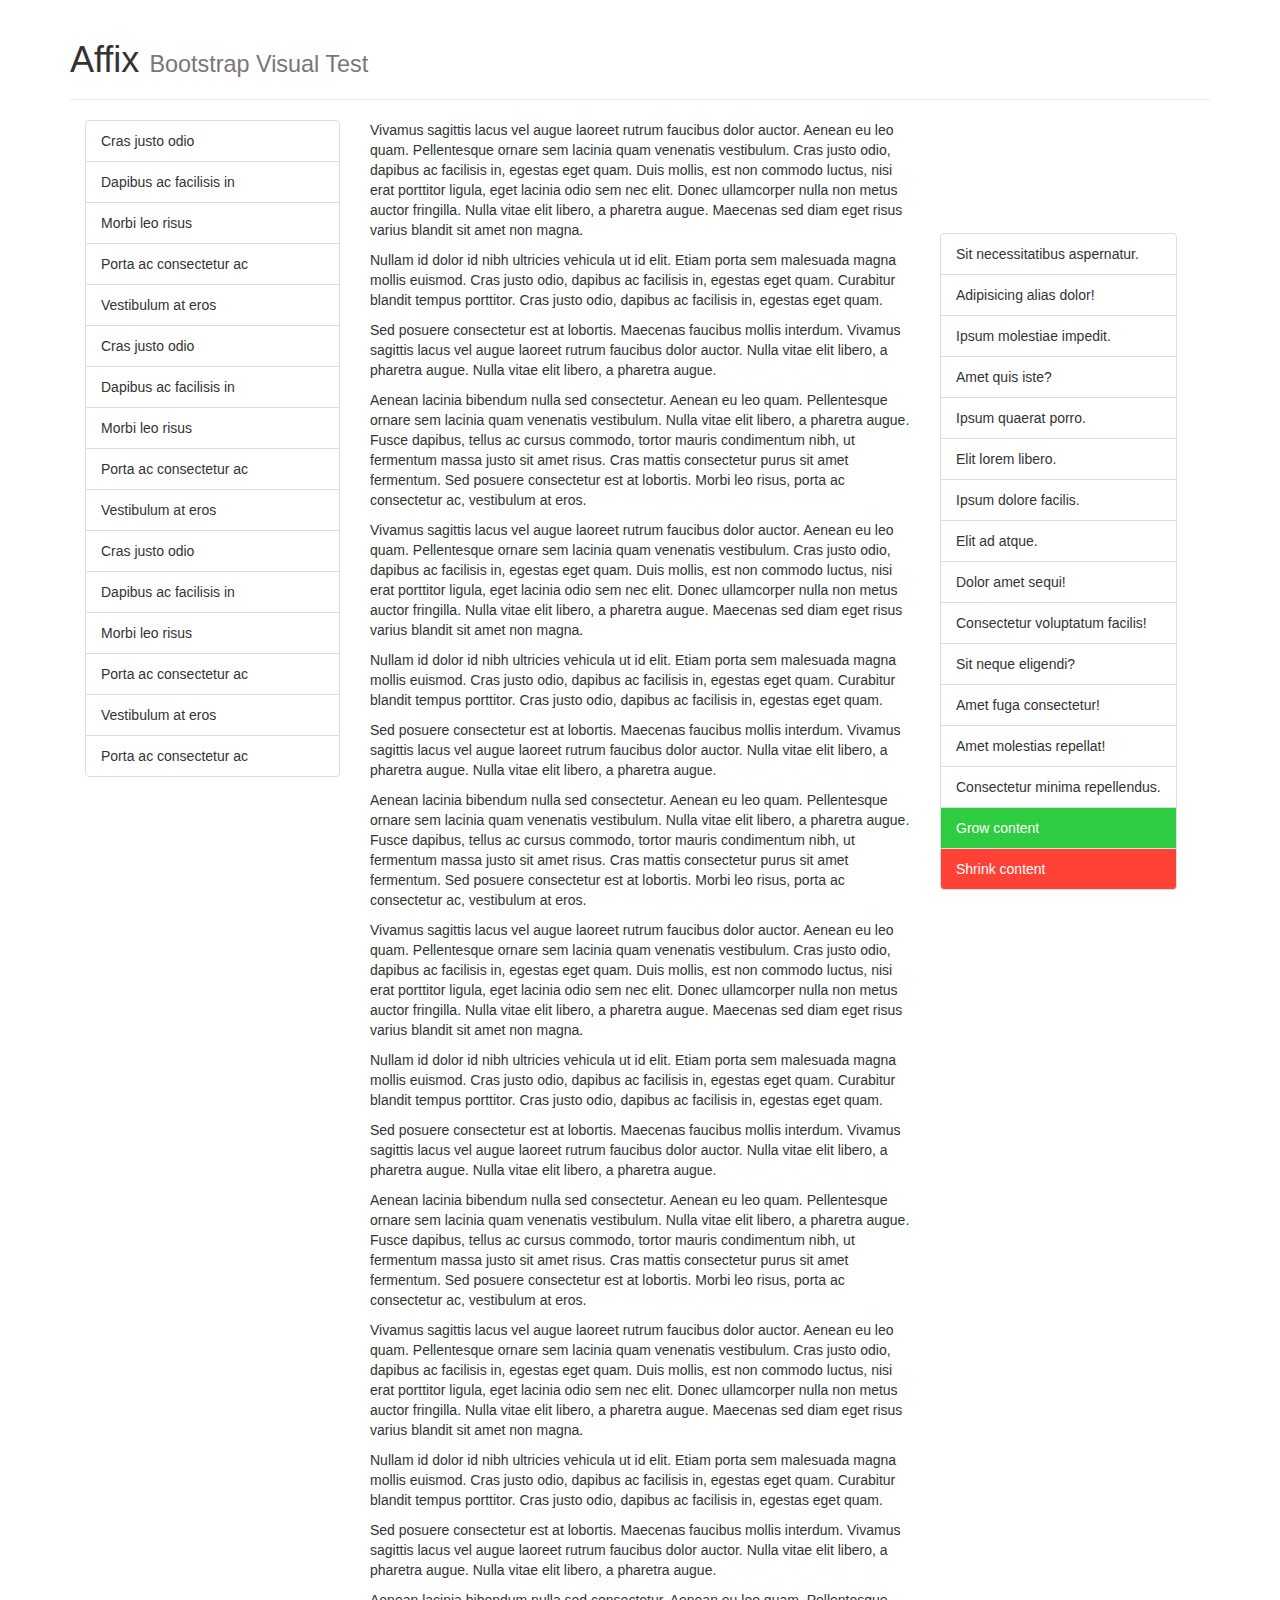
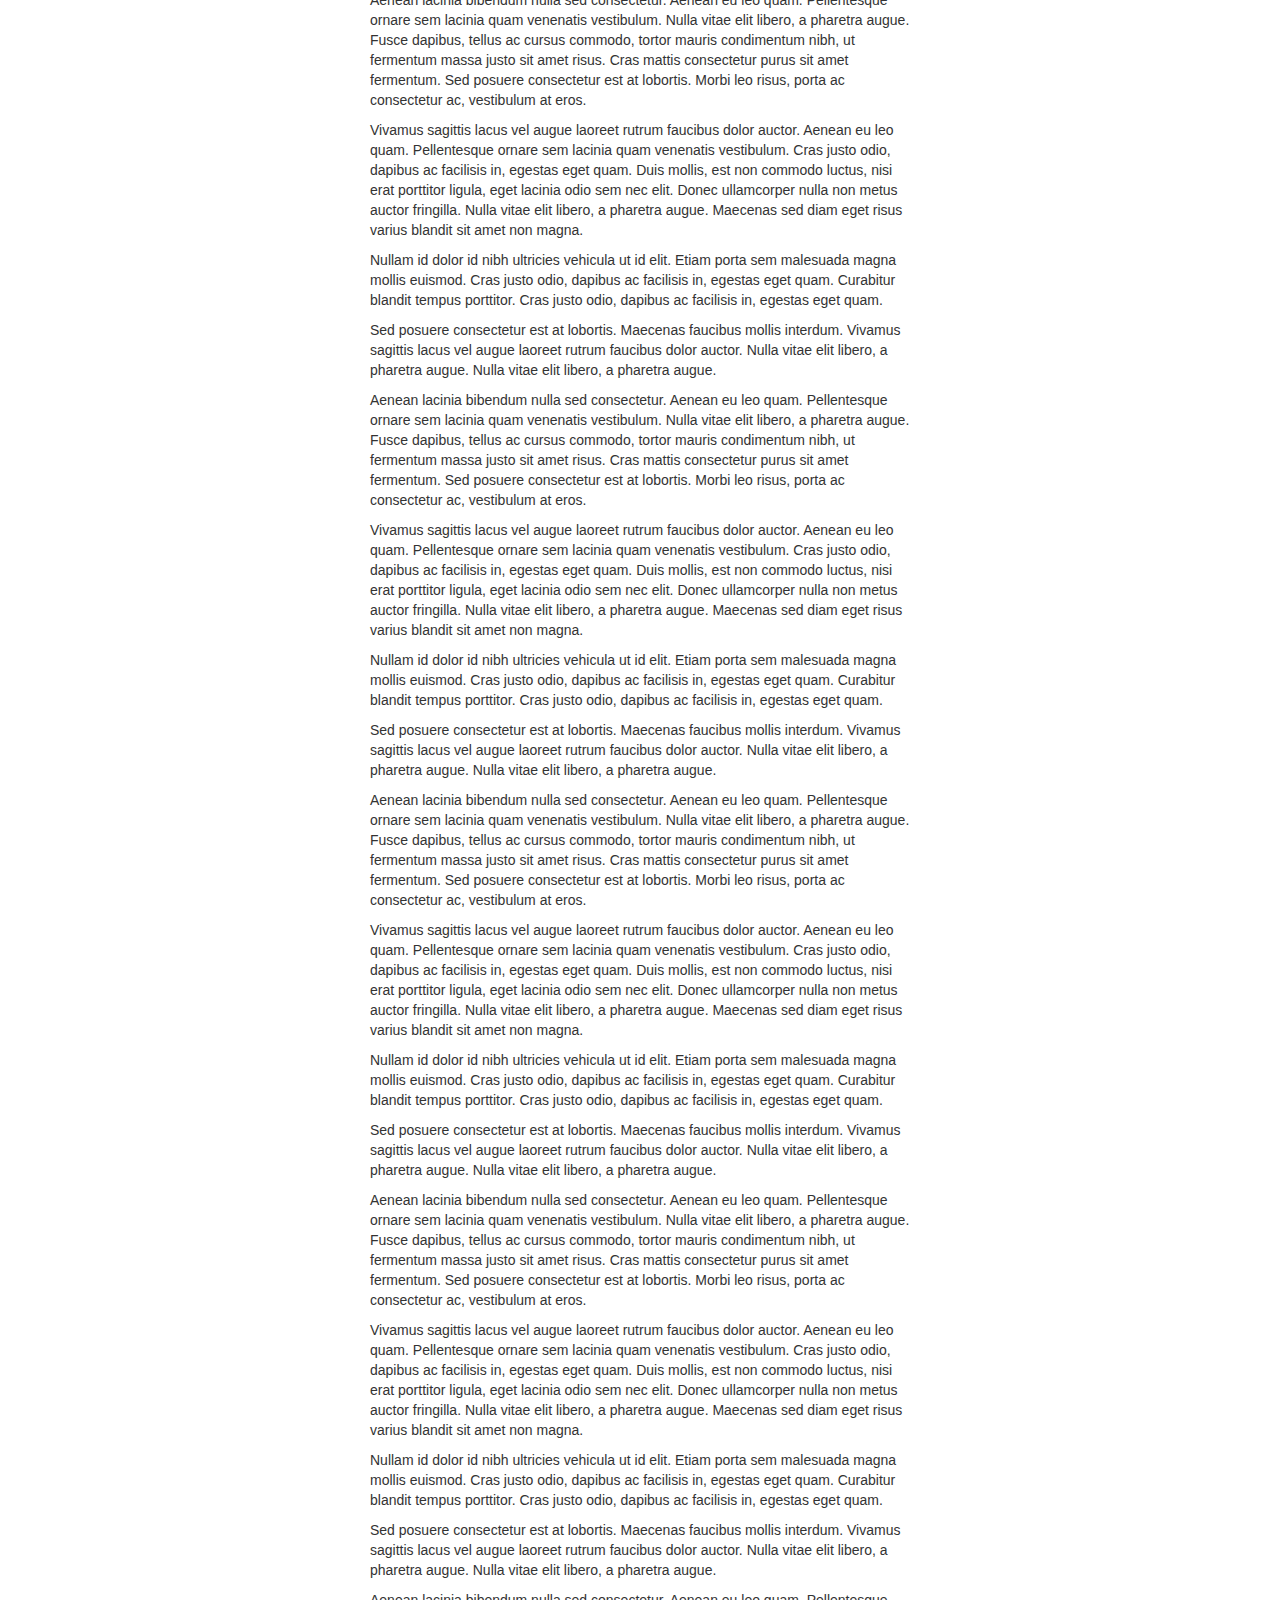
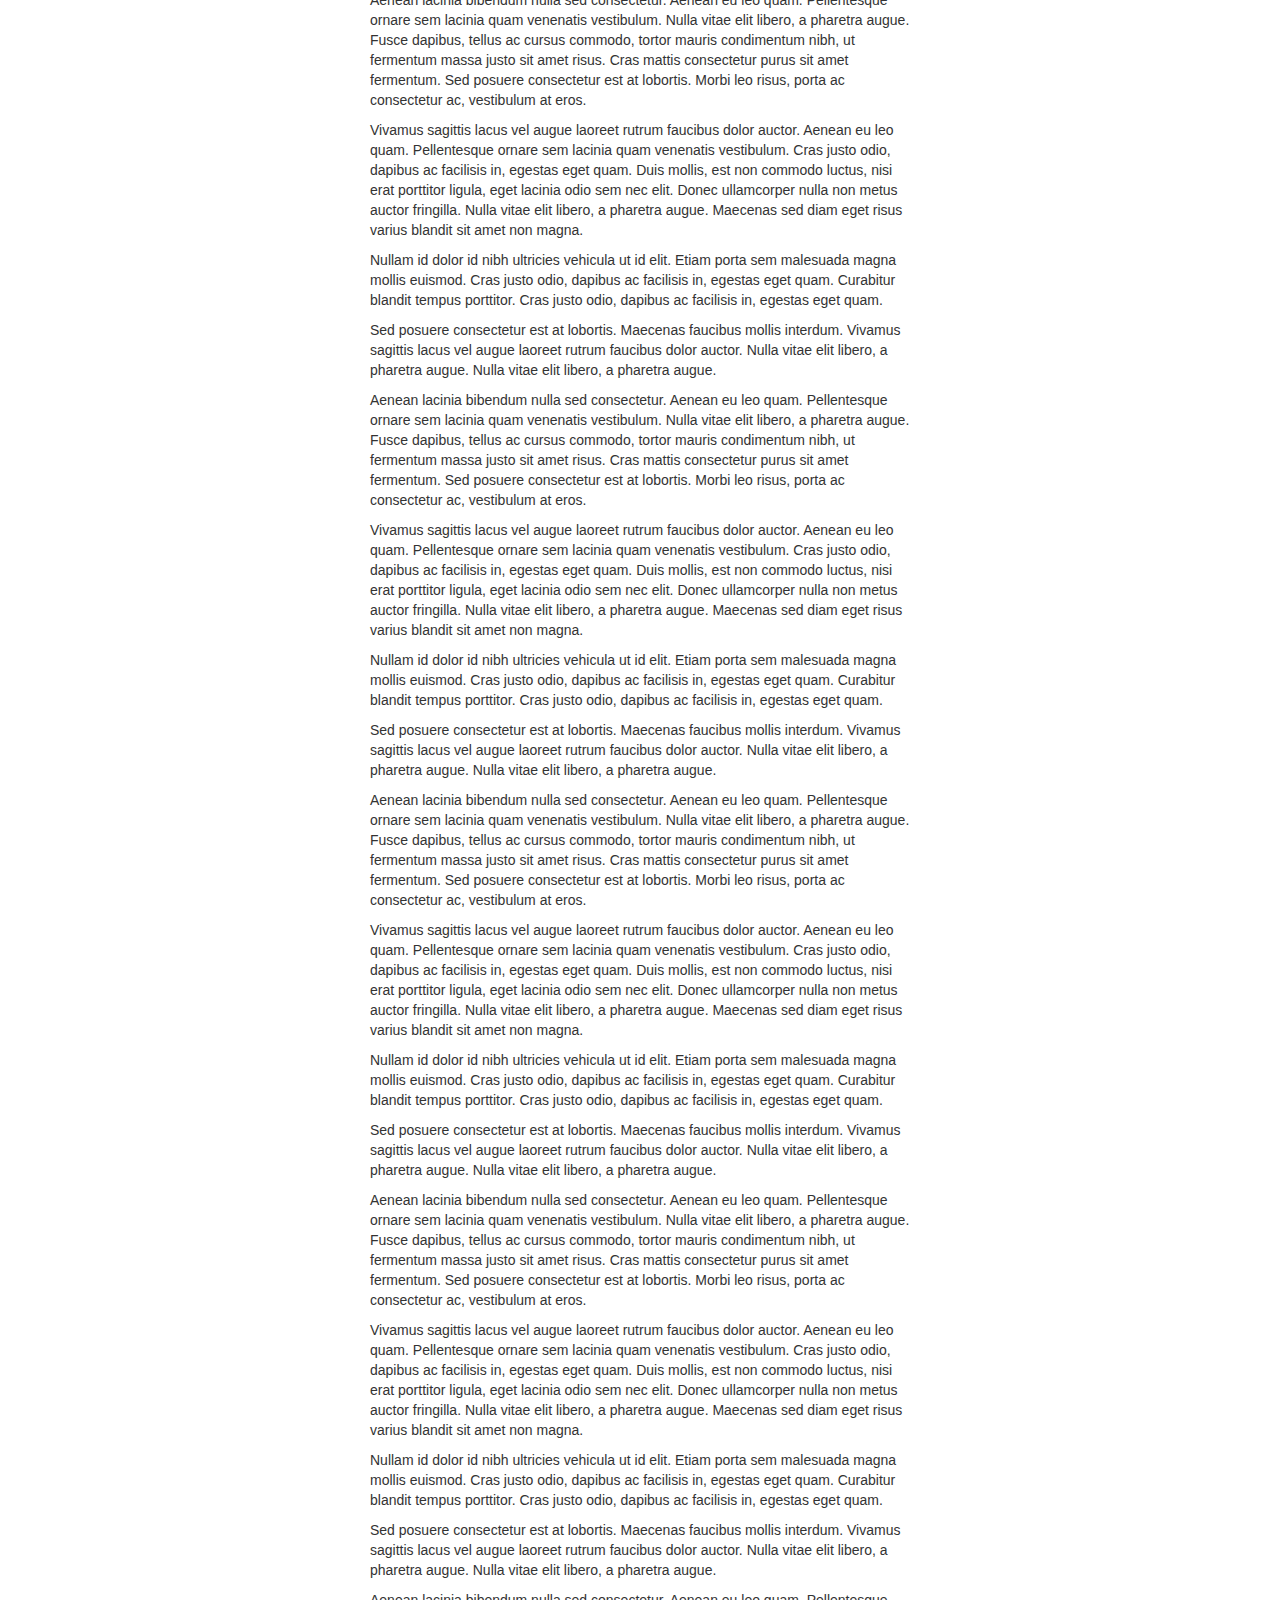
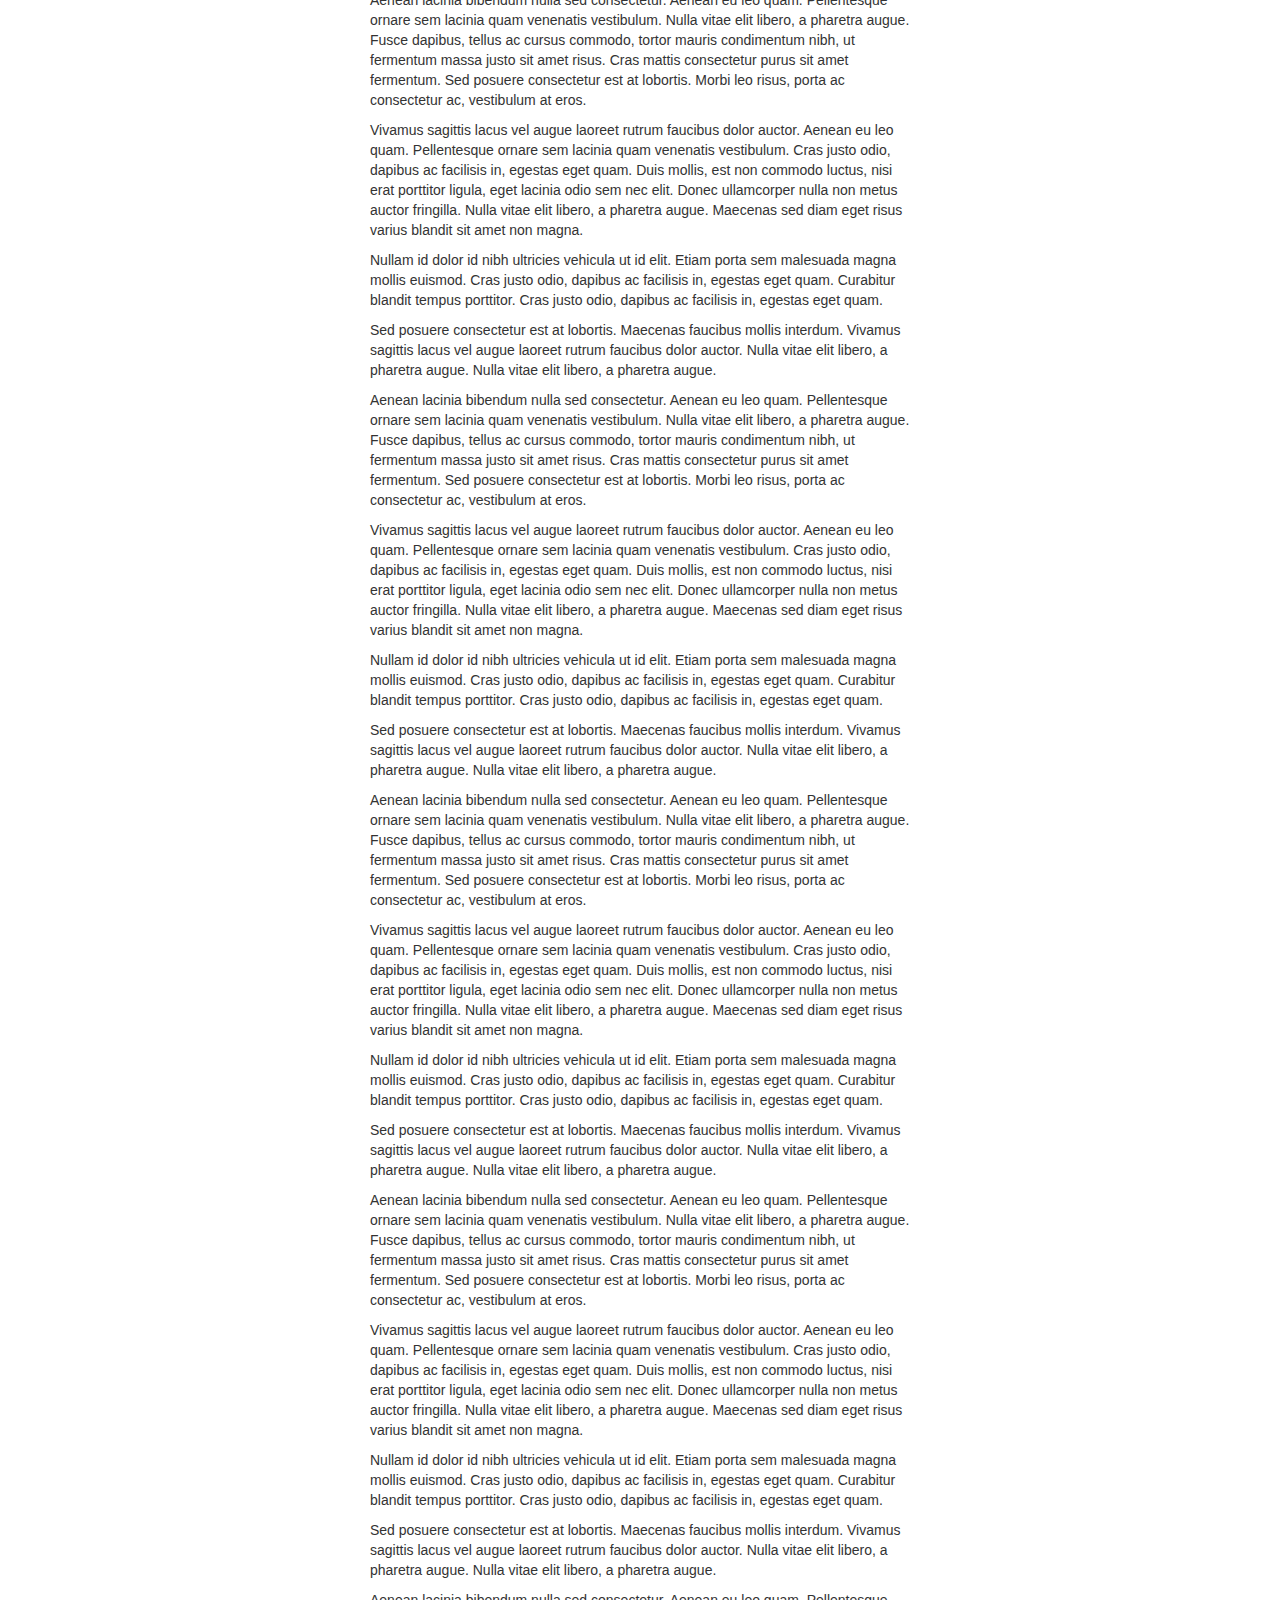
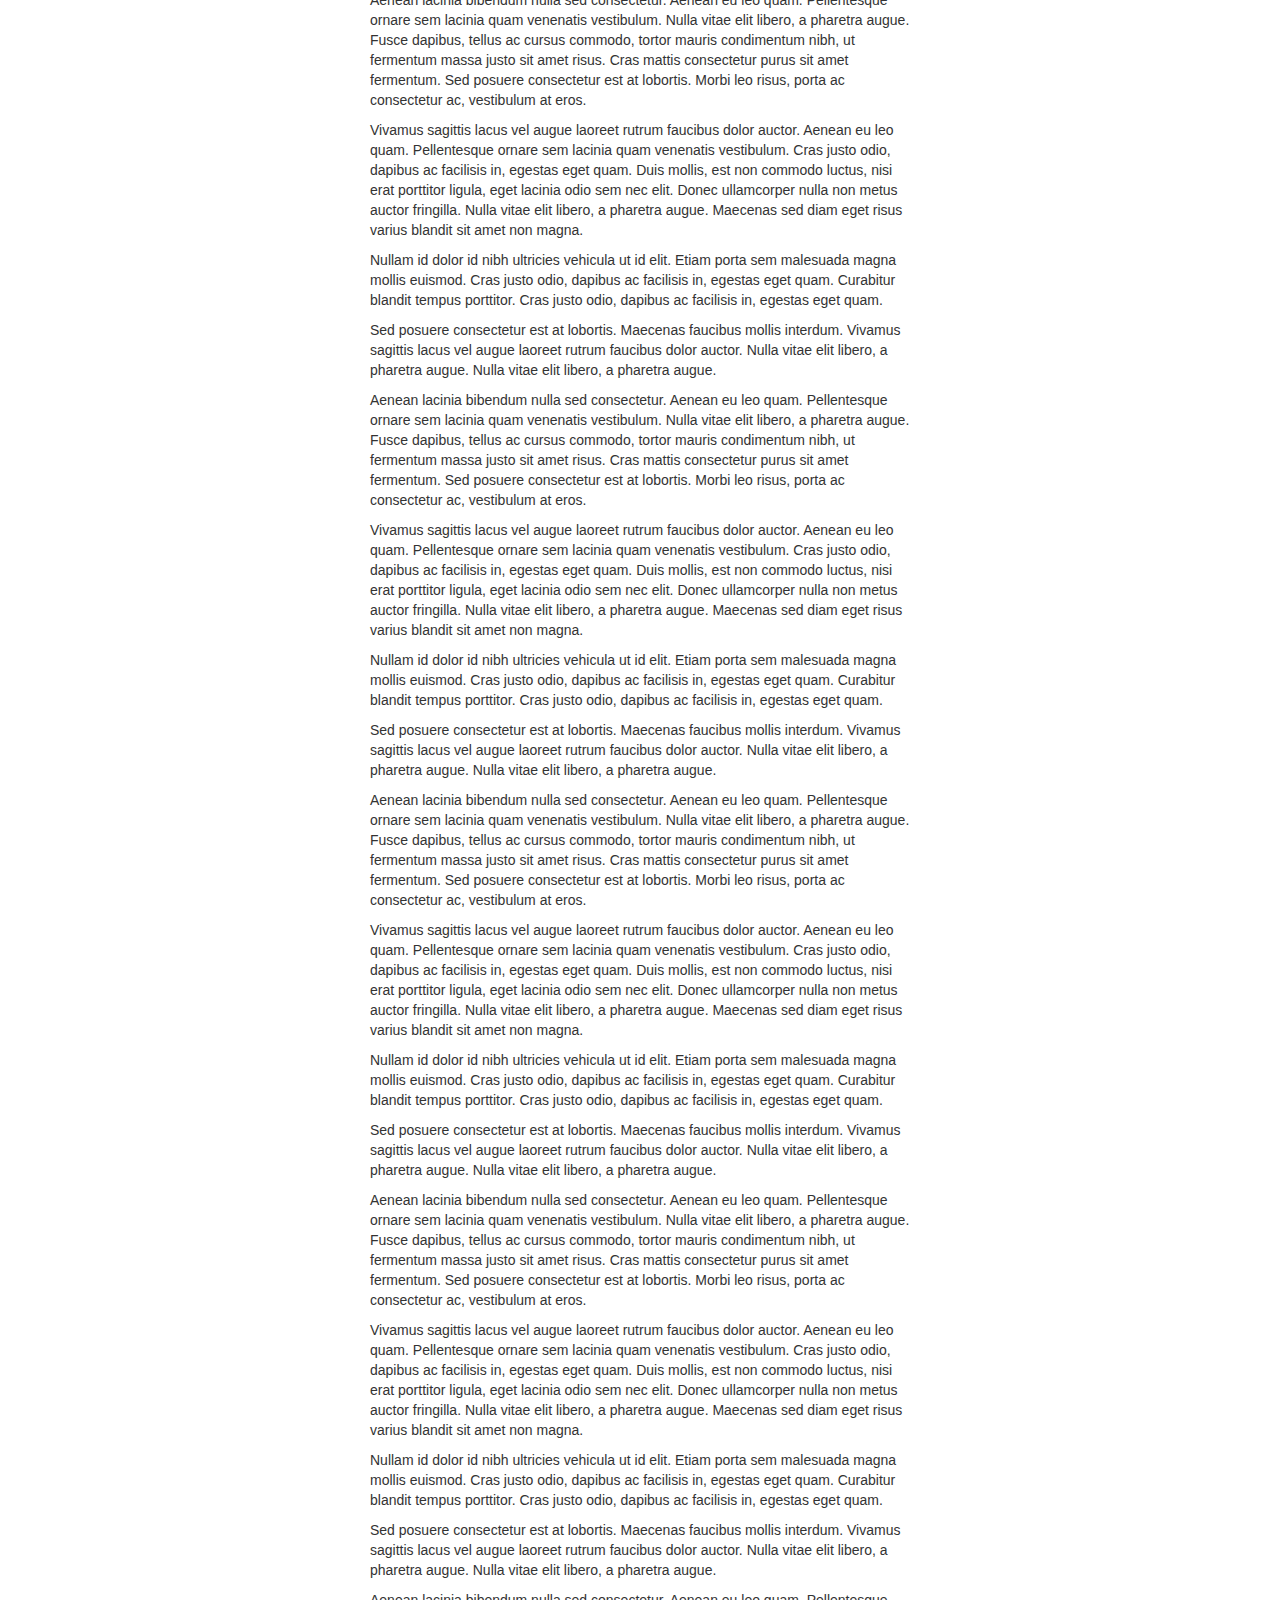
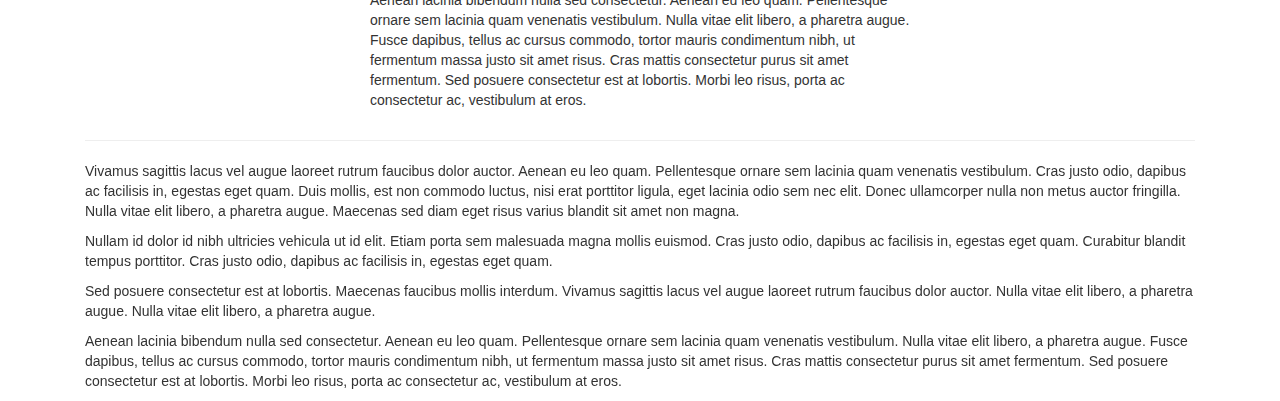
<file: libs/bootstrap-3.3.6/js/tests/visual/affix.html>
<!DOCTYPE html>
<html>
<head>
  <meta charset="utf-8">
  <meta http-equiv="X-UA-Compatible" content="IE=edge">
  <meta name="viewport" content="width=device-width, initial-scale=1">
  <title>Affix</title>
  <link rel="stylesheet" href="../../../dist/css/bootstrap.min.css">

  <style>
    /* Test Styles */
    .affixed-element-top.affix {
      top: 10px;
    }
    .affixed-element-top.affix-bottom {
      position: absolute;
    }
    .affixed-element-bottom {
      margin-bottom: 0;
    }
    .affixed-element-bottom.affix {
      bottom: 10px;
    }
    .affixed-element-bottom.affix-bottom {
      position: relative;
    }
    .grow-btn, .shrink-btn {
      color: #FFF;
    }
    .grow-btn {
      background-color: #2ECC40;
    }
    .grow-btn:hover {
      background-color: #3D9970;
    }
    .shrink-btn {
      background-color: #FF4136;
    }
    .shrink-btn:hover {
      background-color: #85144B;
    }
  </style>

  <!-- HTML5 shim and Respond.js for IE8 support of HTML5 elements and media queries -->
  <!-- WARNING: Respond.js doesn't work if you view the page via file:// -->
  <!--[if lt IE 9]>
    <script src="https://oss.maxcdn.com/html5shiv/3.7.2/html5shiv.min.js"></script>
    <script src="https://oss.maxcdn.com/respond/1.4.2/respond.min.js"></script>
  <![endif]-->
</head>
<body>

<div class="container">

  <div class="page-header js-page-header">
    <h1>Affix <small>Bootstrap Visual Test</small></h1>
  </div>

  <div class="col-md-3">
    <ul class="list-group affixed-element-top js-affixed-element-top">
      <li class="list-group-item">Cras justo odio</li>
      <li class="list-group-item">Dapibus ac facilisis in</li>
      <li class="list-group-item">Morbi leo risus</li>
      <li class="list-group-item">Porta ac consectetur ac</li>
      <li class="list-group-item">Vestibulum at eros</li>
      <li class="list-group-item">Cras justo odio</li>
      <li class="list-group-item">Dapibus ac facilisis in</li>
      <li class="list-group-item">Morbi leo risus</li>
      <li class="list-group-item">Porta ac consectetur ac</li>
      <li class="list-group-item">Vestibulum at eros</li>
      <li class="list-group-item">Cras justo odio</li>
      <li class="list-group-item">Dapibus ac facilisis in</li>
      <li class="list-group-item">Morbi leo risus</li>
      <li class="list-group-item">Porta ac consectetur ac</li>
      <li class="list-group-item">Vestibulum at eros</li>
      <li class="list-group-item">Porta ac consectetur ac</li>
    </ul>
  </div>

  <div class="col-md-6 js-content">

    <p>Vivamus sagittis lacus vel augue laoreet rutrum faucibus dolor auctor. Aenean eu leo quam. Pellentesque ornare sem lacinia quam venenatis vestibulum. Cras justo odio, dapibus ac facilisis in, egestas eget quam. Duis mollis, est non commodo luctus, nisi erat porttitor ligula, eget lacinia odio sem nec elit. Donec ullamcorper nulla non metus auctor fringilla. Nulla vitae elit libero, a pharetra augue. Maecenas sed diam eget risus varius blandit sit amet non magna.</p>

    <p>Nullam id dolor id nibh ultricies vehicula ut id elit. Etiam porta sem malesuada magna mollis euismod. Cras justo odio, dapibus ac facilisis in, egestas eget quam. Curabitur blandit tempus porttitor. Cras justo odio, dapibus ac facilisis in, egestas eget quam.</p>

    <p>Sed posuere consectetur est at lobortis. Maecenas faucibus mollis interdum. Vivamus sagittis lacus vel augue laoreet rutrum faucibus dolor auctor. Nulla vitae elit libero, a pharetra augue. Nulla vitae elit libero, a pharetra augue.</p>

    <p>Aenean lacinia bibendum nulla sed consectetur. Aenean eu leo quam. Pellentesque ornare sem lacinia quam venenatis vestibulum. Nulla vitae elit libero, a pharetra augue. Fusce dapibus, tellus ac cursus commodo, tortor mauris condimentum nibh, ut fermentum massa justo sit amet risus. Cras mattis consectetur purus sit amet fermentum. Sed posuere consectetur est at lobortis. Morbi leo risus, porta ac consectetur ac, vestibulum at eros.</p>

    <p>Vivamus sagittis lacus vel augue laoreet rutrum faucibus dolor auctor. Aenean eu leo quam. Pellentesque ornare sem lacinia quam venenatis vestibulum. Cras justo odio, dapibus ac facilisis in, egestas eget quam. Duis mollis, est non commodo luctus, nisi erat porttitor ligula, eget lacinia odio sem nec elit. Donec ullamcorper nulla non metus auctor fringilla. Nulla vitae elit libero, a pharetra augue. Maecenas sed diam eget risus varius blandit sit amet non magna.</p>

    <p>Nullam id dolor id nibh ultricies vehicula ut id elit. Etiam porta sem malesuada magna mollis euismod. Cras justo odio, dapibus ac facilisis in, egestas eget quam. Curabitur blandit tempus porttitor. Cras justo odio, dapibus ac facilisis in, egestas eget quam.</p>

    <p>Sed posuere consectetur est at lobortis. Maecenas faucibus mollis interdum. Vivamus sagittis lacus vel augue laoreet rutrum faucibus dolor auctor. Nulla vitae elit libero, a pharetra augue. Nulla vitae elit libero, a pharetra augue.</p>

    <p>Aenean lacinia bibendum nulla sed consectetur. Aenean eu leo quam. Pellentesque ornare sem lacinia quam venenatis vestibulum. Nulla vitae elit libero, a pharetra augue. Fusce dapibus, tellus ac cursus commodo, tortor mauris condimentum nibh, ut fermentum massa justo sit amet risus. Cras mattis consectetur purus sit amet fermentum. Sed posuere consectetur est at lobortis. Morbi leo risus, porta ac consectetur ac, vestibulum at eros.</p>

    <p>Vivamus sagittis lacus vel augue laoreet rutrum faucibus dolor auctor. Aenean eu leo quam. Pellentesque ornare sem lacinia quam venenatis vestibulum. Cras justo odio, dapibus ac facilisis in, egestas eget quam. Duis mollis, est non commodo luctus, nisi erat porttitor ligula, eget lacinia odio sem nec elit. Donec ullamcorper nulla non metus auctor fringilla. Nulla vitae elit libero, a pharetra augue. Maecenas sed diam eget risus varius blandit sit amet non magna.</p>

    <p>Nullam id dolor id nibh ultricies vehicula ut id elit. Etiam porta sem malesuada magna mollis euismod. Cras justo odio, dapibus ac facilisis in, egestas eget quam. Curabitur blandit tempus porttitor. Cras justo odio, dapibus ac facilisis in, egestas eget quam.</p>

    <p>Sed posuere consectetur est at lobortis. Maecenas faucibus mollis interdum. Vivamus sagittis lacus vel augue laoreet rutrum faucibus dolor auctor. Nulla vitae elit libero, a pharetra augue. Nulla vitae elit libero, a pharetra augue.</p>

    <p>Aenean lacinia bibendum nulla sed consectetur. Aenean eu leo quam. Pellentesque ornare sem lacinia quam venenatis vestibulum. Nulla vitae elit libero, a pharetra augue. Fusce dapibus, tellus ac cursus commodo, tortor mauris condimentum nibh, ut fermentum massa justo sit amet risus. Cras mattis consectetur purus sit amet fermentum. Sed posuere consectetur est at lobortis. Morbi leo risus, porta ac consectetur ac, vestibulum at eros.</p>

    <p>Vivamus sagittis lacus vel augue laoreet rutrum faucibus dolor auctor. Aenean eu leo quam. Pellentesque ornare sem lacinia quam venenatis vestibulum. Cras justo odio, dapibus ac facilisis in, egestas eget quam. Duis mollis, est non commodo luctus, nisi erat porttitor ligula, eget lacinia odio sem nec elit. Donec ullamcorper nulla non metus auctor fringilla. Nulla vitae elit libero, a pharetra augue. Maecenas sed diam eget risus varius blandit sit amet non magna.</p>

    <p>Nullam id dolor id nibh ultricies vehicula ut id elit. Etiam porta sem malesuada magna mollis euismod. Cras justo odio, dapibus ac facilisis in, egestas eget quam. Curabitur blandit tempus porttitor. Cras justo odio, dapibus ac facilisis in, egestas eget quam.</p>

    <p>Sed posuere consectetur est at lobortis. Maecenas faucibus mollis interdum. Vivamus sagittis lacus vel augue laoreet rutrum faucibus dolor auctor. Nulla vitae elit libero, a pharetra augue. Nulla vitae elit libero, a pharetra augue.</p>

    <p>Aenean lacinia bibendum nulla sed consectetur. Aenean eu leo quam. Pellentesque ornare sem lacinia quam venenatis vestibulum. Nulla vitae elit libero, a pharetra augue. Fusce dapibus, tellus ac cursus commodo, tortor mauris condimentum nibh, ut fermentum massa justo sit amet risus. Cras mattis consectetur purus sit amet fermentum. Sed posuere consectetur est at lobortis. Morbi leo risus, porta ac consectetur ac, vestibulum at eros.</p>
    <p>Vivamus sagittis lacus vel augue laoreet rutrum faucibus dolor auctor. Aenean eu leo quam. Pellentesque ornare sem lacinia quam venenatis vestibulum. Cras justo odio, dapibus ac facilisis in, egestas eget quam. Duis mollis, est non commodo luctus, nisi erat porttitor ligula, eget lacinia odio sem nec elit. Donec ullamcorper nulla non metus auctor fringilla. Nulla vitae elit libero, a pharetra augue. Maecenas sed diam eget risus varius blandit sit amet non magna.</p>

    <p>Nullam id dolor id nibh ultricies vehicula ut id elit. Etiam porta sem malesuada magna mollis euismod. Cras justo odio, dapibus ac facilisis in, egestas eget quam. Curabitur blandit tempus porttitor. Cras justo odio, dapibus ac facilisis in, egestas eget quam.</p>

    <p>Sed posuere consectetur est at lobortis. Maecenas faucibus mollis interdum. Vivamus sagittis lacus vel augue laoreet rutrum faucibus dolor auctor. Nulla vitae elit libero, a pharetra augue. Nulla vitae elit libero, a pharetra augue.</p>

    <p>Aenean lacinia bibendum nulla sed consectetur. Aenean eu leo quam. Pellentesque ornare sem lacinia quam venenatis vestibulum. Nulla vitae elit libero, a pharetra augue. Fusce dapibus, tellus ac cursus commodo, tortor mauris condimentum nibh, ut fermentum massa justo sit amet risus. Cras mattis consectetur purus sit amet fermentum. Sed posuere consectetur est at lobortis. Morbi leo risus, porta ac consectetur ac, vestibulum at eros.</p>

    <p>Vivamus sagittis lacus vel augue laoreet rutrum faucibus dolor auctor. Aenean eu leo quam. Pellentesque ornare sem lacinia quam venenatis vestibulum. Cras justo odio, dapibus ac facilisis in, egestas eget quam. Duis mollis, est non commodo luctus, nisi erat porttitor ligula, eget lacinia odio sem nec elit. Donec ullamcorper nulla non metus auctor fringilla. Nulla vitae elit libero, a pharetra augue. Maecenas sed diam eget risus varius blandit sit amet non magna.</p>

    <p>Nullam id dolor id nibh ultricies vehicula ut id elit. Etiam porta sem malesuada magna mollis euismod. Cras justo odio, dapibus ac facilisis in, egestas eget quam. Curabitur blandit tempus porttitor. Cras justo odio, dapibus ac facilisis in, egestas eget quam.</p>

    <p>Sed posuere consectetur est at lobortis. Maecenas faucibus mollis interdum. Vivamus sagittis lacus vel augue laoreet rutrum faucibus dolor auctor. Nulla vitae elit libero, a pharetra augue. Nulla vitae elit libero, a pharetra augue.</p>

    <p>Aenean lacinia bibendum nulla sed consectetur. Aenean eu leo quam. Pellentesque ornare sem lacinia quam venenatis vestibulum. Nulla vitae elit libero, a pharetra augue. Fusce dapibus, tellus ac cursus commodo, tortor mauris condimentum nibh, ut fermentum massa justo sit amet risus. Cras mattis consectetur purus sit amet fermentum. Sed posuere consectetur est at lobortis. Morbi leo risus, porta ac consectetur ac, vestibulum at eros.</p>
    <p>Vivamus sagittis lacus vel augue laoreet rutrum faucibus dolor auctor. Aenean eu leo quam. Pellentesque ornare sem lacinia quam venenatis vestibulum. Cras justo odio, dapibus ac facilisis in, egestas eget quam. Duis mollis, est non commodo luctus, nisi erat porttitor ligula, eget lacinia odio sem nec elit. Donec ullamcorper nulla non metus auctor fringilla. Nulla vitae elit libero, a pharetra augue. Maecenas sed diam eget risus varius blandit sit amet non magna.</p>

    <p>Nullam id dolor id nibh ultricies vehicula ut id elit. Etiam porta sem malesuada magna mollis euismod. Cras justo odio, dapibus ac facilisis in, egestas eget quam. Curabitur blandit tempus porttitor. Cras justo odio, dapibus ac facilisis in, egestas eget quam.</p>

    <p>Sed posuere consectetur est at lobortis. Maecenas faucibus mollis interdum. Vivamus sagittis lacus vel augue laoreet rutrum faucibus dolor auctor. Nulla vitae elit libero, a pharetra augue. Nulla vitae elit libero, a pharetra augue.</p>

    <p>Aenean lacinia bibendum nulla sed consectetur. Aenean eu leo quam. Pellentesque ornare sem lacinia quam venenatis vestibulum. Nulla vitae elit libero, a pharetra augue. Fusce dapibus, tellus ac cursus commodo, tortor mauris condimentum nibh, ut fermentum massa justo sit amet risus. Cras mattis consectetur purus sit amet fermentum. Sed posuere consectetur est at lobortis. Morbi leo risus, porta ac consectetur ac, vestibulum at eros.</p>

    <p>Vivamus sagittis lacus vel augue laoreet rutrum faucibus dolor auctor. Aenean eu leo quam. Pellentesque ornare sem lacinia quam venenatis vestibulum. Cras justo odio, dapibus ac facilisis in, egestas eget quam. Duis mollis, est non commodo luctus, nisi erat porttitor ligula, eget lacinia odio sem nec elit. Donec ullamcorper nulla non metus auctor fringilla. Nulla vitae elit libero, a pharetra augue. Maecenas sed diam eget risus varius blandit sit amet non magna.</p>

    <p>Nullam id dolor id nibh ultricies vehicula ut id elit. Etiam porta sem malesuada magna mollis euismod. Cras justo odio, dapibus ac facilisis in, egestas eget quam. Curabitur blandit tempus porttitor. Cras justo odio, dapibus ac facilisis in, egestas eget quam.</p>

    <p>Sed posuere consectetur est at lobortis. Maecenas faucibus mollis interdum. Vivamus sagittis lacus vel augue laoreet rutrum faucibus dolor auctor. Nulla vitae elit libero, a pharetra augue. Nulla vitae elit libero, a pharetra augue.</p>

    <p>Aenean lacinia bibendum nulla sed consectetur. Aenean eu leo quam. Pellentesque ornare sem lacinia quam venenatis vestibulum. Nulla vitae elit libero, a pharetra augue. Fusce dapibus, tellus ac cursus commodo, tortor mauris condimentum nibh, ut fermentum massa justo sit amet risus. Cras mattis consectetur purus sit amet fermentum. Sed posuere consectetur est at lobortis. Morbi leo risus, porta ac consectetur ac, vestibulum at eros.</p>
    <p>Vivamus sagittis lacus vel augue laoreet rutrum faucibus dolor auctor. Aenean eu leo quam. Pellentesque ornare sem lacinia quam venenatis vestibulum. Cras justo odio, dapibus ac facilisis in, egestas eget quam. Duis mollis, est non commodo luctus, nisi erat porttitor ligula, eget lacinia odio sem nec elit. Donec ullamcorper nulla non metus auctor fringilla. Nulla vitae elit libero, a pharetra augue. Maecenas sed diam eget risus varius blandit sit amet non magna.</p>

    <p>Nullam id dolor id nibh ultricies vehicula ut id elit. Etiam porta sem malesuada magna mollis euismod. Cras justo odio, dapibus ac facilisis in, egestas eget quam. Curabitur blandit tempus porttitor. Cras justo odio, dapibus ac facilisis in, egestas eget quam.</p>

    <p>Sed posuere consectetur est at lobortis. Maecenas faucibus mollis interdum. Vivamus sagittis lacus vel augue laoreet rutrum faucibus dolor auctor. Nulla vitae elit libero, a pharetra augue. Nulla vitae elit libero, a pharetra augue.</p>

    <p>Aenean lacinia bibendum nulla sed consectetur. Aenean eu leo quam. Pellentesque ornare sem lacinia quam venenatis vestibulum. Nulla vitae elit libero, a pharetra augue. Fusce dapibus, tellus ac cursus commodo, tortor mauris condimentum nibh, ut fermentum massa justo sit amet risus. Cras mattis consectetur purus sit amet fermentum. Sed posuere consectetur est at lobortis. Morbi leo risus, porta ac consectetur ac, vestibulum at eros.</p>

    <p>Vivamus sagittis lacus vel augue laoreet rutrum faucibus dolor auctor. Aenean eu leo quam. Pellentesque ornare sem lacinia quam venenatis vestibulum. Cras justo odio, dapibus ac facilisis in, egestas eget quam. Duis mollis, est non commodo luctus, nisi erat porttitor ligula, eget lacinia odio sem nec elit. Donec ullamcorper nulla non metus auctor fringilla. Nulla vitae elit libero, a pharetra augue. Maecenas sed diam eget risus varius blandit sit amet non magna.</p>

    <p>Nullam id dolor id nibh ultricies vehicula ut id elit. Etiam porta sem malesuada magna mollis euismod. Cras justo odio, dapibus ac facilisis in, egestas eget quam. Curabitur blandit tempus porttitor. Cras justo odio, dapibus ac facilisis in, egestas eget quam.</p>

    <p>Sed posuere consectetur est at lobortis. Maecenas faucibus mollis interdum. Vivamus sagittis lacus vel augue laoreet rutrum faucibus dolor auctor. Nulla vitae elit libero, a pharetra augue. Nulla vitae elit libero, a pharetra augue.</p>

    <p>Aenean lacinia bibendum nulla sed consectetur. Aenean eu leo quam. Pellentesque ornare sem lacinia quam venenatis vestibulum. Nulla vitae elit libero, a pharetra augue. Fusce dapibus, tellus ac cursus commodo, tortor mauris condimentum nibh, ut fermentum massa justo sit amet risus. Cras mattis consectetur purus sit amet fermentum. Sed posuere consectetur est at lobortis. Morbi leo risus, porta ac consectetur ac, vestibulum at eros.</p>
    <p>Vivamus sagittis lacus vel augue laoreet rutrum faucibus dolor auctor. Aenean eu leo quam. Pellentesque ornare sem lacinia quam venenatis vestibulum. Cras justo odio, dapibus ac facilisis in, egestas eget quam. Duis mollis, est non commodo luctus, nisi erat porttitor ligula, eget lacinia odio sem nec elit. Donec ullamcorper nulla non metus auctor fringilla. Nulla vitae elit libero, a pharetra augue. Maecenas sed diam eget risus varius blandit sit amet non magna.</p>

    <p>Nullam id dolor id nibh ultricies vehicula ut id elit. Etiam porta sem malesuada magna mollis euismod. Cras justo odio, dapibus ac facilisis in, egestas eget quam. Curabitur blandit tempus porttitor. Cras justo odio, dapibus ac facilisis in, egestas eget quam.</p>

    <p>Sed posuere consectetur est at lobortis. Maecenas faucibus mollis interdum. Vivamus sagittis lacus vel augue laoreet rutrum faucibus dolor auctor. Nulla vitae elit libero, a pharetra augue. Nulla vitae elit libero, a pharetra augue.</p>

    <p>Aenean lacinia bibendum nulla sed consectetur. Aenean eu leo quam. Pellentesque ornare sem lacinia quam venenatis vestibulum. Nulla vitae elit libero, a pharetra augue. Fusce dapibus, tellus ac cursus commodo, tortor mauris condimentum nibh, ut fermentum massa justo sit amet risus. Cras mattis consectetur purus sit amet fermentum. Sed posuere consectetur est at lobortis. Morbi leo risus, porta ac consectetur ac, vestibulum at eros.</p>

    <p>Vivamus sagittis lacus vel augue laoreet rutrum faucibus dolor auctor. Aenean eu leo quam. Pellentesque ornare sem lacinia quam venenatis vestibulum. Cras justo odio, dapibus ac facilisis in, egestas eget quam. Duis mollis, est non commodo luctus, nisi erat porttitor ligula, eget lacinia odio sem nec elit. Donec ullamcorper nulla non metus auctor fringilla. Nulla vitae elit libero, a pharetra augue. Maecenas sed diam eget risus varius blandit sit amet non magna.</p>

    <p>Nullam id dolor id nibh ultricies vehicula ut id elit. Etiam porta sem malesuada magna mollis euismod. Cras justo odio, dapibus ac facilisis in, egestas eget quam. Curabitur blandit tempus porttitor. Cras justo odio, dapibus ac facilisis in, egestas eget quam.</p>

    <p>Sed posuere consectetur est at lobortis. Maecenas faucibus mollis interdum. Vivamus sagittis lacus vel augue laoreet rutrum faucibus dolor auctor. Nulla vitae elit libero, a pharetra augue. Nulla vitae elit libero, a pharetra augue.</p>

    <p>Aenean lacinia bibendum nulla sed consectetur. Aenean eu leo quam. Pellentesque ornare sem lacinia quam venenatis vestibulum. Nulla vitae elit libero, a pharetra augue. Fusce dapibus, tellus ac cursus commodo, tortor mauris condimentum nibh, ut fermentum massa justo sit amet risus. Cras mattis consectetur purus sit amet fermentum. Sed posuere consectetur est at lobortis. Morbi leo risus, porta ac consectetur ac, vestibulum at eros.</p>
    <p>Vivamus sagittis lacus vel augue laoreet rutrum faucibus dolor auctor. Aenean eu leo quam. Pellentesque ornare sem lacinia quam venenatis vestibulum. Cras justo odio, dapibus ac facilisis in, egestas eget quam. Duis mollis, est non commodo luctus, nisi erat porttitor ligula, eget lacinia odio sem nec elit. Donec ullamcorper nulla non metus auctor fringilla. Nulla vitae elit libero, a pharetra augue. Maecenas sed diam eget risus varius blandit sit amet non magna.</p>

    <p>Nullam id dolor id nibh ultricies vehicula ut id elit. Etiam porta sem malesuada magna mollis euismod. Cras justo odio, dapibus ac facilisis in, egestas eget quam. Curabitur blandit tempus porttitor. Cras justo odio, dapibus ac facilisis in, egestas eget quam.</p>

    <p>Sed posuere consectetur est at lobortis. Maecenas faucibus mollis interdum. Vivamus sagittis lacus vel augue laoreet rutrum faucibus dolor auctor. Nulla vitae elit libero, a pharetra augue. Nulla vitae elit libero, a pharetra augue.</p>

    <p>Aenean lacinia bibendum nulla sed consectetur. Aenean eu leo quam. Pellentesque ornare sem lacinia quam venenatis vestibulum. Nulla vitae elit libero, a pharetra augue. Fusce dapibus, tellus ac cursus commodo, tortor mauris condimentum nibh, ut fermentum massa justo sit amet risus. Cras mattis consectetur purus sit amet fermentum. Sed posuere consectetur est at lobortis. Morbi leo risus, porta ac consectetur ac, vestibulum at eros.</p>

    <p>Vivamus sagittis lacus vel augue laoreet rutrum faucibus dolor auctor. Aenean eu leo quam. Pellentesque ornare sem lacinia quam venenatis vestibulum. Cras justo odio, dapibus ac facilisis in, egestas eget quam. Duis mollis, est non commodo luctus, nisi erat porttitor ligula, eget lacinia odio sem nec elit. Donec ullamcorper nulla non metus auctor fringilla. Nulla vitae elit libero, a pharetra augue. Maecenas sed diam eget risus varius blandit sit amet non magna.</p>

    <p>Nullam id dolor id nibh ultricies vehicula ut id elit. Etiam porta sem malesuada magna mollis euismod. Cras justo odio, dapibus ac facilisis in, egestas eget quam. Curabitur blandit tempus porttitor. Cras justo odio, dapibus ac facilisis in, egestas eget quam.</p>

    <p>Sed posuere consectetur est at lobortis. Maecenas faucibus mollis interdum. Vivamus sagittis lacus vel augue laoreet rutrum faucibus dolor auctor. Nulla vitae elit libero, a pharetra augue. Nulla vitae elit libero, a pharetra augue.</p>

    <p>Aenean lacinia bibendum nulla sed consectetur. Aenean eu leo quam. Pellentesque ornare sem lacinia quam venenatis vestibulum. Nulla vitae elit libero, a pharetra augue. Fusce dapibus, tellus ac cursus commodo, tortor mauris condimentum nibh, ut fermentum massa justo sit amet risus. Cras mattis consectetur purus sit amet fermentum. Sed posuere consectetur est at lobortis. Morbi leo risus, porta ac consectetur ac, vestibulum at eros.</p>
    <p>Vivamus sagittis lacus vel augue laoreet rutrum faucibus dolor auctor. Aenean eu leo quam. Pellentesque ornare sem lacinia quam venenatis vestibulum. Cras justo odio, dapibus ac facilisis in, egestas eget quam. Duis mollis, est non commodo luctus, nisi erat porttitor ligula, eget lacinia odio sem nec elit. Donec ullamcorper nulla non metus auctor fringilla. Nulla vitae elit libero, a pharetra augue. Maecenas sed diam eget risus varius blandit sit amet non magna.</p>

    <p>Nullam id dolor id nibh ultricies vehicula ut id elit. Etiam porta sem malesuada magna mollis euismod. Cras justo odio, dapibus ac facilisis in, egestas eget quam. Curabitur blandit tempus porttitor. Cras justo odio, dapibus ac facilisis in, egestas eget quam.</p>

    <p>Sed posuere consectetur est at lobortis. Maecenas faucibus mollis interdum. Vivamus sagittis lacus vel augue laoreet rutrum faucibus dolor auctor. Nulla vitae elit libero, a pharetra augue. Nulla vitae elit libero, a pharetra augue.</p>

    <p>Aenean lacinia bibendum nulla sed consectetur. Aenean eu leo quam. Pellentesque ornare sem lacinia quam venenatis vestibulum. Nulla vitae elit libero, a pharetra augue. Fusce dapibus, tellus ac cursus commodo, tortor mauris condimentum nibh, ut fermentum massa justo sit amet risus. Cras mattis consectetur purus sit amet fermentum. Sed posuere consectetur est at lobortis. Morbi leo risus, porta ac consectetur ac, vestibulum at eros.</p>

    <p>Vivamus sagittis lacus vel augue laoreet rutrum faucibus dolor auctor. Aenean eu leo quam. Pellentesque ornare sem lacinia quam venenatis vestibulum. Cras justo odio, dapibus ac facilisis in, egestas eget quam. Duis mollis, est non commodo luctus, nisi erat porttitor ligula, eget lacinia odio sem nec elit. Donec ullamcorper nulla non metus auctor fringilla. Nulla vitae elit libero, a pharetra augue. Maecenas sed diam eget risus varius blandit sit amet non magna.</p>

    <p>Nullam id dolor id nibh ultricies vehicula ut id elit. Etiam porta sem malesuada magna mollis euismod. Cras justo odio, dapibus ac facilisis in, egestas eget quam. Curabitur blandit tempus porttitor. Cras justo odio, dapibus ac facilisis in, egestas eget quam.</p>

    <p>Sed posuere consectetur est at lobortis. Maecenas faucibus mollis interdum. Vivamus sagittis lacus vel augue laoreet rutrum faucibus dolor auctor. Nulla vitae elit libero, a pharetra augue. Nulla vitae elit libero, a pharetra augue.</p>

    <p>Aenean lacinia bibendum nulla sed consectetur. Aenean eu leo quam. Pellentesque ornare sem lacinia quam venenatis vestibulum. Nulla vitae elit libero, a pharetra augue. Fusce dapibus, tellus ac cursus commodo, tortor mauris condimentum nibh, ut fermentum massa justo sit amet risus. Cras mattis consectetur purus sit amet fermentum. Sed posuere consectetur est at lobortis. Morbi leo risus, porta ac consectetur ac, vestibulum at eros.</p>
    <p>Vivamus sagittis lacus vel augue laoreet rutrum faucibus dolor auctor. Aenean eu leo quam. Pellentesque ornare sem lacinia quam venenatis vestibulum. Cras justo odio, dapibus ac facilisis in, egestas eget quam. Duis mollis, est non commodo luctus, nisi erat porttitor ligula, eget lacinia odio sem nec elit. Donec ullamcorper nulla non metus auctor fringilla. Nulla vitae elit libero, a pharetra augue. Maecenas sed diam eget risus varius blandit sit amet non magna.</p>

    <p>Nullam id dolor id nibh ultricies vehicula ut id elit. Etiam porta sem malesuada magna mollis euismod. Cras justo odio, dapibus ac facilisis in, egestas eget quam. Curabitur blandit tempus porttitor. Cras justo odio, dapibus ac facilisis in, egestas eget quam.</p>

    <p>Sed posuere consectetur est at lobortis. Maecenas faucibus mollis interdum. Vivamus sagittis lacus vel augue laoreet rutrum faucibus dolor auctor. Nulla vitae elit libero, a pharetra augue. Nulla vitae elit libero, a pharetra augue.</p>

    <p>Aenean lacinia bibendum nulla sed consectetur. Aenean eu leo quam. Pellentesque ornare sem lacinia quam venenatis vestibulum. Nulla vitae elit libero, a pharetra augue. Fusce dapibus, tellus ac cursus commodo, tortor mauris condimentum nibh, ut fermentum massa justo sit amet risus. Cras mattis consectetur purus sit amet fermentum. Sed posuere consectetur est at lobortis. Morbi leo risus, porta ac consectetur ac, vestibulum at eros.</p>

    <p>Vivamus sagittis lacus vel augue laoreet rutrum faucibus dolor auctor. Aenean eu leo quam. Pellentesque ornare sem lacinia quam venenatis vestibulum. Cras justo odio, dapibus ac facilisis in, egestas eget quam. Duis mollis, est non commodo luctus, nisi erat porttitor ligula, eget lacinia odio sem nec elit. Donec ullamcorper nulla non metus auctor fringilla. Nulla vitae elit libero, a pharetra augue. Maecenas sed diam eget risus varius blandit sit amet non magna.</p>

    <p>Nullam id dolor id nibh ultricies vehicula ut id elit. Etiam porta sem malesuada magna mollis euismod. Cras justo odio, dapibus ac facilisis in, egestas eget quam. Curabitur blandit tempus porttitor. Cras justo odio, dapibus ac facilisis in, egestas eget quam.</p>

    <p>Sed posuere consectetur est at lobortis. Maecenas faucibus mollis interdum. Vivamus sagittis lacus vel augue laoreet rutrum faucibus dolor auctor. Nulla vitae elit libero, a pharetra augue. Nulla vitae elit libero, a pharetra augue.</p>

    <p>Aenean lacinia bibendum nulla sed consectetur. Aenean eu leo quam. Pellentesque ornare sem lacinia quam venenatis vestibulum. Nulla vitae elit libero, a pharetra augue. Fusce dapibus, tellus ac cursus commodo, tortor mauris condimentum nibh, ut fermentum massa justo sit amet risus. Cras mattis consectetur purus sit amet fermentum. Sed posuere consectetur est at lobortis. Morbi leo risus, porta ac consectetur ac, vestibulum at eros.</p>
    <p>Vivamus sagittis lacus vel augue laoreet rutrum faucibus dolor auctor. Aenean eu leo quam. Pellentesque ornare sem lacinia quam venenatis vestibulum. Cras justo odio, dapibus ac facilisis in, egestas eget quam. Duis mollis, est non commodo luctus, nisi erat porttitor ligula, eget lacinia odio sem nec elit. Donec ullamcorper nulla non metus auctor fringilla. Nulla vitae elit libero, a pharetra augue. Maecenas sed diam eget risus varius blandit sit amet non magna.</p>

    <p>Nullam id dolor id nibh ultricies vehicula ut id elit. Etiam porta sem malesuada magna mollis euismod. Cras justo odio, dapibus ac facilisis in, egestas eget quam. Curabitur blandit tempus porttitor. Cras justo odio, dapibus ac facilisis in, egestas eget quam.</p>

    <p>Sed posuere consectetur est at lobortis. Maecenas faucibus mollis interdum. Vivamus sagittis lacus vel augue laoreet rutrum faucibus dolor auctor. Nulla vitae elit libero, a pharetra augue. Nulla vitae elit libero, a pharetra augue.</p>

    <p>Aenean lacinia bibendum nulla sed consectetur. Aenean eu leo quam. Pellentesque ornare sem lacinia quam venenatis vestibulum. Nulla vitae elit libero, a pharetra augue. Fusce dapibus, tellus ac cursus commodo, tortor mauris condimentum nibh, ut fermentum massa justo sit amet risus. Cras mattis consectetur purus sit amet fermentum. Sed posuere consectetur est at lobortis. Morbi leo risus, porta ac consectetur ac, vestibulum at eros.</p>

    <p>Vivamus sagittis lacus vel augue laoreet rutrum faucibus dolor auctor. Aenean eu leo quam. Pellentesque ornare sem lacinia quam venenatis vestibulum. Cras justo odio, dapibus ac facilisis in, egestas eget quam. Duis mollis, est non commodo luctus, nisi erat porttitor ligula, eget lacinia odio sem nec elit. Donec ullamcorper nulla non metus auctor fringilla. Nulla vitae elit libero, a pharetra augue. Maecenas sed diam eget risus varius blandit sit amet non magna.</p>

    <p>Nullam id dolor id nibh ultricies vehicula ut id elit. Etiam porta sem malesuada magna mollis euismod. Cras justo odio, dapibus ac facilisis in, egestas eget quam. Curabitur blandit tempus porttitor. Cras justo odio, dapibus ac facilisis in, egestas eget quam.</p>

    <p>Sed posuere consectetur est at lobortis. Maecenas faucibus mollis interdum. Vivamus sagittis lacus vel augue laoreet rutrum faucibus dolor auctor. Nulla vitae elit libero, a pharetra augue. Nulla vitae elit libero, a pharetra augue.</p>

    <p>Aenean lacinia bibendum nulla sed consectetur. Aenean eu leo quam. Pellentesque ornare sem lacinia quam venenatis vestibulum. Nulla vitae elit libero, a pharetra augue. Fusce dapibus, tellus ac cursus commodo, tortor mauris condimentum nibh, ut fermentum massa justo sit amet risus. Cras mattis consectetur purus sit amet fermentum. Sed posuere consectetur est at lobortis. Morbi leo risus, porta ac consectetur ac, vestibulum at eros.</p>

  </div>

  <div class="col-md-3">
    <ul class="list-group affixed-element-bottom js-affixed-element-bottom">
      <li class="list-group-item">Sit necessitatibus aspernatur.</li>
      <li class="list-group-item">Adipisicing alias dolor!</li>
      <li class="list-group-item">Ipsum molestiae impedit.</li>
      <li class="list-group-item">Amet quis iste?</li>
      <li class="list-group-item">Ipsum quaerat porro.</li>
      <li class="list-group-item">Elit lorem libero.</li>
      <li class="list-group-item">Ipsum dolore facilis.</li>
      <li class="list-group-item">Elit ad atque.</li>
      <li class="list-group-item">Dolor amet sequi!</li>
      <li class="list-group-item">Consectetur voluptatum facilis!</li>
      <li class="list-group-item">Sit neque eligendi?</li>
      <li class="list-group-item">Amet fuga consectetur!</li>
      <li class="list-group-item">Amet molestias repellat!</li>
      <li class="list-group-item">Consectetur minima repellendus.</li>
      <li class="list-group-item grow-btn js-grow-btn">Grow content</li>
      <li class="list-group-item shrink-btn js-shrink-btn">Shrink content</li>
    </ul>
  </div>

  <div class="col-md-12 js-footer">
    <hr>

    <p>Vivamus sagittis lacus vel augue laoreet rutrum faucibus dolor auctor. Aenean eu leo quam. Pellentesque ornare sem lacinia quam venenatis vestibulum. Cras justo odio, dapibus ac facilisis in, egestas eget quam. Duis mollis, est non commodo luctus, nisi erat porttitor ligula, eget lacinia odio sem nec elit. Donec ullamcorper nulla non metus auctor fringilla. Nulla vitae elit libero, a pharetra augue. Maecenas sed diam eget risus varius blandit sit amet non magna.</p>

    <p>Nullam id dolor id nibh ultricies vehicula ut id elit. Etiam porta sem malesuada magna mollis euismod. Cras justo odio, dapibus ac facilisis in, egestas eget quam. Curabitur blandit tempus porttitor. Cras justo odio, dapibus ac facilisis in, egestas eget quam.</p>

    <p>Sed posuere consectetur est at lobortis. Maecenas faucibus mollis interdum. Vivamus sagittis lacus vel augue laoreet rutrum faucibus dolor auctor. Nulla vitae elit libero, a pharetra augue. Nulla vitae elit libero, a pharetra augue.</p>

    <p>Aenean lacinia bibendum nulla sed consectetur. Aenean eu leo quam. Pellentesque ornare sem lacinia quam venenatis vestibulum. Nulla vitae elit libero, a pharetra augue. Fusce dapibus, tellus ac cursus commodo, tortor mauris condimentum nibh, ut fermentum massa justo sit amet risus. Cras mattis consectetur purus sit amet fermentum. Sed posuere consectetur est at lobortis. Morbi leo risus, porta ac consectetur ac, vestibulum at eros.</p>
  </div>

</div>

<!-- JavaScript Includes -->
<script src="../vendor/jquery.min.js"></script>
<script src="../../transition.js"></script>
<script src="../../affix.js"></script>


<!-- JavaScript Test -->
<script>
$(function () {
  $('.js-affixed-element-top').affix({
    offset: {
      top: $('.js-page-header').outerHeight(true) - 10
    , bottom: $('.js-footer').outerHeight(true) + 10
    }
  })
  // todo(fat): sux you have to do this.
  .on('affix.bs.affix', function (e) {
    $(e.target).width(e.target.offsetWidth)
  })

  $('.js-affixed-element-bottom').affix({
    offset: {
      bottom: $('.js-footer').outerHeight(true) + 10
    }
  })

  $('.js-grow-btn').on('click', function() {
    $('.js-content').append('<p>Ipsum corrupti ipsam est temporibus.</p>')
  })
  $('.js-shrink-btn').on('click', function() {
    $('.js-content p').last().remove()
  })
})
</script>
</body>
</html>
</file>
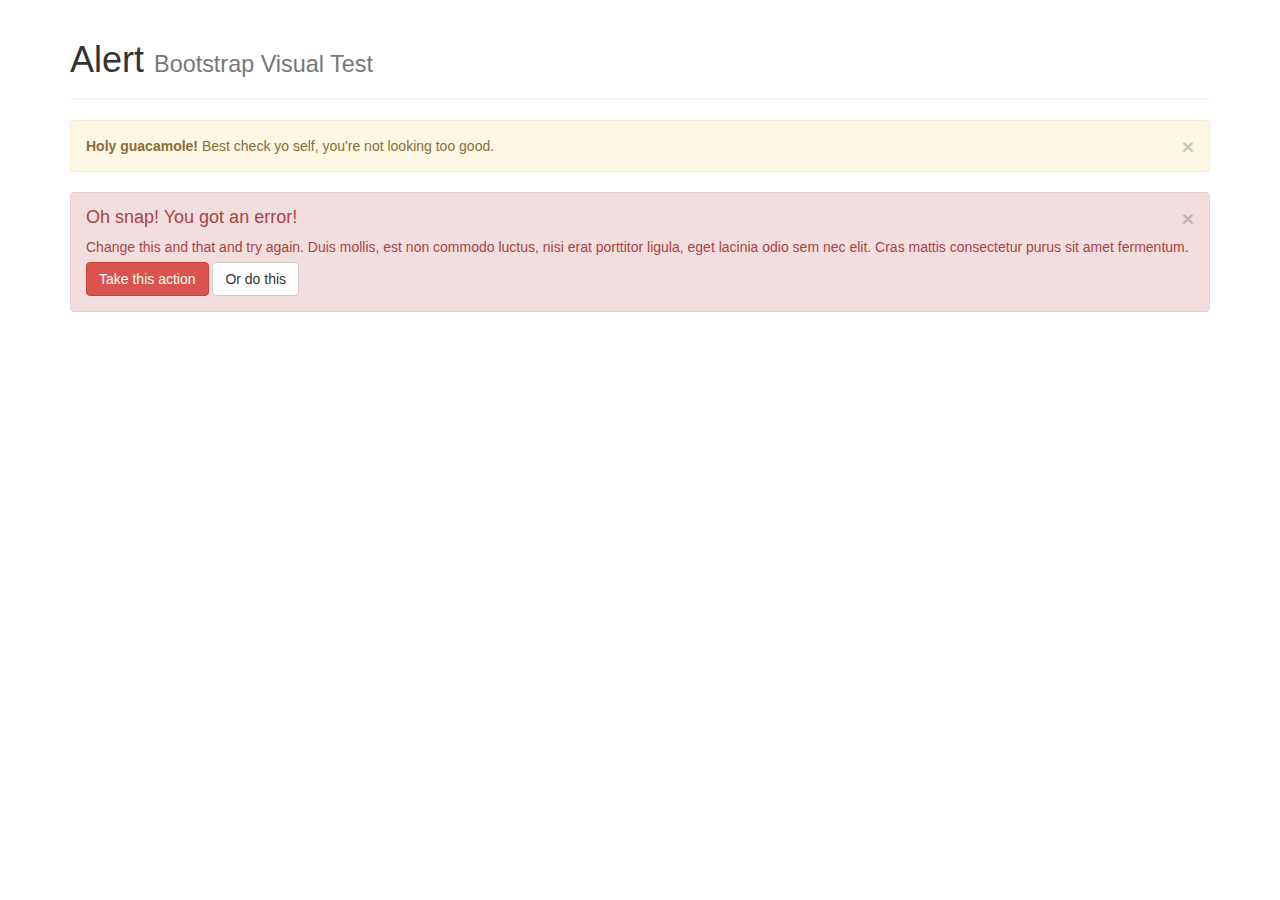
<file: libs/bootstrap-3.3.6/js/tests/visual/alert.html>
<!DOCTYPE html>
<html>
<head>
  <meta charset="utf-8">
  <meta http-equiv="X-UA-Compatible" content="IE=edge">
  <meta name="viewport" content="width=device-width, initial-scale=1">
  <title>Alert</title>
  <link rel="stylesheet" href="../../../dist/css/bootstrap.min.css">

  <!-- HTML5 shim and Respond.js for IE8 support of HTML5 elements and media queries -->
  <!-- WARNING: Respond.js doesn't work if you view the page via file:// -->
  <!--[if lt IE 9]>
    <script src="https://oss.maxcdn.com/html5shiv/3.7.2/html5shiv.min.js"></script>
    <script src="https://oss.maxcdn.com/respond/1.4.2/respond.min.js"></script>
  <![endif]-->
</head>
<body>

<div class="container">

  <div class="page-header">
    <h1>Alert <small>Bootstrap Visual Test</small></h1>
  </div>

  <div class="alert alert-warning fade in">
    <button type="button" class="close" data-dismiss="alert" aria-hidden="true">&times;</button>
    <strong>Holy guacamole!</strong> Best check yo self, you're not looking too good.
  </div>

  <div class="alert alert-danger fade in">
    <button type="button" class="close" data-dismiss="alert" aria-hidden="true">&times;</button>
    <h4>Oh snap! You got an error!</h4>
    <p>Change this and that and try again. Duis mollis, est non commodo luctus, nisi erat porttitor ligula, eget lacinia odio sem nec elit. Cras mattis consectetur purus sit amet fermentum.</p>
    <p>
      <button type="button" class="btn btn-danger">Take this action</button>
      <button type="button" class="btn btn-default">Or do this</button>
    </p>
  </div>

</div>

<!-- JavaScript Includes -->
<script src="../vendor/jquery.min.js"></script>
<script src="../../transition.js"></script>
<script src="../../alert.js"></script>

</body>
</html>
</file>
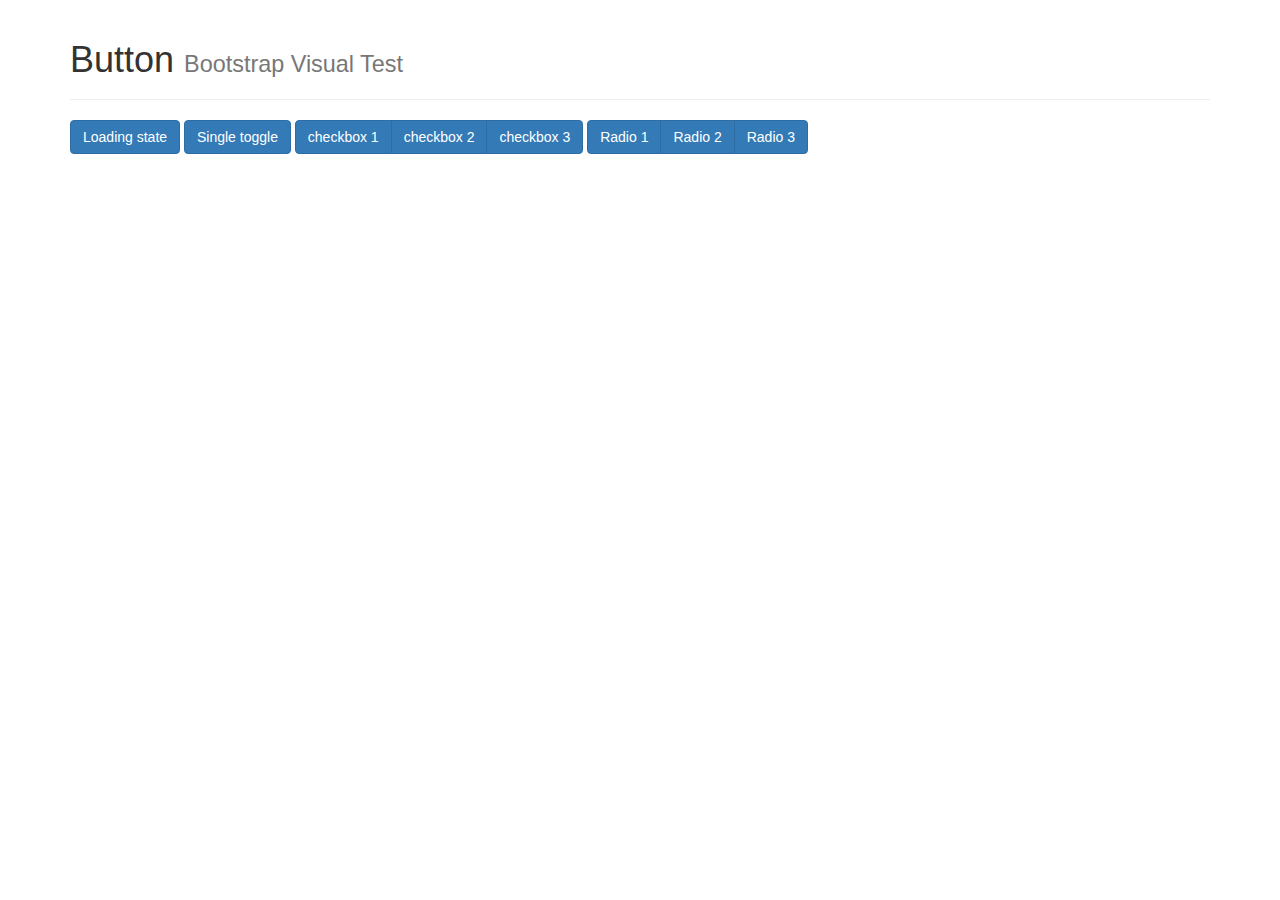
<file: libs/bootstrap-3.3.6/js/tests/visual/button.html>
<!DOCTYPE html>
<html>
<head>
  <meta charset="utf-8">
  <meta http-equiv="X-UA-Compatible" content="IE=edge">
  <meta name="viewport" content="width=device-width, initial-scale=1">
  <title>Button</title>
  <link rel="stylesheet" href="../../../dist/css/bootstrap.min.css">

  <!-- HTML5 shim and Respond.js for IE8 support of HTML5 elements and media queries -->
  <!-- WARNING: Respond.js doesn't work if you view the page via file:// -->
  <!--[if lt IE 9]>
    <script src="https://oss.maxcdn.com/html5shiv/3.7.2/html5shiv.min.js"></script>
    <script src="https://oss.maxcdn.com/respond/1.4.2/respond.min.js"></script>
  <![endif]-->
</head>
<body>

<div class="container">

  <div class="page-header">
    <h1>Button <small>Bootstrap Visual Test</small></h1>
  </div>

  <button type="button" data-loading-text="Loading for 3 seconds..." class="btn btn-primary js-loading-button">
    Loading state
  </button>

  <button type="button" class="btn btn-primary" data-toggle="button">Single toggle</button>

  <div class="btn-group" data-toggle="buttons">
    <label class="btn btn-primary">
      <input type="checkbox"> checkbox 1
    </label>
    <label class="btn btn-primary">
      <input type="checkbox"> checkbox 2
    </label>
    <label class="btn btn-primary">
      <input type="checkbox"> checkbox 3
    </label>
  </div>

  <div class="btn-group" data-toggle="buttons">
    <label class="btn btn-primary">
      <input type="radio" name="options" id="option1"> Radio 1
    </label>
    <label class="btn btn-primary">
      <input type="radio" name="options" id="option2"> Radio 2
    </label>
    <label class="btn btn-primary">
      <input type="radio" name="options" id="option3"> Radio 3
    </label>
  </div>

</div>

<!-- JavaScript Includes -->
<script src="../vendor/jquery.min.js"></script>
<script src="../../transition.js"></script>
<script src="../../button.js"></script>

<!-- JavaScript Test -->
<script>
$(function () {
  $('.js-loading-button').on('click', function () {
    var btn = $(this).button('loading')
    setTimeout(function (){
      btn.button('reset')
    }, 3000)
  })
})
</script>
</body>
</html>
</file>
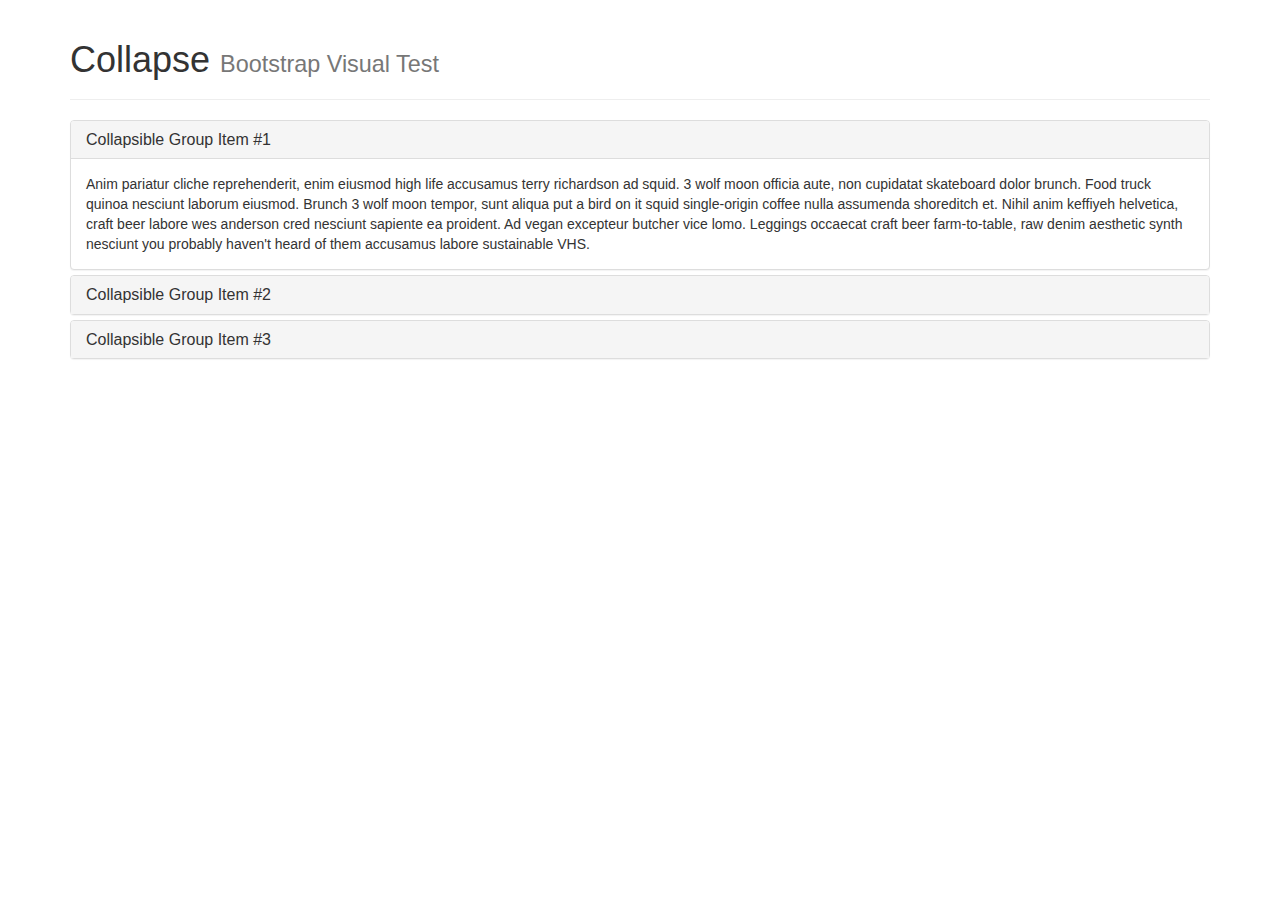
<file: libs/bootstrap-3.3.6/js/tests/visual/collapse.html>
<!DOCTYPE html>
<html>
<head>
  <meta charset="utf-8">
  <meta http-equiv="X-UA-Compatible" content="IE=edge">
  <meta name="viewport" content="width=device-width, initial-scale=1">
  <title>Collapse</title>
  <link rel="stylesheet" href="../../../dist/css/bootstrap.min.css">

  <!-- HTML5 shim and Respond.js for IE8 support of HTML5 elements and media queries -->
  <!-- WARNING: Respond.js doesn't work if you view the page via file:// -->
  <!--[if lt IE 9]>
    <script src="https://oss.maxcdn.com/html5shiv/3.7.2/html5shiv.min.js"></script>
    <script src="https://oss.maxcdn.com/respond/1.4.2/respond.min.js"></script>
  <![endif]-->
</head>
<body>

<div class="container">

  <div class="page-header">
    <h1>Collapse <small>Bootstrap Visual Test</small></h1>
  </div>

  <div class="panel-group" id="accordion">
    <div class="panel panel-default">
      <div class="panel-heading">
        <h4 class="panel-title">
          <a role="button" data-toggle="collapse" data-parent="#accordion" href="#collapseOne">
            Collapsible Group Item #1
          </a>
        </h4>
      </div>
      <div id="collapseOne" class="panel-collapse collapse in">
        <div class="panel-body">
          Anim pariatur cliche reprehenderit, enim eiusmod high life accusamus terry richardson ad squid. 3 wolf moon officia aute, non cupidatat skateboard dolor brunch. Food truck quinoa nesciunt laborum eiusmod. Brunch 3 wolf moon tempor, sunt aliqua put a bird on it squid single-origin coffee nulla assumenda shoreditch et. Nihil anim keffiyeh helvetica, craft beer labore wes anderson cred nesciunt sapiente ea proident. Ad vegan excepteur butcher vice lomo. Leggings occaecat craft beer farm-to-table, raw denim aesthetic synth nesciunt you probably haven't heard of them accusamus labore sustainable VHS.
        </div>
      </div>
    </div>
    <div class="panel panel-default">
      <div class="panel-heading">
        <h4 class="panel-title">
          <a role="button" data-toggle="collapse" data-parent="#accordion" href="#collapseTwo">
            Collapsible Group Item #2
          </a>
        </h4>
      </div>
      <div id="collapseTwo" class="panel-collapse collapse">
        <div class="panel-body">
          Anim pariatur cliche reprehenderit, enim eiusmod high life accusamus terry richardson ad squid. 3 wolf moon officia aute, non cupidatat skateboard dolor brunch. Food truck quinoa nesciunt laborum eiusmod. Brunch 3 wolf moon tempor, sunt aliqua put a bird on it squid single-origin coffee nulla assumenda shoreditch et. Nihil anim keffiyeh helvetica, craft beer labore wes anderson cred nesciunt sapiente ea proident. Ad vegan excepteur butcher vice lomo. Leggings occaecat craft beer farm-to-table, raw denim aesthetic synth nesciunt you probably haven't heard of them accusamus labore sustainable VHS.
        </div>
      </div>
    </div>
    <div class="panel panel-default">
      <div class="panel-heading">
        <h4 class="panel-title">
          <a role="button" data-toggle="collapse" data-parent="#accordion" href="#collapseThree">
            Collapsible Group Item #3
          </a>
        </h4>
      </div>
      <div id="collapseThree" class="panel-collapse collapse">
        <div class="panel-body">
          Anim pariatur cliche reprehenderit, enim eiusmod high life accusamus terry richardson ad squid. 3 wolf moon officia aute, non cupidatat skateboard dolor brunch. Food truck quinoa nesciunt laborum eiusmod. Brunch 3 wolf moon tempor, sunt aliqua put a bird on it squid single-origin coffee nulla assumenda shoreditch et. Nihil anim keffiyeh helvetica, craft beer labore wes anderson cred nesciunt sapiente ea proident. Ad vegan excepteur butcher vice lomo. Leggings occaecat craft beer farm-to-table, raw denim aesthetic synth nesciunt you probably haven't heard of them accusamus labore sustainable VHS.
        </div>
      </div>
    </div>
  </div>

</div>

<!-- JavaScript Includes -->
<script src="../vendor/jquery.min.js"></script>
<script src="../../transition.js"></script>
<script src="../../collapse.js"></script>

</body>
</html>
</file>
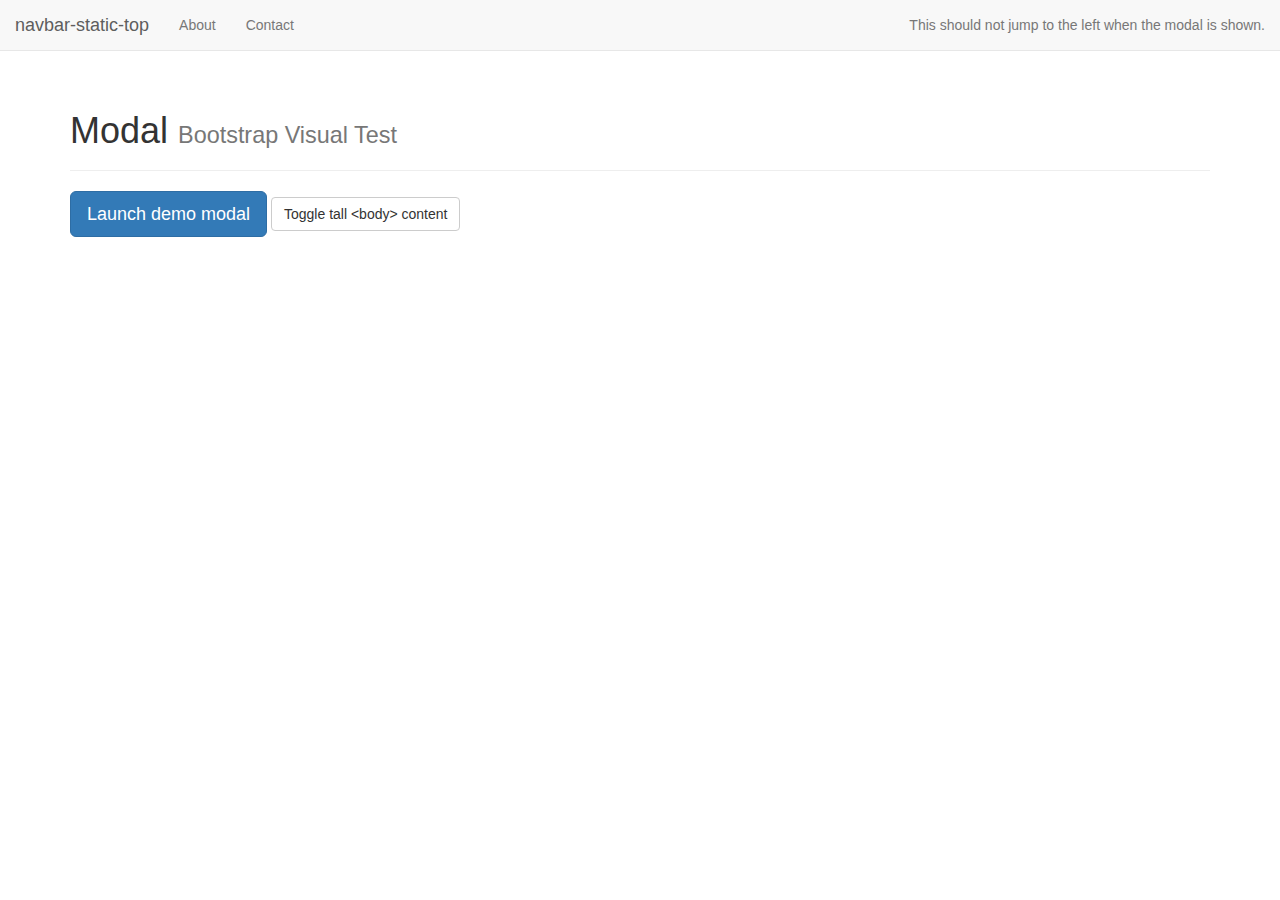
<file: libs/bootstrap-3.3.6/js/tests/visual/modal.html>
<!DOCTYPE html>
<html>
<head>
  <meta charset="utf-8">
  <meta http-equiv="X-UA-Compatible" content="IE=edge">
  <meta name="viewport" content="width=device-width, initial-scale=1">
  <title>Modal</title>
  <link rel="stylesheet" href="../../../dist/css/bootstrap.min.css">

  <!-- HTML5 shim and Respond.js for IE8 support of HTML5 elements and media queries -->
  <!-- WARNING: Respond.js doesn't work if you view the page via file:// -->
  <!--[if lt IE 9]>
    <script src="https://oss.maxcdn.com/html5shiv/3.7.2/html5shiv.min.js"></script>
    <script src="https://oss.maxcdn.com/respond/1.4.2/respond.min.js"></script>
  <![endif]-->

  <style>
    #tall {
      height: 1500px;
      width: 100px;
      background-color: black;
      color: white;
    }
  </style>
</head>
<body>

<nav class="navbar navbar-default navbar-static-top">
  <div class="container-fluid">
    <div class="navbar-header">
      <button type="button" class="navbar-toggle collapsed" data-toggle="collapse" data-target="#navbar" aria-expanded="false" aria-controls="navbar">
        <span class="sr-only">Toggle navigation</span>
        <span class="icon-bar"></span>
        <span class="icon-bar"></span>
        <span class="icon-bar"></span>
      </button>
      <a class="navbar-brand" href="#">navbar-static-top</a>
    </div>
    <div id="navbar" class="navbar-collapse collapse">
      <ul class="nav navbar-nav">
        <li><a href="#about">About</a></li>
        <li><a href="#contact">Contact</a></li>
      </ul>
      <ul class="nav navbar-nav navbar-right">
        <li><a href="#">This should not jump to the left when the modal is shown.</a></li>
      </ul>
    </div><!--/.nav-collapse -->
  </div>
</nav>

<div class="container">

  <div class="page-header">
    <h1>Modal <small>Bootstrap Visual Test</small></h1>
  </div>

  <div id="myModal" class="modal fade" tabindex="-1" role="dialog" aria-labelledby="myModalLabel">
    <div class="modal-dialog">
      <div class="modal-content">

        <div class="modal-header">
          <button type="button" class="close" data-dismiss="modal" aria-hidden="true">&times;</button>
          <h4 class="modal-title" id="myModalLabel">Modal Heading</h4>
        </div>
        <div class="modal-body">
          <h4>Text in a modal</h4>
          <p>Duis mollis, est non commodo luctus, nisi erat porttitor ligula.</p>

          <h4>Popover in a modal</h4>
          <p>This <a href="#" role="button" class="btn btn-default js-popover" title="A Title" data-content="And here's some amazing content. It's very engaging. right?" data-placement="left">button</a> should trigger a popover on click.</p>

          <h4>Tooltips in a modal</h4>
          <p><a href="#" class="js-tooltip" title="Tooltip">This link</a> and <a href="#" class="js-tooltip" title="Tooltip">that link</a> should have tooltips on hover.</p>

          <div class="panel-group" id="accordion" role="tablist" aria-multiselectable="true">
            <div class="panel panel-default">
              <div class="panel-heading" role="tab" id="headingOne">
                <h4 class="panel-title">
                  <a role="button" data-toggle="collapse" data-parent="#accordion" href="#collapseOne" aria-expanded="true" aria-controls="collapseOne">
                    Collapsible Group Item #1
                  </a>
                </h4>
              </div>
              <div id="collapseOne" class="panel-collapse collapse in" role="tabpanel" aria-labelledby="headingOne">
                <div class="panel-body">
                  Lorem ipsum
                </div>
              </div>
            </div>
            <div class="panel panel-default">
              <div class="panel-heading" role="tab" id="headingTwo">
                <h4 class="panel-title">
                  <a class="collapsed" role="button" data-toggle="collapse" data-parent="#accordion" href="#collapseTwo" aria-expanded="false" aria-controls="collapseTwo">
                    Collapsible Group Item #2
                  </a>
                </h4>
              </div>
              <div id="collapseTwo" class="panel-collapse collapse" role="tabpanel" aria-labelledby="headingTwo">
                <div class="panel-body">
                  Anim pariatur cliche reprehenderit, enim eiusmod high life accusamus terry richardson ad squid. 3 wolf moon officia aute, non cupidatat skateboard dolor brunch. Food truck quinoa nesciunt laborum eiusmod. Brunch 3 wolf moon tempor, sunt aliqua put a bird on it squid single-origin coffee nulla assumenda shoreditch et. Nihil anim keffiyeh helvetica, craft beer labore wes anderson cred nesciunt sapiente ea proident. Ad vegan excepteur butcher vice lomo. Leggings occaecat craft beer farm-to-table, raw denim aesthetic synth nesciunt you probably haven't heard of them accusamus labore sustainable VHS.
                  Anim pariatur cliche reprehenderit, enim eiusmod high life accusamus terry richardson ad squid. 3 wolf moon officia aute, non cupidatat skateboard dolor brunch. Food truck quinoa nesciunt laborum eiusmod. Brunch 3 wolf moon tempor, sunt aliqua put a bird on it squid single-origin coffee nulla assumenda shoreditch et. Nihil anim keffiyeh helvetica, craft beer labore wes anderson cred nesciunt sapiente ea proident. Ad vegan excepteur butcher vice lomo. Leggings occaecat craft beer farm-to-table, raw denim aesthetic synth nesciunt you probably haven't heard of them accusamus labore sustainable VHS.
                  Anim pariatur cliche reprehenderit, enim eiusmod high life accusamus terry richardson ad squid. 3 wolf moon officia aute, non cupidatat skateboard dolor brunch. Food truck quinoa nesciunt laborum eiusmod. Brunch 3 wolf moon tempor, sunt aliqua put a bird on it squid single-origin coffee nulla assumenda shoreditch et. Nihil anim keffiyeh helvetica, craft beer labore wes anderson cred nesciunt sapiente ea proident. Ad vegan excepteur butcher vice lomo. Leggings occaecat craft beer farm-to-table, raw denim aesthetic synth nesciunt you probably haven't heard of them accusamus labore sustainable VHS.
                </div>
              </div>
            </div>
          </div>

          <hr>

          <h4>Overflowing text to show scroll behavior</h4>
          <p>Cras mattis consectetur purus sit amet fermentum. Cras justo odio, dapibus ac facilisis in, egestas eget quam. Morbi leo risus, porta ac consectetur ac, vestibulum at eros.</p>
          <p>Praesent commodo cursus magna, vel scelerisque nisl consectetur et. Vivamus sagittis lacus vel augue laoreet rutrum faucibus dolor auctor.</p>
          <p>Aenean lacinia bibendum nulla sed consectetur. Praesent commodo cursus magna, vel scelerisque nisl consectetur et. Donec sed odio dui. Donec ullamcorper nulla non metus auctor fringilla.</p>
          <p>Cras mattis consectetur purus sit amet fermentum. Cras justo odio, dapibus ac facilisis in, egestas eget quam. Morbi leo risus, porta ac consectetur ac, vestibulum at eros.</p>
          <p>Praesent commodo cursus magna, vel scelerisque nisl consectetur et. Vivamus sagittis lacus vel augue laoreet rutrum faucibus dolor auctor.</p>
          <p>Aenean lacinia bibendum nulla sed consectetur. Praesent commodo cursus magna, vel scelerisque nisl consectetur et. Donec sed odio dui. Donec ullamcorper nulla non metus auctor fringilla.</p>
          <p>Cras mattis consectetur purus sit amet fermentum. Cras justo odio, dapibus ac facilisis in, egestas eget quam. Morbi leo risus, porta ac consectetur ac, vestibulum at eros.</p>
          <p>Praesent commodo cursus magna, vel scelerisque nisl consectetur et. Vivamus sagittis lacus vel augue laoreet rutrum faucibus dolor auctor.</p>
          <p>Aenean lacinia bibendum nulla sed consectetur. Praesent commodo cursus magna, vel scelerisque nisl consectetur et. Donec sed odio dui. Donec ullamcorper nulla non metus auctor fringilla.</p>
        </div>
        <div class="modal-footer">
          <button type="button" class="btn btn-default" data-dismiss="modal">Close</button>
          <button type="button" class="btn btn-primary">Save changes</button>
        </div>

      </div>
    </div>
  </div>

  <button class="btn btn-primary btn-lg" data-toggle="modal" data-target="#myModal">
    Launch demo modal
  </button>

  <button id="tall-toggle" class="btn btn-default">Toggle tall &lt;body&gt; content</button>
  <br><br>
  <div id="tall" style="display: none;">
    Tall body content to force the page to have a scrollbar.
  </div>

</div>

<!-- JavaScript Includes -->
<script src="../vendor/jquery.min.js"></script>
<script src="../../transition.js"></script>
<script src="../../modal.js"></script>
<script src="../../tooltip.js"></script>
<script src="../../popover.js"></script>
<script src="../../collapse.js"></script>

<!-- JavaScript Test -->
<script>
$(function () {
  $('.js-popover').popover()
  $('.js-tooltip').tooltip()
  $('#tall-toggle').click(function () {
    $('#tall').toggle()
  })
})
</script>

</body>
</html>
</file>
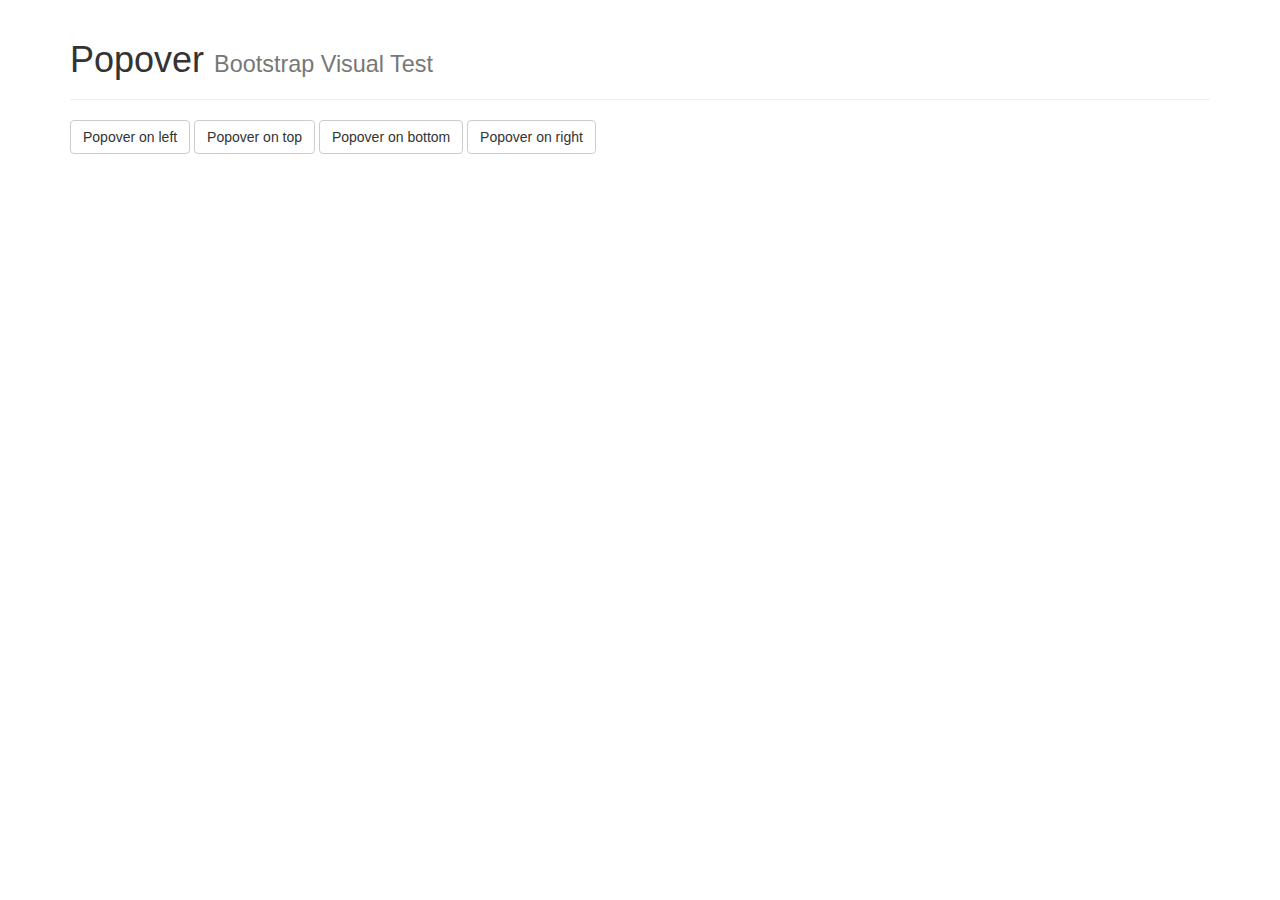
<file: libs/bootstrap-3.3.6/js/tests/visual/popover.html>
<!DOCTYPE html>
<html>
<head>
  <meta charset="utf-8">
  <meta http-equiv="X-UA-Compatible" content="IE=edge">
  <meta name="viewport" content="width=device-width, initial-scale=1">
  <title>Popover</title>
  <link rel="stylesheet" href="../../../dist/css/bootstrap.min.css">

  <!-- HTML5 shim and Respond.js for IE8 support of HTML5 elements and media queries -->
  <!-- WARNING: Respond.js doesn't work if you view the page via file:// -->
  <!--[if lt IE 9]>
    <script src="https://oss.maxcdn.com/html5shiv/3.7.2/html5shiv.min.js"></script>
    <script src="https://oss.maxcdn.com/respond/1.4.2/respond.min.js"></script>
  <![endif]-->
</head>
<body>

<div class="container">

  <div class="page-header">
    <h1>Popover <small>Bootstrap Visual Test</small></h1>
  </div>

  <button type="button" class="btn btn-default js-popover" data-container="body" data-toggle="popover" data-placement="left" data-content="Vivamus sagittis lacus vel augue laoreet rutrum faucibus." data-original-title="" title="">
    Popover on left
  </button>
  <button type="button" class="btn btn-default js-popover" data-container="body" data-toggle="popover" data-placement="top" data-content="Vivamus sagittis lacus vel augue laoreet rutrum faucibus." data-original-title="" title="">
    Popover on top
  </button>
  <button type="button" class="btn btn-default js-popover" data-container="body" data-toggle="popover" data-placement="bottom" data-content="Vivamus sagittis lacus vel augue laoreet rutrum faucibus." data-original-title="" title="">
    Popover on bottom
  </button>
  <button type="button" class="btn btn-default js-popover" data-container="body" data-toggle="popover" data-placement="right" data-content="Vivamus sagittis lacus vel augue laoreet rutrum faucibus." data-original-title="" title="">
    Popover on right
  </button>

</div>

<!-- JavaScript Includes -->
<script src="../vendor/jquery.min.js"></script>
<script src="../../transition.js"></script>
<script src="../../tooltip.js"></script>
<script src="../../popover.js"></script>

<!-- JavaScript Test -->
<script>
$(function () {
  $('.js-popover').popover()
})
</script>

</body>
</html>
</file>
<file: libs/onscreenkeyboard/css/main.css>
/* ==========================================================================
   Author's custom styles
   ========================================================================== */

#main {
    position: relative;
    width: 1024px;
    height: 600px;
    margin: 50px auto 0 auto;
    text-align: center;
}

.txtContent
{
    width: 1000px;
    font-family:Arial; font-size:18px; color:#000;
    border:2px solid #3171ad;
    -moz-border-radius: 10px;
    border-radius: 10px;
    padding:10px;
    color:#3c556c; resize: none;
    overflow:hidden;
}

.txtContent:focus{outline-width:0;}

li {
    list-style: none;
}
</file>
<file: libs/onscreenkeyboard/css/jsKeyboard.css>
/*
body {
  margin: 0px 0px;
  padding: 0px;
  font-size: 14px;
  font-family: Arial Unicode MS;
  font-weight: normal;
}
*/

#virtualKeyboard {
  width: 100%;
  text-align: center;
  background: #ccc;
  display: none;
  /*background-color:#7b8490;*/
  /*border-top:3px solid #000;*/;
}

#keyboard {
  padding: 5px 0 5px 8px;
  width: 360px;
  min-height: 100px;
  margin: -7px auto 0;
  display: inline-block;
  bottom: 0px;
  left: 0px;
  /*position:absolute;*/
}


#keyboard:after {
  content: ".";
  display: block;
  height: 0;
  clear: both;
  visibility: hidden;
}


#keyboardHeader {
  position: relative;
}

#keyboardHeader div {
  color: #fff;
  background-color: #7b8490;
  padding: 3px;
  padding-left: 15px;
  padding-right: 15px;
  position: absolute;
  cursor: pointer;
  right: -10px;
  top: -40px;
}

.closex {
  font-weight: bolder;
  color: #000;
}

#keyboardCapitalLetter {
  display: none;
}

#keyboardSmallLetter {
  display: block;
}

#keyboardNumber {
  display: none;
}

#keyboardSymbols {
  display: none;
}

.button {
  width: 29px;
  height: 40px;
  background-color: #fff;
  position: relative;
  float: left;
  margin-right: 6px;
  margin-top: 10px;
  cursor: pointer;
  font-size: 19px;
  font-family: arial;
  box-shadow: 0 2px 0 #777;
  border-radius: 4px;
}

.buttonDown {
  outline: 0;
  outline: thin dotted 9;
  box-shadow: 0 2px 0 #777 inset;
}

.button_a {
  margin-left: 18px;
}

.button_dash {
  margin-left: 26px;
}

.button_underscore {
  margin-left: 26px;
}

.button_questionmark {
  margin-left: 19px;
}

.button_enter {
  /*
  width: 103px;
  font-size: 1.3em;
  */
  width: 46px;
  background: #adb4be url("../img/key-enter.png") no-repeat scroll 6px 9px
}

.button_del {
  /*
  font-size: 1.3em;
  width: 103px;
  */
  width: 46px;
  background: #adb4be url("../img/key-del.png") no-repeat scroll 6px 5px;
}

.button_smallletter {
  /*font-size: 1.3em;*/
  width: 46px;
  background: #adb4be url("../img/key-caps.png") no-repeat scroll 10px 8px;
}

.button_smallletter_text {
  /*font-size: 1.3em;*/
  width: 46px;
  background: #adb4be;
}

.button_capitalletterleft {
  /*font-size: 1.3em;*/
  width: 46px;
  background: #adb4be url("../img/key-caps.png") no-repeat scroll 10px 8px;
}

.button_capitalletterright {
  width: 129px;
  font-size: 1.3em;
}

.button_numberleft {
  /*
  width: 172px;
  font-size: 1.3em;
  margin-left: 26px;
  */
  width: 46px;
  background: #adb4be;
}

.button_numberright {
  width: 129px;
  font-size: 1.3em;
}

.button_space {
  width: 82px;
}

.button_space_large {
  width: 239px;
}

.button_symbolsleft {
  /*
  width: 172px;
  font-size: 1.3em;
  margin-left: 26px;
  */
  width: 46px;
  background: #adb4be;
}

.button_symbolsright {
  width: 129px;
  font-size: 1.3em;
}

.key {
  width: 100%;
  height: 100%;
  text-align: center;
  padding-top: 6px;
  text-shadow: 0px 1px 1px #ffffff;
  font-family: arial, sans-serif;
  font-size: 18px;
}

.key_del {
  /*padding-top: 18px;*/
  display: none;
}

.key_enter {
  /*padding-top: 18px;*/
  display: none;
}

.key_smallletter {
  /*padding-top: 18px;*/
  display: none;
}

.key_smallletter_text {
  /*padding-top: 18px;*/
  color: #fff;
  text-shadow: 0 1px 2px #888;
}

.key_capitalletterleft {
  /*padding-top: 18px;*/
  display: none;
}

.key_capitalletterright {
  /*padding-top: 18px;*/
  display: none;
}

.key_number {
  /*padding-top: 18px;*/
  color: #fff;
  text-shadow: 0 1px 2px #888;
}

.key_symbols {
  /*padding-top: 18px;*/
  color: #fff;
  text-shadow: 0 1px 2px #888;
}

/*
.button:active {
  outline: 0;
  outline: thin dotted 9;
  box-shadow: 0 2px 0 #777 inset;
}
*/
</file>
<file: libs/tipped-4.5.4-light/css/tipped/tipped.css>
/*
 * Tipped - A Complete Javascript Tooltip Solution - v4.5.4
 * (c) 2012-2016 Nick Stakenburg
 *
 * http://www.tippedjs.com
 *
 * License: http://www.tippedjs.com/license
 */

.tpd-tooltip {
  position: absolute;
}

/* Fix for CSS frameworks that don't keep the use of box-sizing: border-box
   within their own namespace */
.tpd-tooltip,
.tpd-tooltip [class^="tpd-"] {
  -webkit-box-sizing: content-box;
  -moz-box-sizing: content-box;
  box-sizing: content-box;
}

/* Content */
.tpd-content-wrapper {
  position: absolute;
  top: 0;
  left: 0;
  float: left;
  width: 100%;
  height: 100%;
  overflow: hidden;
}
.tpd-content-spacer,
.tpd-content-relative,
.tpd-content-relative-padder {
  float: left;
  position: relative;
}
.tpd-content-relative {
  width: 100%;
}

.tpd-content {
  float: left;
  clear: both;
  position: relative;
  padding: 10px;
  font-size: 11px;
  line-height: 16px;
  color: #fff;
}
.tpd-has-inner-close .tpd-content-relative .tpd-content { padding-right: 0 !important; }
.tpd-tooltip .tpd-content-no-padding { padding: 0 !important; }

.tpd-title-wrapper {
  float: left;
  position: relative;
  overflow: hidden;
}
.tpd-title-spacer {
  float: left;
}
.tpd-title-relative,
.tpd-title-relative-padder {
  float: left;
  position: relative;
}
.tpd-title-relative { width: 100%; }
.tpd-title {
  float: left;
  position: relative;
  font-size: 11px;
  line-height: 16px;
  padding: 10px;
  font-weight: bold;
  text-transform: uppercase;
  color: #fff;
}
.tpd-has-title-close .tpd-title { padding-right: 0 !important; }
.tpd-close {
  position: absolute;
  top: 0;
  right: 0;
  width: 28px;
  height: 28px;
  cursor: pointer;
  overflow: hidden;
  color: #fff;
}
.tpd-close-icon {
  float: left;
  font-family: Arial, Baskerville, monospace;
  font-weight: normal;
  font-style: normal;
  text-decoration: none;
  width: 28px;
  height: 28px;
  font-size: 28px;
  line-height: 28px;
  text-align: center;
}


/* Skin */
.tpd-skin {
  position: absolute;
  top: 0;
  left: 0;
}

.tpd-frames {
  position: absolute;
  top: 0;
  left: 0;
}
.tpd-frames .tpd-frame {
  float: left;
  width: 100%;
  height: 100%;
  clear: both;
  display: none;
}

.tpd-visible-frame-top .tpd-frame-top { display: block; }
.tpd-visible-frame-bottom .tpd-frame-bottom { display: block; }
.tpd-visible-frame-left .tpd-frame-left { display: block; }
.tpd-visible-frame-right .tpd-frame-right { display: block; }

.tpd-backgrounds {
  position: absolute;
  top: 0;
  left: 0;
  width: 100%;
  height: 100%;
  -webkit-transform-origin: 0% 0%;
  transform-origin: 0% 0%;
}
.tpd-background-shadow {
  position: absolute;
  top: 0;
  left: 0;
  width: 100%;
  height: 100%;
  background-color: transparent;
  pointer-events: none;
}
.tpd-no-shadow .tpd-skin .tpd-background-shadow { box-shadow: none !important; }

.tpd-background-box {
  position: absolute;
  top: 0;
  left: 0;
  height: 100%;
  width: 100%;
  overflow: hidden;
}
/* only the top background box should be shown when not using a stem */
.tpd-no-stem .tpd-background-box,
.tpd-no-stem .tpd-shift-stem { display: none; }
.tpd-no-stem .tpd-background-box-top { display: block; }

.tpd-background-box-shift,
.tpd-background-box-shift-further {
  position: relative;
  float: left;
  width: 100%;
  height: 100%;
}
.tpd-background {
  border-radius: 10px;
  float: left;
  clear: both;
  background: none;
  -webkit-background-clip: padding-box; /* Safari */
  background-clip: padding-box; /* IE9+, Firefox 4+, Opera, Chrome */
  border-style: solid;
  border-width: 1px;
  border-color: #282828;
  border-color: rgba(255,255,255,.1); /* opacity here bugs out in firefox, .tpd-background-content should have no opacity if this opacity is less than 1 */
}
.tpd-background-loading { display: none; }
/* no radius */
.tpd-no-radius .tpd-skin .tpd-frames .tpd-frame .tpd-backgrounds .tpd-background { border-radius: 0; }
.tpd-background-title {
  float: left;
  clear: both;
  width: 100%;
  background-color: #282828;
}
.tpd-background-content {
  float: left;
  clear: both;
  width: 100%;
  background-color: #282828;
}
.tpd-background-border-hack {
  position: absolute;
  top: 0;
  left: 0;
  width: 100%;
  height: 100%;
  border-style: solid;
}

.tpd-background-box-top { top: 0; }
.tpd-background-box-bottom { bottom: 0; }
.tpd-background-box-left { left: 0; }
.tpd-background-box-right { right: 0; }

/* iframeshim IE6 */
.tpd-iframeshim {
  position: absolute;
  top: 0;
  left: 0;
  width: 100%;
  height: 100%;
  margin: 0;
  padding: 0;
  zoom: 1;
  filter: alpha(opacity=0);
  opacity: 0;
}

/* Skin / Stems */
.tpd-shift-stem {
  position: absolute;
  top: 0;
  left: 0;
  overflow: hidden;
}
.tpd-shift-stem-side {
  position: absolute;
}
.tpd-frame-top .tpd-shift-stem-side,
.tpd-frame-bottom .tpd-shift-stem-side { width: 100%; }
.tpd-frame-left .tpd-shift-stem-side,
.tpd-frame-right .tpd-shift-stem-side { height: 100%; }

.tpd-stem {
  position: absolute;
  top: 0;
  left: 0;
  overflow: hidden; /* shows possible invalid subpx rendering */
  width: 16px; /* best cross browser stem: width = 2 x height (90deg angle) */
  height: 8px;
  margin-left: 3px; /* space from the side */
  margin-top: 2px; /* space between target and stem */
  -webkit-transform-origin: 0% 0%;
  transform-origin: 0% 0%;
}
/* remove margins once we're done measuring */
.tpd-tooltip .tpd-skin .tpd-frames .tpd-frame .tpd-shift-stem .tpd-stem-reset { margin: 0 !important; }

.tpd-stem-spacer {
  position: absolute;
  top: 0;
  left: 0;
  width: 100%;
  height: 100%;
}
.tpd-stem-reset .tpd-stem-spacer { margin-top: 0; }

.tpd-stem-point {
  width: 100px;
  position: absolute;
  top: 0;
  left: 50%;
}
.tpd-stem-downscale,
.tpd-stem-transform {
  float: left;
  width: 100%;
  height: 100%;
  -webkit-transform-origin: 0% 0%;
  transform-origin: 0% 0%;
  position: relative;
}

.tpd-stem-side {
  width: 50%;
  height: 100%;
  float: left;
  position: relative;
  overflow: hidden;
}
.tpd-stem-side-inversed {
  -webkit-transform: scale(-1,1);
  transform: scale(-1,1);
}
.tpd-stem-triangle {
  width: 0;
  height: 0;
  border-bottom-style: solid;
  border-left-color: transparent;
  border-left-style: solid;
  position: absolute;
  top: 0;
  left: 0;
}
.tpd-stem-border {
  width: 20px;
  height: 100%;
  position: absolute;
  top: 0;
  left: 50%;
  background-color: #fff; /* will become transparent */
  border-right-color: #fff;
  border-right-style: solid;
  border-right-width: 0;
}

.tpd-stem-border-corner {
  position: absolute;
  top: 0;
  left: 50%;
  height: 100%;
  border-right-style: solid;
  border-right-width: 0;
}

/* fixes rendering issue in IE */
.tpd-stem * { z-index: 0; zoom: 1; }

/* used by IE < 9 */
.tpd-stem-border-center-offset,
.tpd-stem-border-center-offset-inverse {
  float: left;
  position: relative;
  width: 100%;
  height: 100%;
  overflow: hidden;
}
.tpd-stem-notransform {
  float: left;
  width: 100%;
  height: 100%;
  position: relative;
}
.tpd-stem-notransform .tpd-stem-border {
  height: 100%;
  position: relative;
  float: left;
  top: 0;
  left: 0;
  margin: 0;
}
.tpd-stem-notransform .tpd-stem-border-center {
  position: absolute;
}
.tpd-stem-notransform .tpd-stem-border-corner {
  background: #fff;
  border: 0;
  top: auto;
  left: auto;
}
.tpd-stem-notransform .tpd-stem-border-center,
.tpd-stem-notransform .tpd-stem-triangle {
  height: 0;
  border: 0;
  left: 50%;
}

/* transformations for left/right/bottom */
.tpd-stem-transform-left {
  -webkit-transform: rotate(-90deg) scale(-1,1);
  transform: rotate(-90deg) scale(-1,1);
}
.tpd-stem-transform-right {
  -webkit-transform: rotate(90deg) translate(0, -100%);
  transform: rotate(90deg) translate(0, -100%);
}
.tpd-stem-transform-bottom {
  -webkit-transform: scale(1,-1) translate(0, -100%);
  transform: scale(1,-1) translate(0, -100%);
}


/* Spinner */
.tpd-spinner {
  position: absolute;
  top: 50%;
  left: 50%;
  width: 46px;
  height: 36px;
}
.tpd-spinner-spin {
  position: relative;
  float: left;
  margin: 8px 0 0 13px;
  text-indent: -9999em;
  border-top: 2px solid rgba(255, 255, 255, 0.2);
  border-right: 2px solid rgba(255, 255, 255, 0.2);
  border-bottom: 2px solid rgba(255, 255, 255, 0.2);
  border-left: 2px solid #fff;
  -webkit-animation: tpd-spinner-animation 1.1s infinite linear;
  animation: tpd-spinner-animation 1.1s infinite linear;
  box-sizing: border-box !important;
}
.tpd-spinner-spin,
.tpd-spinner-spin:after {
  border-radius: 50%;
  width: 20px;
  height: 20px;
}
@-webkit-keyframes tpd-spinner-animation {
  0% { -webkit-transform: rotate(0deg); transform: rotate(0deg); }
  100% { -webkit-transform: rotate(360deg); transform: rotate(360deg); }
}
@keyframes tpd-spinner-animation {
  0% { -webkit-transform: rotate(0deg); transform: rotate(0deg); }
  100% { -webkit-transform: rotate(360deg); transform: rotate(360deg); }
}

/* show the loader while loading and hide all the content */
.tpd-is-loading .tpd-content-wrapper,
.tpd-is-loading .tpd-title-wrapper { display: none; }
.tpd-is-loading .tpd-background { display: none; }
.tpd-is-loading .tpd-background-loading { display: block; }



/* Resets while measuring content */
.tpd-tooltip-measuring {
  top: 0;
  left: 0;
  position: absolute;
  max-width: 100%;
  width: 100%;
}
.tpd-tooltip-measuring .tpd-skin,
.tpd-tooltip-measuring .tpd-spinner {
  display: none;
}

.tpd-tooltip-measuring .tpd-content-wrapper,
.tpd-tooltip-measuring .tpd-title-wrapper { display: block; }


/* Links */
.tpd-tooltip a,
.tpd-tooltip a:hover { color: #808080; text-decoration: underline; }
.tpd-tooltip a:hover { color: #6c6c6c; }


/*
 * Sizes
 */
/* x-small */
.tpd-size-x-small .tpd-content,
.tpd-size-x-small .tpd-title {
  padding: 7px 8px;
  font-size: 10px;
  line-height: 15px;
}
.tpd-size-x-small .tpd-background { border-radius: 5px; }
.tpd-size-x-small .tpd-stem {
  width: 12px;
  height: 6px;
  margin-left: 4px;
  margin-top: 2px; /* space between target and stem */
}
.tpd-size-x-small.tpd-no-radius .tpd-stem { margin-left: 7px; }
.tpd-size-x-small .tpd-close { margin-bottom: 1px; }
.tpd-size-x-small .tpd-spinner {
  width: 35px;
  height: 29px;
}
.tpd-size-x-small .tpd-spinner-spin { margin: 6px 0 0 9px; }
.tpd-size-x-small .tpd-spinner-spin,
.tpd-size-x-small .tpd-spinner-spin:after {
  width: 17px;
  height: 17px;
}

/* small */
.tpd-size-small .tpd-content,
.tpd-size-small .tpd-title {
  padding: 8px;
  font-size: 10px;
  line-height: 16px;
}
.tpd-size-small .tpd-background { border-radius: 6px; }
.tpd-size-small .tpd-stem {
  width: 14px;
  height: 7px;
  margin-left: 5px;
  margin-top: 2px; /* space between target and stem */
}
.tpd-size-small.tpd-no-radius .tpd-stem { margin-left: 8px; }
.tpd-size-small .tpd-close { margin: 2px 1px; }
.tpd-size-small .tpd-spinner {
  width: 42px;
  height: 32px;
}
.tpd-size-small .tpd-spinner-spin { margin: 7px 0 0 13px; }
.tpd-size-small .tpd-spinner-spin,
.tpd-size-small .tpd-spinner-spin:after {
  width: 18px;
  height: 18px;
}


/* medium (default) */
.tpd-size-medium .tpd-content,
.tpd-size-medium .tpd-title {
  padding: 10px;
  font-size: 11px;
  line-height: 16px;
}
.tpd-size-medium .tpd-background { border-radius: 8px; }
.tpd-size-medium .tpd-stem {
  width: 16px;      /* best cross browser stem width is 2xheight, for a 90deg angle */
  height: 8px;
  margin-left: 6px; /* space from the side */
  margin-top: 2px; /* space between target and stem */
}
.tpd-size-medium.tpd-no-radius .tpd-stem { margin-left: 10px; }
.tpd-size-medium .tpd-close { margin: 4px 2px; }
/* ideal spinner dimensions don't cause movement op top and
   on the stem when switching to text using position:'topleft' */
.tpd-size-medium .tpd-spinner {
  width: 50px;
  height: 36px;
}
.tpd-size-medium .tpd-spinner-spin { margin: 8px 0 0 15px; }
.tpd-size-medium .tpd-spinner-spin,
.tpd-size-medium .tpd-spinner-spin:after {
  width: 20px;
  height: 20px;
}


/* large */
.tpd-size-large .tpd-content,
.tpd-size-large .tpd-title {
  padding: 10px;
  font-size: 13px;
  line-height: 18px;
}
.tpd-size-large .tpd-background { border-radius: 8px; }
.tpd-size-large .tpd-stem {
  width: 18px;
  height: 9px;
  margin-left: 7px;
  margin-top: 2px; /* space between target and stem */
}
.tpd-size-large.tpd-no-radius .tpd-stem { margin-left: 10px; }
.tpd-size-large .tpd-close { margin: 5px 2px 5px 2px; }
.tpd-size-large .tpd-spinner {
  width: 54px;
  height: 38px;
}
.tpd-size-large .tpd-spinner-spin { margin: 9px 0 0 17px; }
.tpd-size-large .tpd-spinner-spin,
.tpd-size-large .tpd-spinner-spin:after {
  width: 20px;
  height: 20px;
}



/* Skins */
/* default (dark) */
.tpd-skin-dark .tpd-content,
.tpd-skin-dark .tpd-title,
.tpd-skin-dark .tpd-close { color: #fff; }
.tpd-skin-dark .tpd-background-content,
.tpd-skin-dark .tpd-background-title {
  background-color: #282828;
}
.tpd-skin-dark .tpd-background {
  border-width: 1px;
  border-color: #282828;
  border-color: rgba(255,255,255,.1);
}
/* line below the title */
.tpd-skin-dark .tpd-title-wrapper { border-bottom: 1px solid #404040; }
/* spinner */
.tpd-skin-dark .tpd-spinner-spin {
  border-color: rgba(255,255,255,.2);
  border-left-color: #fff;
}
/* links */
.tpd-skin-dark a { color: #ccc; }
.tpd-skin-dark a:hover { color: #c0c0c0; }
</file>
<file: css/estilos.css>
@import "main.css";
@import "map.css";
@import "menu.css";
@import "bikeStationsSection.css";
@import "bikeRoadsSection.css";
@import "searchSection.css";
@import "historySection.css";
@import "aboutSection.css";
@import "reportsSection.css";
@import "addReportsSection.css";
@import "detailReportsSection.css";
</file>
<file: libs/tipped-4.5.4-light/example/css/style.css>
/* RESET */
html,body,div,ul,ol,li,dl,dt,dd,h1,h2,h3,h4,h5,h6,pre,form,p,blockquote,fieldset,input{margin:0;padding:0}h1,h2,h3,h4,h5,h6,pre,code,address,caption,cite,code,th{font-size:1em;font-weight:normal;font-style:normal}ul,ol{list-style:none}fieldset,img{border:none}caption,th{text-align:left}table{border-collapse:collapse;border-spacing:0}

html {
  margin-bottom: 1px;
  overflow: -moz-scrollbars-vertical !important;
  overflow-y: scroll;
  box-sizing: border-box;
}
*, *:before, *:after {
  box-sizing: inherit;
}
body { font: 13px/20px "Lucida Sans Unicode", "Lucida Sans", "Lucida Grande", Verdana, Arial, sans-serif; background-color: #646461; background: #fff; color: #333; -webkit-font-smoothing: antialiased;}
p { margin-bottom: 20px; }
a { color: #808080; text-decoration: underline; outline-style: none; }
a:hover { text-decoration: underline; }


h1, h2 { clear: both; font-family: "Lucida Sans", "Lucida Sans Unicode", "Lucida Grande", Verdana, Arial, sans-serif; font-weight: bold; margin: 0 0 20px 0;}
h1 { font-size: 27px; line-height: 34px; font-family: "HelveticaNeue","Helvetica Neue","HelveticaNeueRoman","HelveticaNeue-Roman","Helvetica Neue Roman",Helvetica,Arial,sans-serif,Verdana; }
h2 { font-size: 13px; line-height: 18px; margin-bottom: 0; }


/*
 * Layout
 */
#page {
  margin: 0 auto;
  width: 600px;
  padding: 50px 20px;
  clear: both;
}

@media all and (max-width: 600px) {
  #page { width: 100%; }
}


#examples {
  float: left;
  clear: both;
  width: 100%;
  margin-bottom: 20px;
  border-bottom: 1px solid #ccc;
}

/* boxes */
.boxes {
  float: left;
  clear: both;
  width: 100%;
  max-width: 300px;
  margin-bottom: 20px;
}

.boxes .item,
.boxes .box {
  position: relative;
  float: left;
}

.boxes .item {
  width: 33%;
  height: 70px;
  padding: 5px;
}

.boxes .box {
  float: left;
  position: relative;
  overflow: hidden;
  height: 60px;
  width: 100%;
  line-height: 60px;
  background: #f7f7f7;
  cursor: pointer;
  font-style: italic;
  font-family: Georgia, Times, "Times New Roman", serif;
  font-size: 12px;
  color: #444;
  text-shadow: 0 1px 0 rgba(255,255,255,1);
  text-align: center;
  -moz-user-select: none;
  user-select: none;
}

@media all and (max-width: 350px) {
  .boxes .box { font-size: 11px;  }
}

.boxes .box .overlay {
  -moz-box-sizing: border-box;
  -webkit-box-sizing: border-box;
  box-sizing: border-box;
  border: 1px solid rgba(0,0,0,.1);
  position: absolute;
  top: 0;
  left: 0;
  width: 100%;
  height: 100%;
}


/* positions */
.box .position {
  position: absolute;
  top: 0;
  left: 0;
  width: 50%;
  height: 50%;
  background: #cbcbcb;
}

/* top/bottom */
.box .topleft,
.box .top,
.box .topright,
.box .bottomleft,
.box .bottom,
.box .bottomright { height: 6px; }

.box .topright,
.box .bottomright { left: auto; right: 0; }
.box .top,
.box .bottom { left: 50%; margin-left: -22.5px; }

.box .bottomleft,
.box .bottom,
.box .bottomright { top: auto; bottom: 0; }

/* left/right */
.box .lefttop,
.box .left,
.box .leftbottom,
.box .righttop,
.box .right,
.box .rightbottom { width: 6px; }

.box .leftbottom,
.box .rightbottom { top: auto; bottom: 0; }
.box .left,
.box .right { top: 50%; margin-top: -15px; }

.box .righttop,
.box .right,
.box .rightbottom { left: auto; right: 0; }

/* squares */
.position i {
  width: 6px;
  height: 6px;
  position: absolute;
  background: #ff6100; /*#4f38ff; */
  top: 0;
  left: 0;
}

.box .top i,
.box .right i,
.box .bottom i,
.box .left i {
  top: 50%;
  left: 50%;
  margin-top: -3px;
  margin-left: -3px;
}

.box .topright i,
.box .bottomright i {
  left: auto; right: 0;
}
.box .leftbottom i,
.box .rightbottom i {
  top: auto; bottom: 0;
}
</file>
<file: libs/bootstrap-3.3.6/js/tests/vendor/qunit.css>
/*!
 * QUnit 1.17.1
 * http://qunitjs.com/
 *
 * Copyright jQuery Foundation and other contributors
 * Released under the MIT license
 * http://jquery.org/license
 *
 * Date: 2015-01-20T19:39Z
 */

/** Font Family and Sizes */

#qunit-tests, #qunit-header, #qunit-banner, #qunit-testrunner-toolbar, #qunit-userAgent, #qunit-testresult {
	font-family: "Helvetica Neue Light", "HelveticaNeue-Light", "Helvetica Neue", Calibri, Helvetica, Arial, sans-serif;
}

#qunit-testrunner-toolbar, #qunit-userAgent, #qunit-testresult, #qunit-tests li { font-size: small; }
#qunit-tests { font-size: smaller; }


/** Resets */

#qunit-tests, #qunit-header, #qunit-banner, #qunit-userAgent, #qunit-testresult, #qunit-modulefilter {
	margin: 0;
	padding: 0;
}


/** Header */

#qunit-header {
	padding: 0.5em 0 0.5em 1em;

	color: #8699A4;
	background-color: #0D3349;

	font-size: 1.5em;
	line-height: 1em;
	font-weight: 400;

	border-radius: 5px 5px 0 0;
}

#qunit-header a {
	text-decoration: none;
	color: #C2CCD1;
}

#qunit-header a:hover,
#qunit-header a:focus {
	color: #FFF;
}

#qunit-testrunner-toolbar label {
	display: inline-block;
	padding: 0 0.5em 0 0.1em;
}

#qunit-banner {
	height: 5px;
}

#qunit-testrunner-toolbar {
	padding: 0.5em 1em 0.5em 1em;
	color: #5E740B;
	background-color: #EEE;
	overflow: hidden;
}

#qunit-userAgent {
	padding: 0.5em 1em 0.5em 1em;
	background-color: #2B81AF;
	color: #FFF;
	text-shadow: rgba(0, 0, 0, 0.5) 2px 2px 1px;
}

#qunit-modulefilter-container {
	float: right;
	padding: 0.2em;
}

.qunit-url-config {
	display: inline-block;
	padding: 0.1em;
}

.qunit-filter {
	display: block;
	float: right;
	margin-left: 1em;
}

/** Tests: Pass/Fail */

#qunit-tests {
	list-style-position: inside;
}

#qunit-tests li {
	padding: 0.4em 1em 0.4em 1em;
	border-bottom: 1px solid #FFF;
	list-style-position: inside;
}

#qunit-tests > li {
	display: none;
}

#qunit-tests li.running,
#qunit-tests li.pass,
#qunit-tests li.fail,
#qunit-tests li.skipped {
	display: list-item;
}

#qunit-tests.hidepass li.running,
#qunit-tests.hidepass li.pass {
	display: none;
}

#qunit-tests li strong {
	cursor: pointer;
}

#qunit-tests li.skipped strong {
	cursor: default;
}

#qunit-tests li a {
	padding: 0.5em;
	color: #C2CCD1;
	text-decoration: none;
}
#qunit-tests li a:hover,
#qunit-tests li a:focus {
	color: #000;
}

#qunit-tests li .runtime {
	float: right;
	font-size: smaller;
}

.qunit-assert-list {
	margin-top: 0.5em;
	padding: 0.5em;

	background-color: #FFF;

	border-radius: 5px;
}

.qunit-collapsed {
	display: none;
}

#qunit-tests table {
	border-collapse: collapse;
	margin-top: 0.2em;
}

#qunit-tests th {
	text-align: right;
	vertical-align: top;
	padding: 0 0.5em 0 0;
}

#qunit-tests td {
	vertical-align: top;
}

#qunit-tests pre {
	margin: 0;
	white-space: pre-wrap;
	word-wrap: break-word;
}

#qunit-tests del {
	background-color: #E0F2BE;
	color: #374E0C;
	text-decoration: none;
}

#qunit-tests ins {
	background-color: #FFCACA;
	color: #500;
	text-decoration: none;
}

/*** Test Counts */

#qunit-tests b.counts                       { color: #000; }
#qunit-tests b.passed                       { color: #5E740B; }
#qunit-tests b.failed                       { color: #710909; }

#qunit-tests li li {
	padding: 5px;
	background-color: #FFF;
	border-bottom: none;
	list-style-position: inside;
}

/*** Passing Styles */

#qunit-tests li li.pass {
	color: #3C510C;
	background-color: #FFF;
	border-left: 10px solid #C6E746;
}

#qunit-tests .pass                          { color: #528CE0; background-color: #D2E0E6; }
#qunit-tests .pass .test-name               { color: #366097; }

#qunit-tests .pass .test-actual,
#qunit-tests .pass .test-expected           { color: #999; }

#qunit-banner.qunit-pass                    { background-color: #C6E746; }

/*** Failing Styles */

#qunit-tests li li.fail {
	color: #710909;
	background-color: #FFF;
	border-left: 10px solid #EE5757;
	white-space: pre;
}

#qunit-tests > li:last-child {
	border-radius: 0 0 5px 5px;
}

#qunit-tests .fail                          { color: #000; background-color: #EE5757; }
#qunit-tests .fail .test-name,
#qunit-tests .fail .module-name             { color: #000; }

#qunit-tests .fail .test-actual             { color: #EE5757; }
#qunit-tests .fail .test-expected           { color: #008000; }

#qunit-banner.qunit-fail                    { background-color: #EE5757; }

/*** Skipped tests */

#qunit-tests .skipped {
	background-color: #EBECE9;
}

#qunit-tests .qunit-skipped-label {
	background-color: #F4FF77;
	display: inline-block;
	font-style: normal;
	color: #366097;
	line-height: 1.8em;
	padding: 0 0.5em;
	margin: -0.4em 0.4em -0.4em 0;
}

/** Result */

#qunit-testresult {
	padding: 0.5em 1em 0.5em 1em;

	color: #2B81AF;
	background-color: #D2E0E6;

	border-bottom: 1px solid #FFF;
}
#qunit-testresult .module-name {
	font-weight: 700;
}

/** Fixture */

#qunit-fixture {
	position: absolute;
	top: -10000px;
	left: -10000px;
	width: 1000px;
	height: 1000px;
}
</file>
